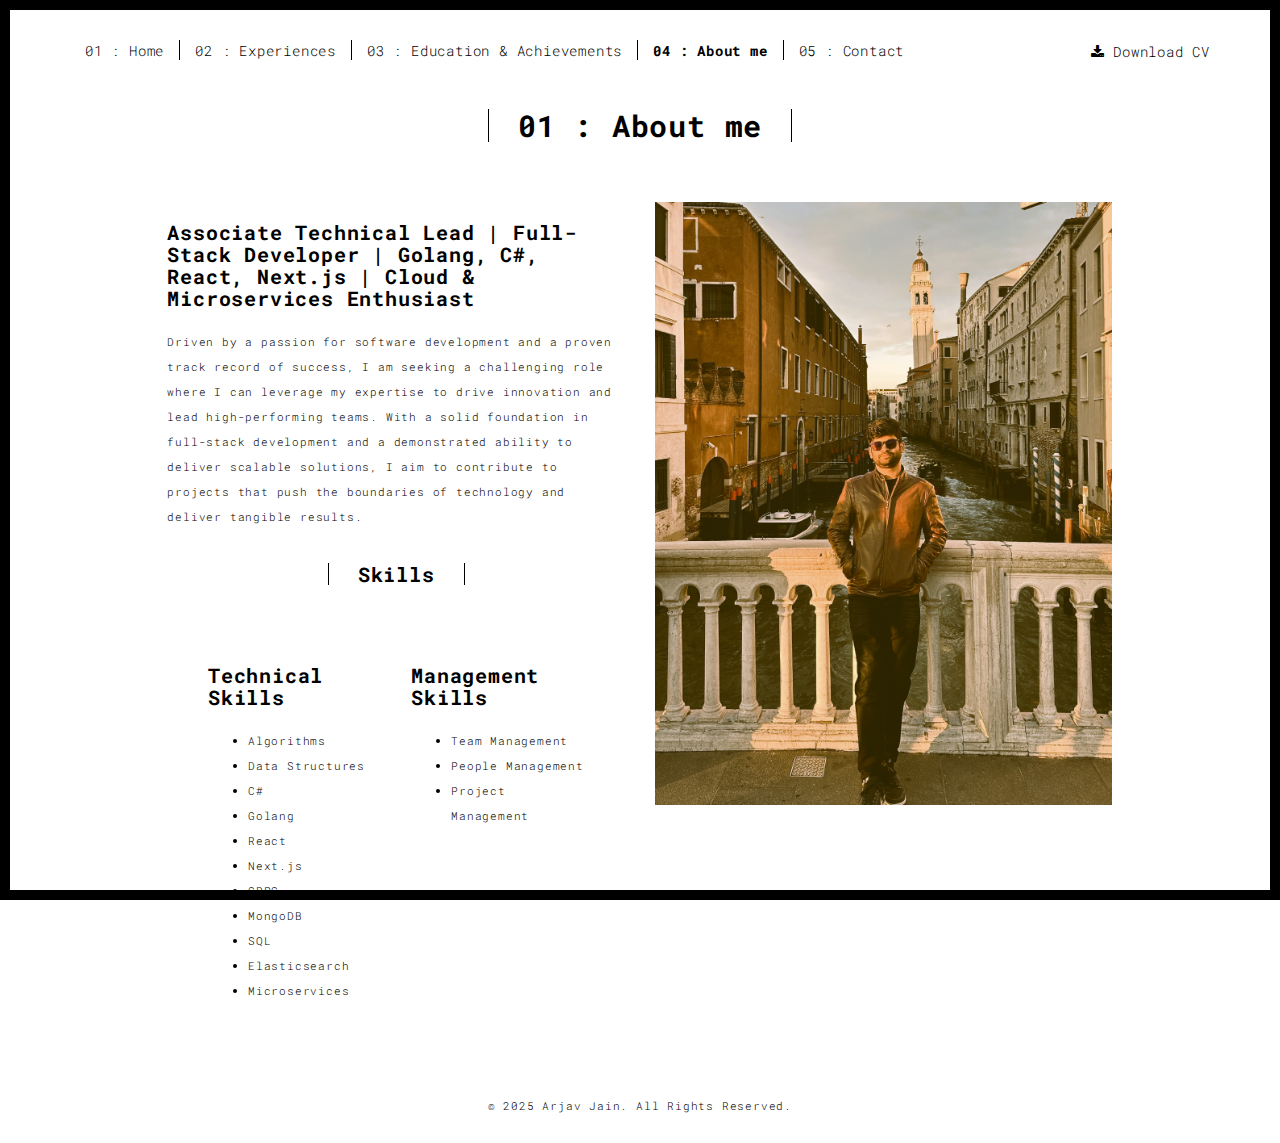
<file: about.html>
<!DOCTYPE html>
<html lang="en">
  <head>
    <meta charset="UTF-8" />
    <meta content="IE=edge" http-equiv="X-UA-Compatible" />
    <meta content="width=device-width,initial-scale=1" name="viewport" />
    <meta content="description" name="description" />
    <meta name="google" content="notranslate" />
    <meta name="msapplication-tap-highlight" content="no" />
    <link
      rel="apple-touch-icon"
      sizes="180x180"
      href="./assets/apple-icon-180x180.png"
    />
    <link href="./assets/apple-icon-180x180.png" rel="icon" />

    <meta
      name="description"
      content="Arjav Jain - Associate Technical Lead & Full Stack Developer specializing in Golang, C#, React, and Next.js. View my portfolio, experience, and projects."
    />
    <meta
      name="keywords"
      content="Arjav Jain, Software Engineer, Technical Lead, Full Stack Developer, Golang, C#, React, Next.js, Fareportal"
    />
    <meta name="author" content="Arjav Jain" />

    <meta
      property="og:title"
      content="Arjav Jain - Associate Technical Lead & Full Stack Developer"
    />
    <meta
      property="og:description"
      content="Portfolio of Arjav Jain - Experienced Technical Lead specializing in full-stack development with Golang, C#, React, and Next.js"
    />
    <meta property="og:image" content="./assets/images/profile.jpg" />
    <meta property="og:url" content="https://arj404.github.io/Portfolio/" />
    <meta property="og:type" content="website" />

    <meta name="twitter:card" content="summary_large_image" />
    <meta
      name="twitter:title"
      content="Arjav Jain - Associate Technical Lead & Full Stack Developer"
    />
    <meta
      name="twitter:description"
      content="Portfolio of Arjav Jain - Full Stack Developer with expertise in Golang, C#, React, and Next.js"
    />
    <meta name="twitter:image" content="./assets/images/profile.jpg" />

    <link
      rel="apple-touch-icon"
      sizes="180x180"
      href="./assets/apple-icon-180x180.png"
    />

    <link rel="manifest" href="./site.webmanifest" />

    <title>
      Arjav Jain - Associate Technical Lead | Full Stack Developer Portfolio
    </title>

    <link rel="preload" href="./styles.css" as="style" />
    <!-- Google tag (gtag.js) -->
    <script
      async
      src="https://www.googletagmanager.com/gtag/js?id=G-187WSSG5RF"
    ></script>
    <script>
      window.dataLayer = window.dataLayer || [];
      function gtag() {
        dataLayer.push(arguments);
      }
      gtag("js", new Date());

      gtag("config", "G-187WSSG5RF");
    </script>
    <link href="./styles.css" rel="stylesheet" />
  </head>

  <body class="">
    <div id="site-border-left"></div>
    <div id="site-border-right"></div>
    <div id="site-border-top"></div>
    <div id="site-border-bottom"></div>
    <!-- Add your content of header -->
    <header>
      <nav class="navbar navbar-fixed-top navbar-default">
        <div class="container">
          <button
            type="button"
            class="navbar-toggle collapsed"
            data-toggle="collapse"
            data-target="#navbar-collapse"
            aria-expanded="false"
          >
            <span class="sr-only">Toggle navigation</span>
            <span class="icon-bar"></span>
            <span class="icon-bar"></span>
            <span class="icon-bar"></span>
          </button>

          <div class="collapse navbar-collapse" id="navbar-collapse">
            <ul class="nav navbar-nav">
              <li><a href="./index.html" title="">01 : Home</a></li>
              <li>
                <a href="./experiences.html" title="">02 : Experiences</a>
              </li>
              <li>
                <a href="./education.html" title=""
                  >03 : Education & Achievements</a
                >
              </li>
              <li><a href="./about.html" title="">04 : About me</a></li>
              <li><a href="./contact.html" title="">05 : Contact</a></li>
            </ul>
            <ul class="nav navbar-nav navbar-right">
              <li>
                <a href="./assets/resume.pdf" class="btn btn-download" download>
                  <i class="fa fa-download"></i> Download CV
                </a>
              </li>
            </ul>
          </div>
        </div>
      </nav>
    </header>

    <div class="section-container">
      <div class="container">
        <div class="row">
          <div class="col-xs-12">
            <div class="section-container-spacer text-center">
              <h1 class="h2">01 : About me</h1>
            </div>

            <div class="row">
              <div class="col-md-10 col-md-offset-1">
                <div class="row">
                  <div class="col-xs-12 col-md-6">
                    <h3>
                      Associate Technical Lead | Full-Stack Developer | Golang,
                      C#, React, Next.js | Cloud & Microservices Enthusiast
                    </h3>
                    <p>
                      Driven by a passion for software development and a proven
                      track record of success, I am seeking a challenging role
                      where I can leverage my expertise to drive innovation and
                      lead high-performing teams. With a solid foundation in
                      full-stack development and a demonstrated ability to
                      deliver scalable solutions, I aim to contribute to
                      projects that push the boundaries of technology and
                      deliver tangible results.
                    </p>
                    <div class="section-container-spacer text-center">
                      <h1 class="h3 h2">Skills</h1>
                    </div>

                    <div class="row">
                      <div class="col-md-10 col-md-offset-1">
                        <div class="row skills-grid">
                          <!-- Technical Skills -->
                          <div class="col-md-6">
                            <div class="skills-category">
                              <h3>Technical Skills</h3>
                              <div class="skill-tags">
                                <ul>
                                  <li>
                                    <span class="skill-tag">Algorithms</span>
                                  </li>
                                  <li>
                                    <span class="skill-tag"
                                      >Data Structures</span
                                    >
                                  </li>
                                  <li><span class="skill-tag">C#</span></li>
                                  <li><span class="skill-tag">Golang</span></li>
                                  <li><span class="skill-tag">React</span></li>
                                  <li>
                                    <span class="skill-tag">Next.js</span>
                                  </li>
                                  <li><span class="skill-tag">GRPC</span></li>
                                  <li>
                                    <span class="skill-tag">MongoDB</span>
                                  </li>
                                  <li><span class="skill-tag">SQL</span></li>
                                  <li>
                                    <span class="skill-tag">Elasticsearch</span>
                                  </li>
                                  <li>
                                    <span class="skill-tag">Microservices</span>
                                  </li>
                                </ul>
                              </div>
                            </div>
                          </div>

                          <!-- Management Skills -->
                          <div class="col-md-6">
                            <div class="skills-category">
                              <h3>Management Skills</h3>
                              <div class="skill-tags">
                                <ul>
                                  <li>
                                    <span class="skill-tag"
                                      >Team Management</span
                                    >
                                  </li>
                                  <li>
                                    <span class="skill-tag"
                                      >People Management</span
                                    >
                                  </li>
                                  <li>
                                    <span class="skill-tag"
                                      >Project Management</span
                                    >
                                  </li>
                                </ul>
                              </div>
                            </div>
                          </div>
                        </div>
                      </div>
                    </div>
                  </div>
                  <div class="col-xs-12 col-md-6">
                    <img
                      src="./assets/images/profile.jpg"
                      class="img-responsive"
                      alt=""
                    />
                  </div>
                </div>
              </div>
            </div>
          </div>
        </div>
      </div>
    </div>
    <footer class="footer-container text-center">
      <div class="container">
        <div class="row">
          <div class="col-xs-12">
            <p>&copy; 2025 Arjav Jain. All Rights Reserved.</p>
          </div>
        </div>
      </div>
    </footer>

    <script>
      document.addEventListener("DOMContentLoaded", function (event) {
        navActivePage();
      });
    </script>
    <script type="text/javascript" src="./script.js"></script>
  </body>
</html>
</file>
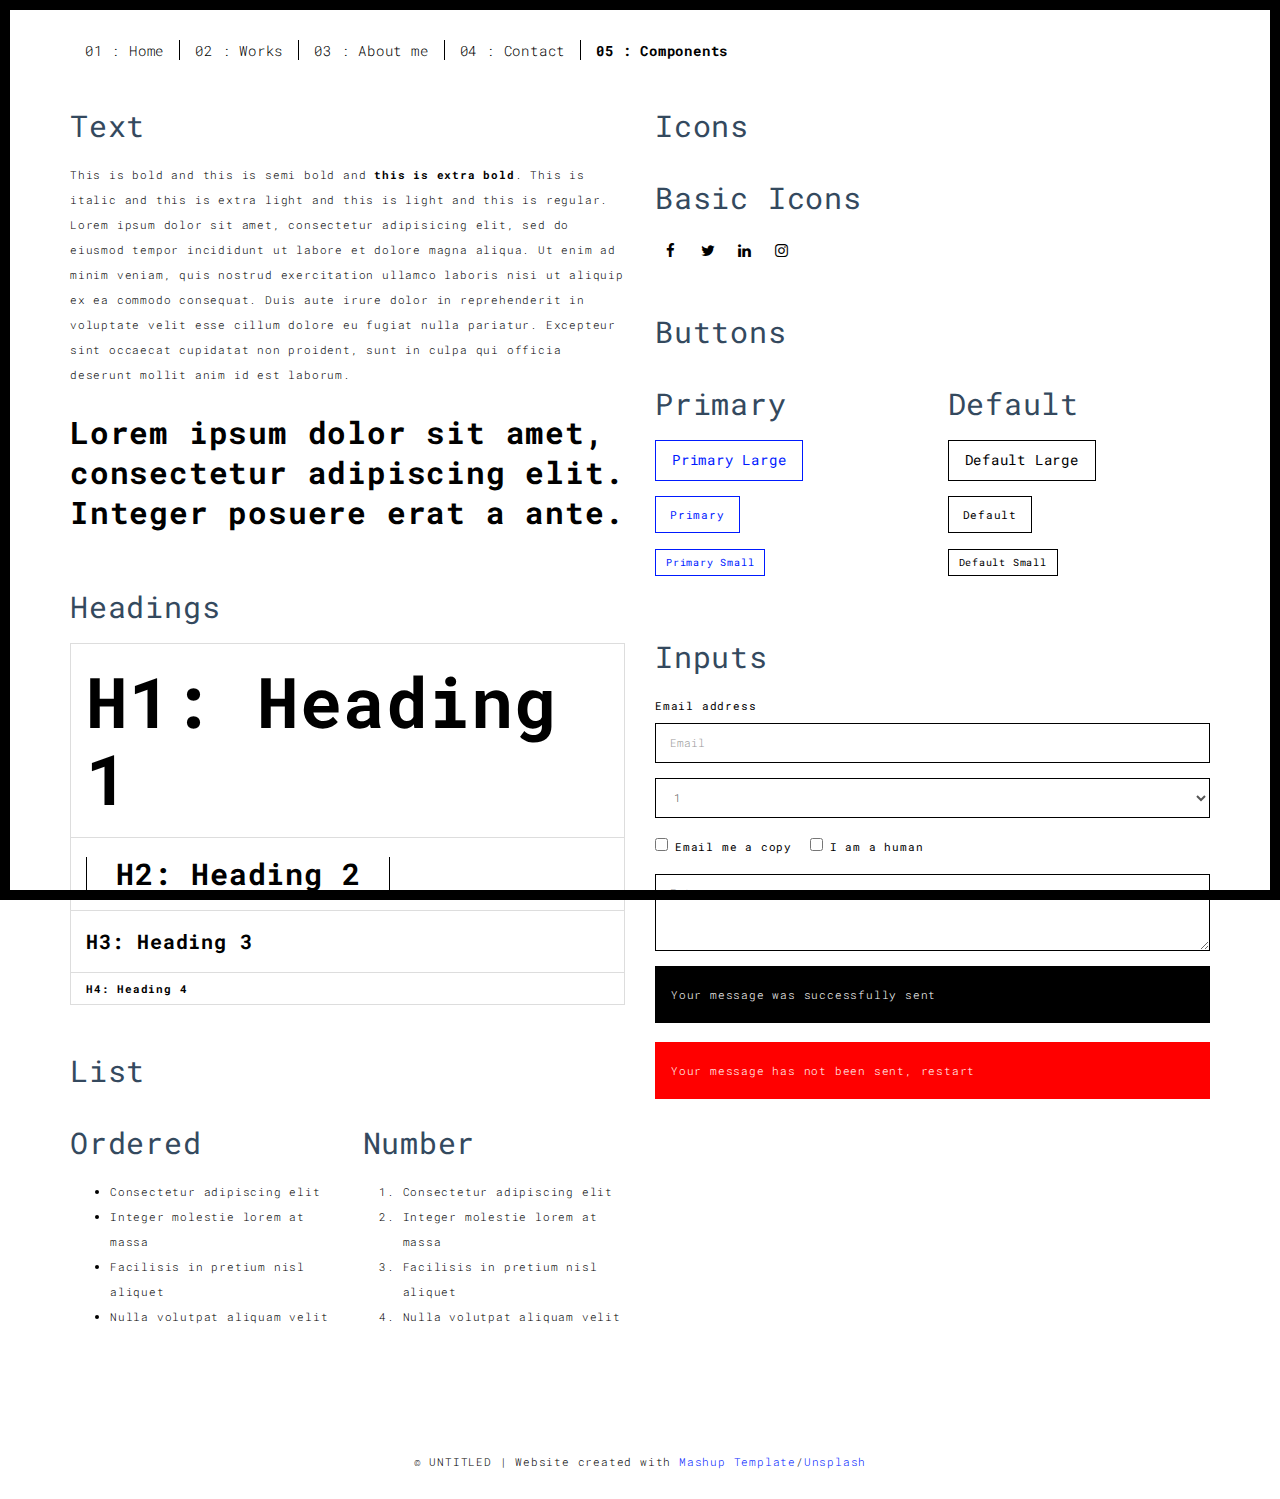
<file: components.html>
<!DOCTYPE html>
<html lang="en">

<head>
  <meta charset="UTF-8">
  <meta content="IE=edge" http-equiv="X-UA-Compatible">
  <meta content="width=device-width,initial-scale=1" name="viewport">
  <meta content="description" name="description">
  <meta name="google" content="notranslate" />
  <meta content="Mashup templates have been developped by Orson.io team" name="author">

  <!-- Disable tap highlight on IE -->
  <meta name="msapplication-tap-highlight" content="no">
  
  <link rel="apple-touch-icon" sizes="180x180" href="./assets/apple-icon-180x180.png">
  <link href="./assets/favicon.ico" rel="icon">

  <title>Title page</title>  
<!-- Google tag (gtag.js) -->
<script async src="https://www.googletagmanager.com/gtag/js?id=G-187WSSG5RF"></script>
<script>
  window.dataLayer = window.dataLayer || [];
  function gtag(){dataLayer.push(arguments);}
  gtag('js', new Date());

  gtag('config', 'G-187WSSG5RF');
</script>
<link href="./styles.css" rel="stylesheet"></head>

<body class="">
<div id="site-border-left"></div>
<div id="site-border-right"></div>
<div id="site-border-top"></div>
<div id="site-border-bottom"></div>
 <!-- Add your content of header -->
<header>
  <nav class="navbar  navbar-fixed-top navbar-default">
    <div class="container">
        <button type="button" class="navbar-toggle collapsed" data-toggle="collapse" data-target="#navbar-collapse" aria-expanded="false">
          <span class="sr-only">Toggle navigation</span>
          <span class="icon-bar"></span>
          <span class="icon-bar"></span>
          <span class="icon-bar"></span>
        </button>

      <div class="collapse navbar-collapse" id="navbar-collapse">
        <ul class="nav navbar-nav ">
          <li><a href="./index.html" title="">01 : Home</a></li>
          <li><a href="./works.html" title="">02 : Works</a></li>
          <li><a href="./about.html" title="">03 : About me</a></li>
          <li><a href="./contact.html" title="">04 : Contact</a></li>
          <li><a href="./components.html" title="">05 : Components</a></li>
        </ul>


      </div> 
    </div>
  </nav>
</header>

<div class="section-container">
  
<!-- Add your site or app content here -->
  <div class="container">
    <div class="row">
      <div class="col-xs-12 col-md-6">

        <div class="template-example">
          <h2 class="template-title-example">Text</h2>
          <p>This is bold and this is semi bold and <b>this is extra bold</b>. This is italic and this is extra light and this is light
          and this is regular. Lorem ipsum dolor sit amet, consectetur adipisicing elit, sed do eiusmod
          tempor incididunt ut labore et dolore magna aliqua. Ut enim ad minim veniam,
          quis nostrud exercitation ullamco laboris nisi ut aliquip ex ea commodo
          consequat. Duis aute irure dolor in reprehenderit in voluptate velit esse
          cillum dolore eu fugiat nulla pariatur. Excepteur sint occaecat cupidatat non
          proident, sunt in culpa qui officia deserunt mollit anim id est laborum.

          <blockquote>
            <p>Lorem ipsum dolor sit amet, consectetur adipiscing elit. Integer posuere erat a ante.</p>
          </blockquote>
          
          </p>
        </div>

        <div class="template-example">
          <h2 class="template-title-example">Headings</h2>
          
          <table class="table table-bordered">
            <tr><td><h1>H1: Heading 1</h1></td></tr>
            <tr><td><h2>H2: Heading 2</h2></td></tr>
            <tr><td><h3>H3: Heading 3</h3></td></tr>
            <tr><td><h4>H4: Heading 4</h4></td></tr>
          </table>
          
        </div>

        
        <div class="template-example">
          <h2 class="template-title-example">List</h2>
          <div class="row">
            <div class="col-md-6">
              <h3 class="template-title-example">Ordered</h3>
              <ul>
                <li>Consectetur adipiscing elit</li>
                <li>Integer molestie lorem at massa</li>
                <li>Facilisis in pretium nisl aliquet</li>
                <li>Nulla volutpat aliquam velit</li>
              </ul>
            </div>
            <div class="col-md-6">
              <h3 class="template-title-example">Number</h3>
              <ol>
                <li>Consectetur adipiscing elit</li>
                <li>Integer molestie lorem at massa</li>
                <li>Facilisis in pretium nisl aliquet</li>
                <li>Nulla volutpat aliquam velit</li>
              </ol>
            </div>
          </div>
        </div>
        
      </div>

      <div class="col-xs-12 col-md-6">
        <div class="template-example">
          <h2 class="template-title-example">Icons</h2>
          
          <div class="row">
            
            <div class="col-md-6">
               <h3 class="template-title-example">Basic Icons</h2>
                <ul class="list-icons">
                  <li>
                    <span class="fa-icon">
                      <i class="fa fa-facebook"></i>
                    </span>
                  </li>
                  <li>
                    <span class="fa-icon">
                      <i class="fa fa-twitter"></i>
                    </span>
                  </li>
                  <li>
                    <span class="fa-icon">
                      <i class="fa fa-linkedin"></i>
                    </span>
                  </li>
                  <li>
                    <span class="fa-icon">
                      <i class="fa fa-instagram"></i>
                    </span>
                  </li>
                </ul>
            </div>
          </div>
        </div>

        <div class="template-example">
          <h2 class="template-title-example">Buttons</h2>
          <div class="row">
            <div class="col-md-6">
              <h3 class="template-title-example">Primary</h2>
              <div class="row">
                  <div class="col-md-6">
                  <p><a href="" class="btn btn-primary btn-lg">Primary Large</a></p>
                  <p><a href="" class="btn btn-primary">Primary </a></p>
                  <p><a href="" class="btn btn-primary btn-sm">Primary Small</a></p>
                </div>
              </div>

              
            </div>

            <div class="col-md-6">
              <h3 class="template-title-example">Default</h2>
              <div class="row">
                  <div class="col-md-6">
                  <p><a href="" class="btn btn-default btn-lg">Default Large</a></p>
                  <p><a href="" class="btn btn-default">Default </a></p>
                  <p><a href="" class="btn btn-default btn-sm">Default Small</a></p>
                </div>
              </div>

            </div>
          </div>
        </div>
        
        <div class="template-example">
          <h2 class="template-title-example">Inputs</h2>

            <div class="form-group">
              <label for="exampleInputEmail1">Email address</label>
              <input type="email" class="form-control" id="exampleInputEmail1" placeholder="Email">
            </div>

            <div class="form-group">
              <select class="form-control">
                <option>1</option>
                <option>2</option>
                <option>3</option>
                <option>4</option>
                <option>5</option>
              </select>
            </div>

            <div class="form-group">
              <label class="checkbox-inline">
                <input 
                type="checkbox" id="inlineCheckbox1" value="option1"> Email me a copy
              </label>
              <label class="checkbox-inline">
                <input type="checkbox" id="inlineCheckbox2" value="option2"> I am a human
              </label>
            </div>

            <div class="form-group">
              <textarea class="form-control" rows="3" placeholder="Enter your message"></textarea>
            </div>
            
            <div class="alert alert-success" role="alert">Your message was successfully sent</div>
            <div class="alert alert-danger" role="alert">Your message has not been sent, restart</div>
        </div>




      </div>
    </div>
  </div>
</div>

<footer class="footer-container text-center">
  <div class="container">
    <div class="row">
      <div class="col-xs-12">
        <p>© UNTITLED | Website created with <a href="http://www.mashup-template.com/" title="Create website with free html template">Mashup Template</a>/<a href="https://www.unsplash.com/" title="Beautiful Free Images">Unsplash</a></p>
      </div>
    </div>
  </div>
</footer>

<script>
  document.addEventListener("DOMContentLoaded", function (event) {
     navActivePage();
  });
</script><script type="text/javascript" src="./script.js"></script></body>

</html>
</file>
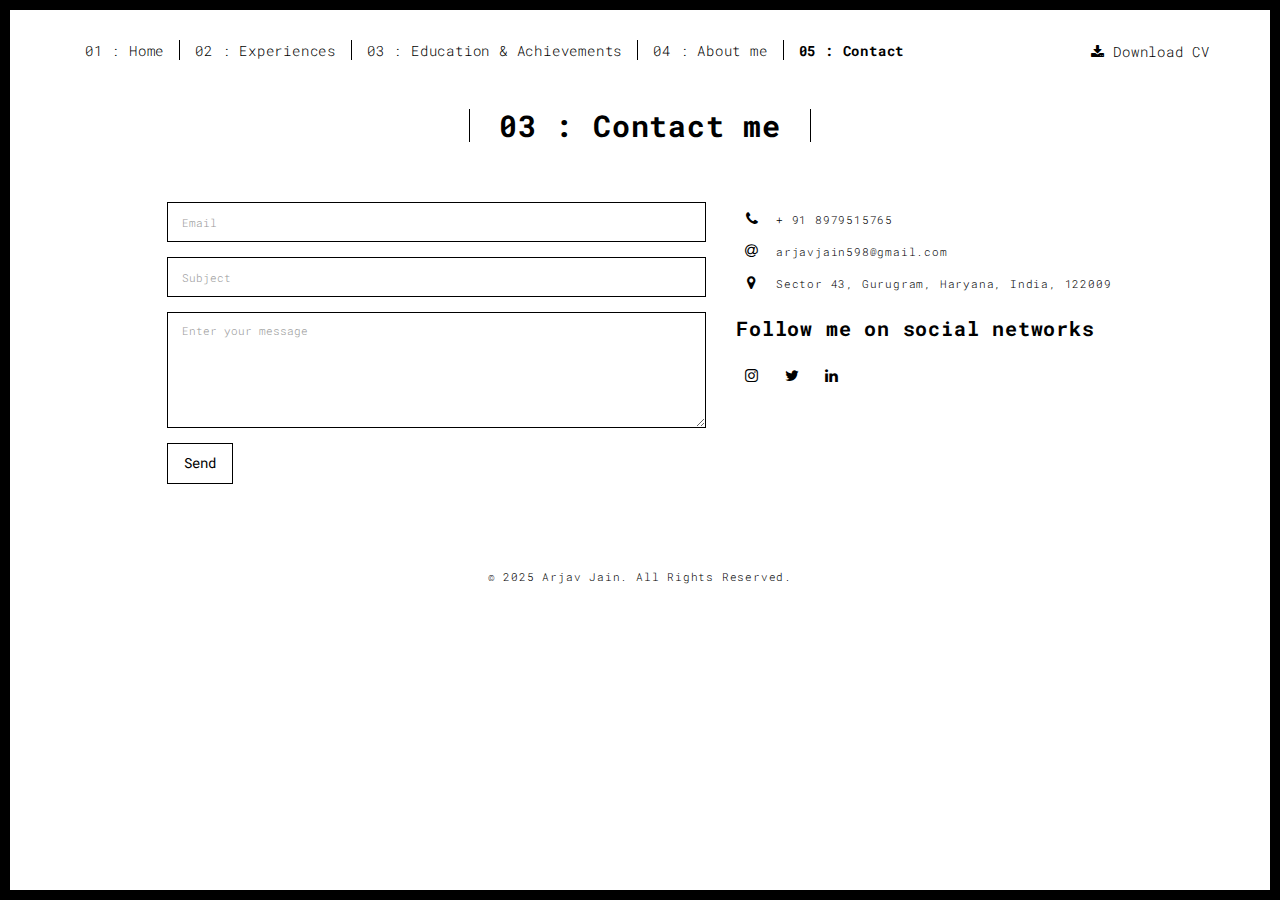
<file: contact.html>
<!DOCTYPE html>
<html lang="en">
  <head>
    <meta charset="UTF-8" />
    <meta content="IE=edge" http-equiv="X-UA-Compatible" />
    <meta content="width=device-width,initial-scale=1" name="viewport" />
    <meta content="description" name="description" />
    <meta name="google" content="notranslate" />
    <meta
      content="Mashup templates have been developped by Orson.io team"
      name="author"
    />
    <meta name="msapplication-tap-highlight" content="no" />
    <link
      rel="apple-touch-icon"
      sizes="180x180"
      href="./assets/apple-icon-180x180.png"
    />
    <link href="./assets/apple-icon-180x180.png" rel="icon" />
    <meta
      name="description"
      content="Arjav Jain - Associate Technical Lead & Full Stack Developer specializing in Golang, C#, React, and Next.js. View my portfolio, experience, and projects."
    />
    <meta
      name="keywords"
      content="Arjav Jain, Software Engineer, Technical Lead, Full Stack Developer, Golang, C#, React, Next.js, Fareportal"
    />
    <meta name="author" content="Arjav Jain" />

    <meta
      property="og:title"
      content="Arjav Jain - Associate Technical Lead & Full Stack Developer"
    />
    <meta
      property="og:description"
      content="Portfolio of Arjav Jain - Experienced Technical Lead specializing in full-stack development with Golang, C#, React, and Next.js"
    />
    <meta property="og:image" content="./assets/images/profile.jpg" />
    <meta property="og:url" content="https://arj404.github.io/Portfolio/" />
    <meta property="og:type" content="website" />

    <meta name="twitter:card" content="summary_large_image" />
    <meta
      name="twitter:title"
      content="Arjav Jain - Associate Technical Lead & Full Stack Developer"
    />
    <meta
      name="twitter:description"
      content="Portfolio of Arjav Jain - Full Stack Developer with expertise in Golang, C#, React, and Next.js"
    />
    <meta name="twitter:image" content="./assets/images/profile.jpg" />

    <link
      rel="apple-touch-icon"
      sizes="180x180"
      href="./assets/apple-icon-180x180.png"
    />

    <link rel="manifest" href="./site.webmanifest" />

    <title>
      Arjav Jain - Associate Technical Lead | Full Stack Developer Portfolio
    </title>

    <link rel="preload" href="./styles.css" as="style" />
    <!-- Google tag (gtag.js) -->
    <script
      async
      src="https://www.googletagmanager.com/gtag/js?id=G-187WSSG5RF"
    ></script>
    <script>
      window.dataLayer = window.dataLayer || [];
      function gtag() {
        dataLayer.push(arguments);
      }
      gtag("js", new Date());

      gtag("config", "G-187WSSG5RF");
    </script>
    <link href="./styles.css" rel="stylesheet" />
  </head>
  <body class="">
    <div id="site-border-left"></div>
    <div id="site-border-right"></div>
    <div id="site-border-top"></div>
    <div id="site-border-bottom"></div>
    <header>
      <nav class="navbar navbar-fixed-top navbar-default">
        <div class="container">
          <button
            type="button"
            class="navbar-toggle collapsed"
            data-toggle="collapse"
            data-target="#navbar-collapse"
            aria-expanded="false"
          >
            <span class="sr-only">Toggle navigation</span>
            <span class="icon-bar"></span>
            <span class="icon-bar"></span>
            <span class="icon-bar"></span>
          </button>

          <div class="collapse navbar-collapse" id="navbar-collapse">
            <ul class="nav navbar-nav">
              <li><a href="./index.html" title="">01 : Home</a></li>
              <li>
                <a href="./experiences.html" title="">02 : Experiences</a>
              </li>
              <li>
                <a href="./education.html" title=""
                  >03 : Education & Achievements</a
                >
              </li>
              <li><a href="./about.html" title="">04 : About me</a></li>
              <li><a href="./contact.html" title="">05 : Contact</a></li>
            </ul>
            <ul class="nav navbar-nav navbar-right">
              <li>
                <a href="./assets/resume.pdf" class="btn btn-download" download>
                  <i class="fa fa-download"></i> Download CV
                </a>
              </li>
            </ul>
          </div>
        </div>
      </nav>
    </header>

    <div class="section-container">
      <div class="container">
        <div class="row">
          <div class="col-xs-12">
            <div class="section-container-spacer text-center">
              <h1 class="h2">03 : Contact me</h1>
            </div>

            <div class="row">
              <div class="col-md-10 col-md-offset-1">
                <form action="" class="reveal-content">
                  <div class="row">
                    <div class="col-md-7">
                      <div class="form-group">
                        <input
                          type="email"
                          class="form-control"
                          id="email"
                          placeholder="Email"
                        />
                      </div>
                      <div class="form-group">
                        <input
                          type="text"
                          class="form-control"
                          id="subject"
                          placeholder="Subject"
                        />
                      </div>
                      <div class="form-group">
                        <textarea
                          class="form-control"
                          rows="5"
                          placeholder="Enter your message"
                        ></textarea>
                      </div>
                      <button type="submit" class="btn btn-default btn-lg">
                        Send
                      </button>
                    </div>
                    <div class="col-md-5 address-container">
                      <ul class="list-unstyled">
                        <li>
                          <span class="fa-icon">
                            <i class="fa fa-phone" aria-hidden="true"></i>
                          </span>
                          + 91 8979515765
                        </li>
                        <li>
                          <span class="fa-icon">
                            <i class="fa fa-at" aria-hidden="true"></i>
                          </span>
                          arjavjain598@gmail.com
                        </li>
                        <li>
                          <span class="fa-icon">
                            <i
                              class="fa fa fa-map-marker"
                              aria-hidden="true"
                            ></i>
                          </span>
                          Sector 43, Gurugram, Haryana, India, 122009
                        </li>
                      </ul>
                      <h3>Follow me on social networks</h3>
                      <a
                        href="https://www.instagram.com/arjav.j_/"
                        title=""
                        class="fa-icon"
                      >
                        <i class="fa fa-instagram"></i>
                      </a>
                      <a
                        href="https://x.com/Martian69f"
                        title=""
                        class="fa-icon"
                      >
                        <i class="fa fa-twitter"></i>
                      </a>
                      <a
                        href="http://www.linkedin.com/in/arjavjain5/"
                        title=""
                        class="fa-icon"
                      >
                        <i class="fa fa-linkedin"></i>
                      </a>
                    </div>
                  </div>
                </form>
              </div>
            </div>
          </div>
        </div>
      </div>
    </div>
    <footer class="footer-container text-center">
      <div class="container">
        <div class="row">
          <div class="col-xs-12">
            <p>&copy; 2025 Arjav Jain. All Rights Reserved.</p>
          </div>
        </div>
      </div>
    </footer>
    <script>
      document.addEventListener("DOMContentLoaded", function (event) {
        navActivePage();
      });
    </script>
    <script type="text/javascript" src="./script.js"></script>
  </body>
</html>
</file>
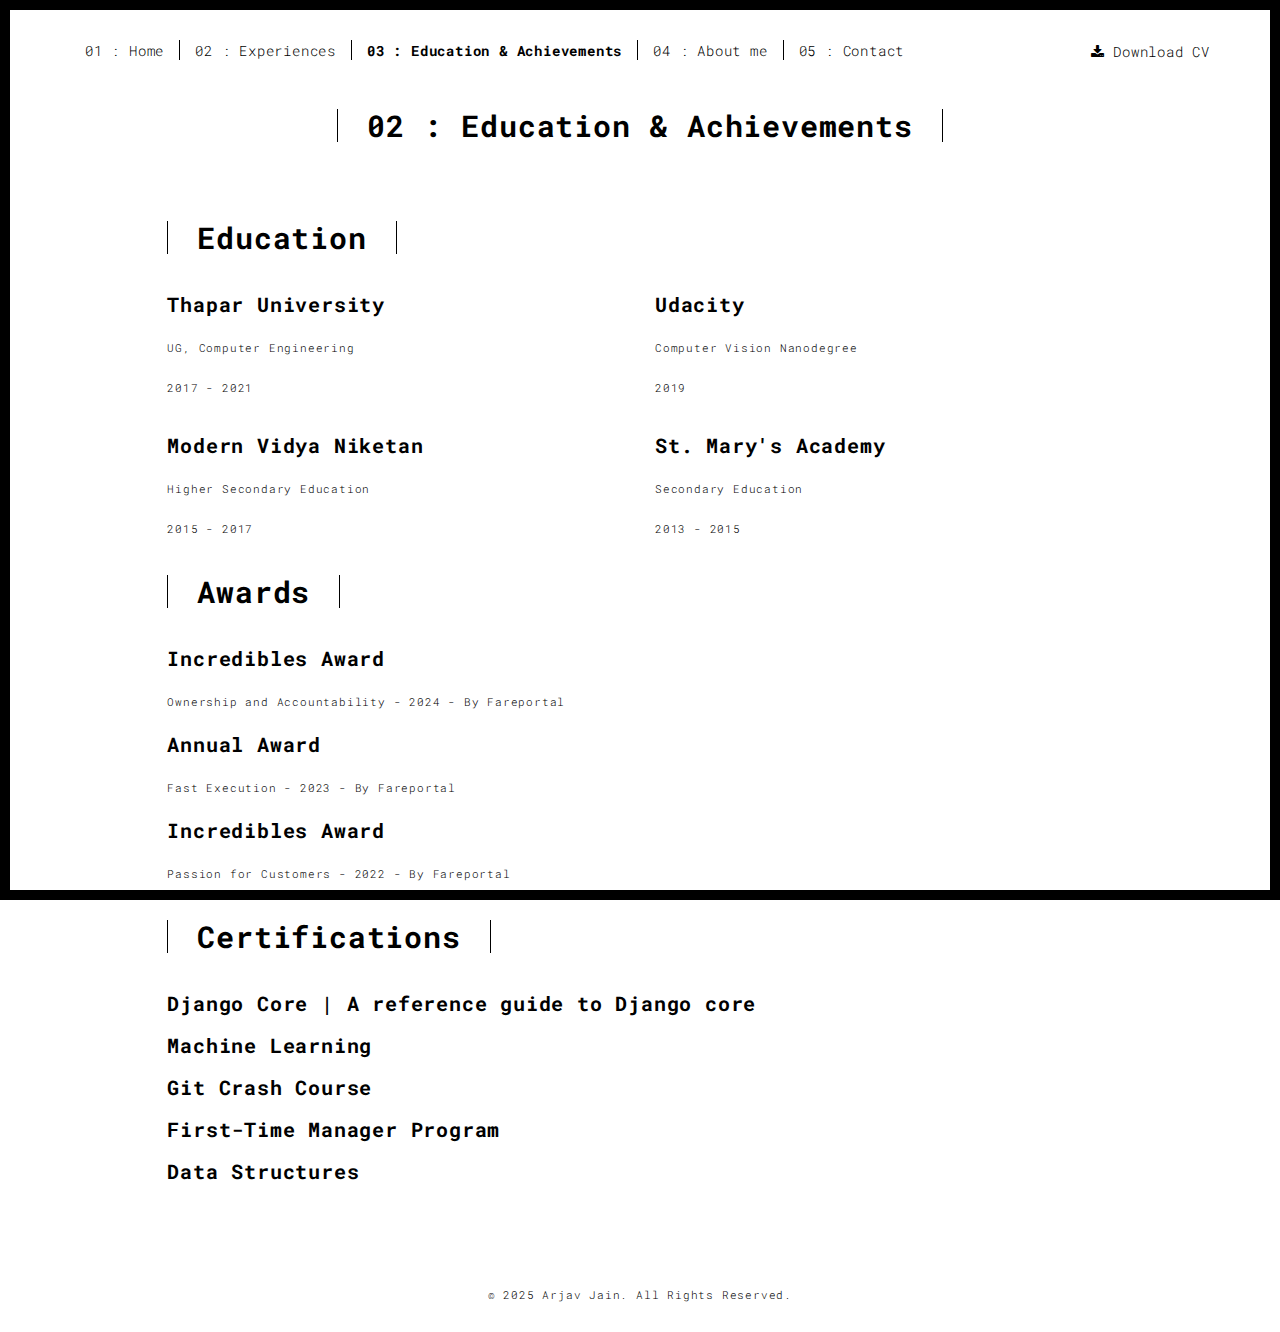
<file: education.html>
<!DOCTYPE html>
<html lang="en">
  <head>
    <meta charset="UTF-8" />
    <meta content="IE=edge" http-equiv="X-UA-Compatible" />
    <meta content="width=device-width,initial-scale=1" name="viewport" />
    <meta content="description" name="description" />
    <meta name="google" content="notranslate" />
    <meta name="msapplication-tap-highlight" content="no" />
    <link
      rel="apple-touch-icon"
      sizes="180x180"
      href="./assets/apple-icon-180x180.png"
    />
    <link href="./assets/apple-icon-180x180.png" rel="icon" />

    <meta
      name="description"
      content="Arjav Jain - Associate Technical Lead & Full Stack Developer specializing in Golang, C#, React, and Next.js. View my portfolio, experience, and projects."
    />
    <meta
      name="keywords"
      content="Arjav Jain, Software Engineer, Technical Lead, Full Stack Developer, Golang, C#, React, Next.js, Fareportal"
    />
    <meta name="author" content="Arjav Jain" />

    <meta
      property="og:title"
      content="Arjav Jain - Associate Technical Lead & Full Stack Developer"
    />
    <meta
      property="og:description"
      content="Portfolio of Arjav Jain - Experienced Technical Lead specializing in full-stack development with Golang, C#, React, and Next.js"
    />
    <meta property="og:image" content="./assets/images/profile.jpg" />
    <meta property="og:url" content="https://arj404.github.io/Portfolio/" />
    <meta property="og:type" content="website" />

    <meta name="twitter:card" content="summary_large_image" />
    <meta
      name="twitter:title"
      content="Arjav Jain - Associate Technical Lead & Full Stack Developer"
    />
    <meta
      name="twitter:description"
      content="Portfolio of Arjav Jain - Full Stack Developer with expertise in Golang, C#, React, and Next.js"
    />
    <meta name="twitter:image" content="./assets/images/profile.jpg" />

    <link
      rel="apple-touch-icon"
      sizes="180x180"
      href="./assets/apple-icon-180x180.png"
    />

    <link rel="manifest" href="./site.webmanifest" />

    <title>
      Arjav Jain - Associate Technical Lead | Full Stack Developer Portfolio
    </title>

    <link rel="preload" href="./styles.css" as="style" />
    <!-- Google tag (gtag.js) -->
    <script
      async
      src="https://www.googletagmanager.com/gtag/js?id=G-187WSSG5RF"
    ></script>
    <script>
      window.dataLayer = window.dataLayer || [];
      function gtag() {
        dataLayer.push(arguments);
      }
      gtag("js", new Date());

      gtag("config", "G-187WSSG5RF");
    </script>
    <link href="./styles.css" rel="stylesheet" />
  </head>

  <body class="">
    <div id="site-border-left"></div>
    <div id="site-border-right"></div>
    <div id="site-border-top"></div>
    <div id="site-border-bottom"></div>
    <!-- Add your content of header -->
    <header>
      <nav class="navbar navbar-fixed-top navbar-default">
        <div class="container">
          <button
            type="button"
            class="navbar-toggle collapsed"
            data-toggle="collapse"
            data-target="#navbar-collapse"
            aria-expanded="false"
          >
            <span class="sr-only">Toggle navigation</span>
            <span class="icon-bar"></span>
            <span class="icon-bar"></span>
            <span class="icon-bar"></span>
          </button>

          <div class="collapse navbar-collapse" id="navbar-collapse">
            <ul class="nav navbar-nav">
              <li><a href="./index.html" title="">01 : Home</a></li>
              <li>
                <a href="./experiences.html" title="">02 : Experiences</a>
              </li>
              <li>
                <a href="./education.html" title=""
                  >03 : Education & Achievements</a
                >
              </li>
              <li><a href="./about.html" title="">04 : About me</a></li>
              <li><a href="./contact.html" title="">05 : Contact</a></li>
            </ul>
            <ul class="nav navbar-nav navbar-right">
              <li>
                <a href="./assets/resume.pdf" class="btn btn-download" download>
                  <i class="fa fa-download"></i> Download CV
                </a>
              </li>
            </ul>
          </div>
        </div>
      </nav>
    </header>
    <div class="section-container">
      <div class="container">
        <div class="row">
          <div class="col-xs-12">
            <div class="section-container-spacer text-center">
              <h1 class="h2">02 : Education & Achievements</h1>
            </div>
            <div class="row">
              <div class="col-md-10 col-md-offset-1">
                <h2 class="section-title">Education</h2>
                <div class="row education-grid">
                  <div class="col-md-6">
                    <div class="education-item">
                      <h3 class="education-title">Thapar University</h3>
                      <p class="education-degree">UG, Computer Engineering</p>
                      <p class="education-year">2017 - 2021</p>
                    </div>
                  </div>
                  <div class="col-md-6">
                    <div class="education-item">
                      <h3 class="education-title">Udacity</h3>
                      <p class="education-degree">Computer Vision Nanodegree</p>
                      <p class="education-year">2019</p>
                    </div>
                  </div>
                  <div class="col-md-6">
                    <div class="education-item">
                      <h3 class="education-title">Modern Vidya Niketan</h3>
                      <p class="education-degree">Higher Secondary Education</p>
                      <p class="education-year">2015 - 2017</p>
                    </div>
                  </div>
                  <div class="col-md-6">
                    <div class="education-item">
                      <h3 class="education-title">St. Mary's Academy</h3>
                      <p class="education-degree">Secondary Education</p>
                      <p class="education-year">2013 - 2015</p>
                    </div>
                  </div>
                </div>
              </div>
              <div class="col-xs-12">
                <div class="row">
                  <div class="col-md-10 col-md-offset-1">
                    <div class="achievement-section">
                      <h2 class="section-title">Awards</h2>
                      <div class="achievement-grid">
                        <div class="achievement-item">
                          <h3>Incredibles Award</h3>
                          <p class="achievement-desc">
                            Ownership and Accountability - 2024 - By Fareportal
                          </p>
                        </div>
                        <div class="achievement-item">
                          <h3>Annual Award</h3>
                          <p class="achievement-desc">
                            Fast Execution - 2023 - By Fareportal
                          </p>
                        </div>
                        <div class="achievement-item">
                          <h3>Incredibles Award</h3>
                          <p class="achievement-desc">
                            Passion for Customers - 2022 - By Fareportal
                          </p>
                        </div>
                      </div>
                    </div>

                    <!-- Certifications Section -->
                    <div class="achievement-section">
                      <h2 class="section-title">Certifications</h2>
                      <div class="achievement-grid">
                        <div class="achievement-item">
                          <h3>
                            Django Core | A reference guide to Django core
                          </h3>
                        </div>
                        <div class="achievement-item">
                          <h3>Machine Learning</h3>
                        </div>
                        <div class="achievement-item">
                          <h3>Git Crash Course</h3>
                        </div>
                        <div class="achievement-item">
                          <h3>First-Time Manager Program</h3>
                        </div>
                        <div class="achievement-item">
                          <h3>Data Structures</h3>
                        </div>
                      </div>
                    </div>
                  </div>
                </div>
              </div>
            </div>
          </div>
        </div>
      </div>
    </div>
    <footer class="footer-container text-center">
      <div class="container">
        <div class="row">
          <div class="col-xs-12">
            <p>&copy; 2025 Arjav Jain. All Rights Reserved.</p>
          </div>
        </div>
      </div>
    </footer>

    <script>
      document.addEventListener("DOMContentLoaded", function (event) {
        navActivePage();
      });
    </script>
    <script type="text/javascript" src="./script.js"></script>
  </body>
</html>
</file>
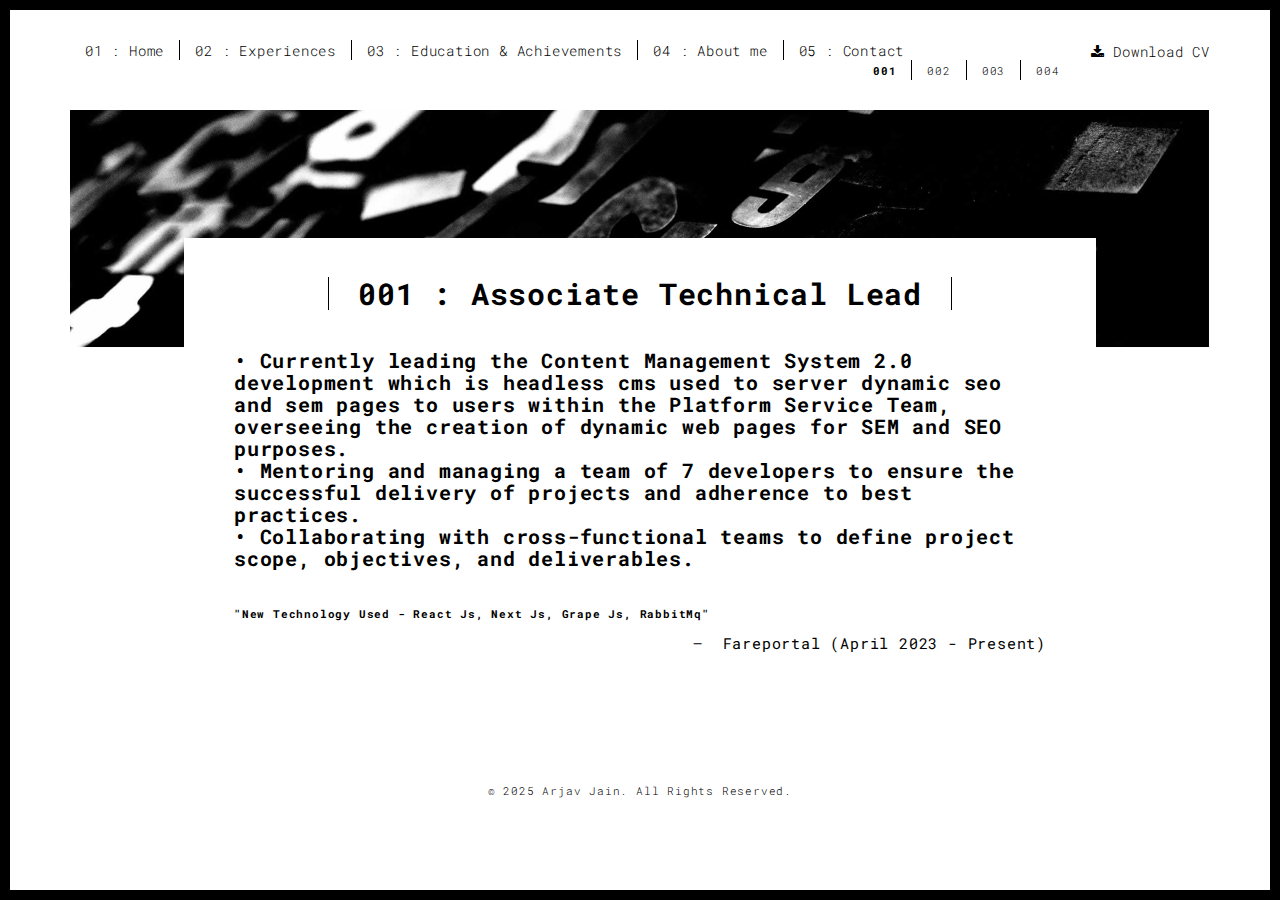
<file: experience001.html>
<!DOCTYPE html>
<html lang="en">
  <head>
    <meta charset="UTF-8" />
    <meta content="IE=edge" http-equiv="X-UA-Compatible" />
    <meta content="width=device-width,initial-scale=1" name="viewport" />
    <meta content="description" name="description" />
    <meta name="google" content="notranslate" />
    <meta name="msapplication-tap-highlight" content="no" />

    <link
      rel="apple-touch-icon"
      sizes="180x180"
      href="./assets/apple-icon-180x180.png"
    />
    <link href="./assets/apple-icon-180x180.png" rel="icon" />

    <meta name="description" content="Arjav Jain - Associate Technical Lead & Full Stack Developer specializing in Golang, C#, React, and Next.js. View my portfolio, experience, and projects." />
    <meta name="keywords" content="Arjav Jain, Software Engineer, Technical Lead, Full Stack Developer, Golang, C#, React, Next.js, Fareportal" />
    <meta name="author" content="Arjav Jain" />
    
    <meta property="og:title" content="Arjav Jain - Associate Technical Lead & Full Stack Developer" />
    <meta property="og:description" content="Portfolio of Arjav Jain - Experienced Technical Lead specializing in full-stack development with Golang, C#, React, and Next.js" />
    <meta property="og:image" content="./assets/images/profile.jpg" />
    <meta property="og:url" content="https://arj404.github.io/Portfolio/" />
    <meta property="og:type" content="website" />
    
    <meta name="twitter:card" content="summary_large_image" />
    <meta name="twitter:title" content="Arjav Jain - Associate Technical Lead & Full Stack Developer" />
    <meta name="twitter:description" content="Portfolio of Arjav Jain - Full Stack Developer with expertise in Golang, C#, React, and Next.js" />
    <meta name="twitter:image" content="./assets/images/profile.jpg" />

    <link rel="apple-touch-icon" sizes="180x180" href="./assets/apple-icon-180x180.png" />
    <link rel="icon" type="image/png" sizes="32x32" href="./assets/favicon-32x32.png" />
    <link rel="icon" type="image/png" sizes="16x16" href="./assets/favicon-16x16.png" />
    <link rel="manifest" href="./site.webmanifest" />

    <title>Arjav Jain - Associate Technical Lead | Full Stack Developer Portfolio</title>

    <link rel="preload" href="./styles.css" as="style" />
<!-- Google tag (gtag.js) -->
<script async src="https://www.googletagmanager.com/gtag/js?id=G-187WSSG5RF"></script>
<script>
  window.dataLayer = window.dataLayer || [];
  function gtag(){dataLayer.push(arguments);}
  gtag('js', new Date());

  gtag('config', 'G-187WSSG5RF');
</script>
    <link href="./styles.css" rel="stylesheet" />
  </head>

  <body class="">
    <div id="site-border-left"></div>
    <div id="site-border-right"></div>
    <div id="site-border-top"></div>
    <div id="site-border-bottom"></div>
    <!-- Add your content of header -->
    <header>
      <nav class="navbar navbar-fixed-top navbar-default">
        <div class="container">
          <button
            type="button"
            class="navbar-toggle collapsed"
            data-toggle="collapse"
            data-target="#navbar-collapse"
            aria-expanded="false"
          >
            <span class="sr-only">Toggle navigation</span>
            <span class="icon-bar"></span>
            <span class="icon-bar"></span>
            <span class="icon-bar"></span>
          </button>

          <div class="collapse navbar-collapse" id="navbar-collapse">
            <ul class="nav navbar-nav">
              <li><a href="./index.html" title="">01 : Home</a></li>
              <li>
                <a href="./experiences.html" title="">02 : Experiences</a>
              </li>
              <li>
                <a href="./education.html" title=""
                  >03 : Education & Achievements</a
                >
              </li>
              <li><a href="./about.html" title="">04 : About me</a></li>
              <li><a href="./contact.html" title="">05 : Contact</a></li>
            </ul>
            <ul class="nav navbar-nav navbar-right">
              <li>
                <a href="./assets/resume.pdf" class="btn btn-download" download>
                  <i class="fa fa-download"></i> Download CV
                </a>
              </li>
            </ul>
            <ul
              class="nav navbar-nav navbar-right navbar-small visible-md visible-lg"
            >
              <li>
                <a href="./experience001.html" title="" class="active">001</a>
              </li>
              <li><a href="./experience002.html" title="">002</a></li>
              <li><a href="./experience003.html" title="">003</a></li>
              <li><a href="./experience004.html" title="">004</a></li>
            </ul>
          </div>
        </div>
      </nav>
    </header>
    <div class="section-container">
      <div class="container">
        <div class="row">
          <div class="col-xs-12">
            <img
              src="./assets/images/work001-01.jpg"
              class="img-responsive"
              alt=""
            />
            <div class="card-container">
              <div class="text-center">
                <h1 class="h2">001 : Associate Technical Lead</h1>
              </div>
              <p class="h3">
                • Currently leading the Content Management System 2.0
                development which is headless cms used to server dynamic seo and
                sem pages to users within the Platform Service Team, overseeing
                the creation of dynamic web pages for SEM and SEO purposes. </br>•
                Mentoring and managing a team of 7 developers to ensure the
                successful delivery of projects and adherence to best practices.
              </br>• Collaborating with cross-functional teams to define project
                scope, objectives, and deliverables.
              </p>
              <blockquote>
                <p class="h4">
                  "New Technology Used - React Js, Next Js, Grape Js, RabbitMq"
                </p>
                <small class="pull-right">Fareportal (April 2023 -
                  Present)</small>
              </blockquote>
            </div>
          </div>

          <!-- <div class="col-md-8 col-md-offset-2 section-container-spacer">
            <div class="row">
              <div class="col-xs-12 col-md-6">
                <img
                  src="./assets/images/work001-02.jpg"
                  class="img-responsive"
                  alt=""
                />
                <p>Menphis skyline</p>
              </div>
              <div class="col-xs-12 col-md-6">
                <img
                  src="./assets/images/work001-03.jpg"
                  class="img-responsive"
                  alt=""
                />
                <p>Menphis skyline</p>
              </div>
            </div>
          </div> -->
        </div>
      </div>
    </div>

    <footer class="footer-container text-center">
      <div class="container">
        <div class="row">
          <div class="col-xs-12">
            <p>&copy; 2025 Arjav Jain. All Rights Reserved.</p>
          </div>
        </div>
      </div>
    </footer>

    <script>
      document.addEventListener("DOMContentLoaded", function (event) {
        navActivePage();
      });
    </script>
    <script type="text/javascript" src="./script.js"></script>
  </body>
</html>
</file>
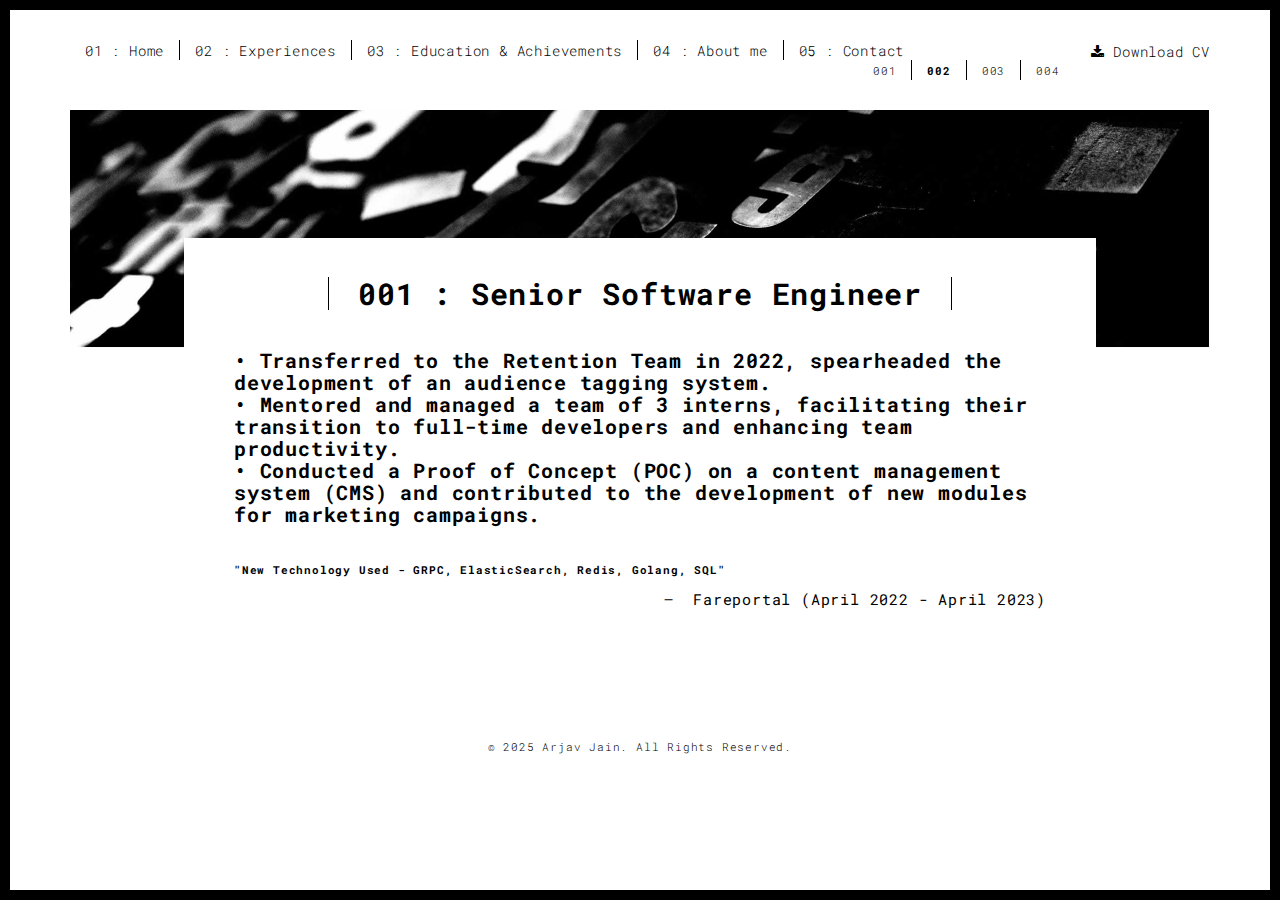
<file: experience002.html>
<!DOCTYPE html>
<html lang="en">
  <head>
    <meta charset="UTF-8" />
    <meta content="IE=edge" http-equiv="X-UA-Compatible" />
    <meta content="width=device-width,initial-scale=1" name="viewport" />
    <meta content="description" name="description" />
    <meta name="google" content="notranslate" />
    <meta name="msapplication-tap-highlight" content="no" />

    <link
      rel="apple-touch-icon"
      sizes="180x180"
      href="./assets/apple-icon-180x180.png"
    />
    <link href="./assets/apple-icon-180x180.png" rel="icon" />

    <meta name="description" content="Arjav Jain - Associate Technical Lead & Full Stack Developer specializing in Golang, C#, React, and Next.js. View my portfolio, experience, and projects." />
    <meta name="keywords" content="Arjav Jain, Software Engineer, Technical Lead, Full Stack Developer, Golang, C#, React, Next.js, Fareportal" />
    <meta name="author" content="Arjav Jain" />
    
    <meta property="og:title" content="Arjav Jain - Associate Technical Lead & Full Stack Developer" />
    <meta property="og:description" content="Portfolio of Arjav Jain - Experienced Technical Lead specializing in full-stack development with Golang, C#, React, and Next.js" />
    <meta property="og:image" content="./assets/images/profile.jpg" />
    <meta property="og:url" content="https://arj404.github.io/Portfolio/" />
    <meta property="og:type" content="website" />
    
    <meta name="twitter:card" content="summary_large_image" />
    <meta name="twitter:title" content="Arjav Jain - Associate Technical Lead & Full Stack Developer" />
    <meta name="twitter:description" content="Portfolio of Arjav Jain - Full Stack Developer with expertise in Golang, C#, React, and Next.js" />
    <meta name="twitter:image" content="./assets/images/profile.jpg" />

    <link rel="apple-touch-icon" sizes="180x180" href="./assets/apple-icon-180x180.png" />
    <link rel="icon" type="image/png" sizes="32x32" href="./assets/favicon-32x32.png" />
    <link rel="icon" type="image/png" sizes="16x16" href="./assets/favicon-16x16.png" />
    <link rel="manifest" href="./site.webmanifest" />

    <title>Arjav Jain - Associate Technical Lead | Full Stack Developer Portfolio</title>

    <link rel="preload" href="./styles.css" as="style" />
<!-- Google tag (gtag.js) -->
<script async src="https://www.googletagmanager.com/gtag/js?id=G-187WSSG5RF"></script>
<script>
  window.dataLayer = window.dataLayer || [];
  function gtag(){dataLayer.push(arguments);}
  gtag('js', new Date());

  gtag('config', 'G-187WSSG5RF');
</script>
    <link href="./styles.css" rel="stylesheet" />
  </head>

  <body class="">
    <div id="site-border-left"></div>
    <div id="site-border-right"></div>
    <div id="site-border-top"></div>
    <div id="site-border-bottom"></div>
    <!-- Add your content of header -->
    <header>
      <nav class="navbar navbar-fixed-top navbar-default">
        <div class="container">
          <button
            type="button"
            class="navbar-toggle collapsed"
            data-toggle="collapse"
            data-target="#navbar-collapse"
            aria-expanded="false"
          >
            <span class="sr-only">Toggle navigation</span>
            <span class="icon-bar"></span>
            <span class="icon-bar"></span>
            <span class="icon-bar"></span>
          </button>

          <div class="collapse navbar-collapse" id="navbar-collapse">
            <ul class="nav navbar-nav">
              <li><a href="./index.html" title="">01 : Home</a></li>
              <li>
                <a href="./experiences.html" title="">02 : Experiences</a>
              </li>
              <li>
                <a href="./education.html" title=""
                  >03 : Education & Achievements</a
                >
              </li>
              <li><a href="./about.html" title="">04 : About me</a></li>
              <li><a href="./contact.html" title="">05 : Contact</a></li>
            </ul>
            <ul class="nav navbar-nav navbar-right">
              <li>
                <a href="./assets/resume.pdf" class="btn btn-download" download>
                  <i class="fa fa-download"></i> Download CV
                </a>
              </li>
            </ul>
            <ul
              class="nav navbar-nav navbar-right navbar-small visible-md visible-lg"
            >
              <li>
                <a href="./experience001.html" title="">001</a>
              </li>
              <li><a href="./experience002.html" title="" class="active">002</a></li>
              <li><a href="./experience003.html" title="">003</a></li>
              <li><a href="./experience004.html" title="">004</a></li>
            </ul>
          </div>
        </div>
      </nav>
    </header>
    <div class="section-container">
      <div class="container">
        <div class="row">
          <div class="col-xs-12">
            <img
              src="./assets/images/work001-01.jpg"
              class="img-responsive"
              alt=""
            />
            <div class="card-container">
              <div class="text-center">
                <h1 class="h2">001 : Senior Software Engineer</h1>
              </div>
              <p class="h3">
                • Transferred to the Retention Team in 2022, spearheaded the development of an 
                audience tagging system. </br>
                • Mentored and managed a team of 3 interns, facilitating their transition to full-time developers and enhancing team productivity. </br>
                • Conducted a Proof of Concept (POC) on a content management system (CMS) and 
                contributed to the development of new modules for marketing campaigns. 
              </p>
              <blockquote>
                <p class="h4">
                  "New Technology Used - GRPC, ElasticSearch, Redis, Golang, SQL"
                </p>
                <small class="pull-right">Fareportal (April 2022 -
                  April 2023)</small>
              </blockquote>
            </div>
          </div>
        </div>
      </div>
    </div>

    <footer class="footer-container text-center">
      <div class="container">
        <div class="row">
          <div class="col-xs-12">
            <p>&copy; 2025 Arjav Jain. All Rights Reserved.</p>
          </div>
        </div>
      </div>
    </footer>

    <script>
      document.addEventListener("DOMContentLoaded", function (event) {
        navActivePage();
      });
    </script>
    <script type="text/javascript" src="./script.js"></script>
  </body>
</html>
</file>
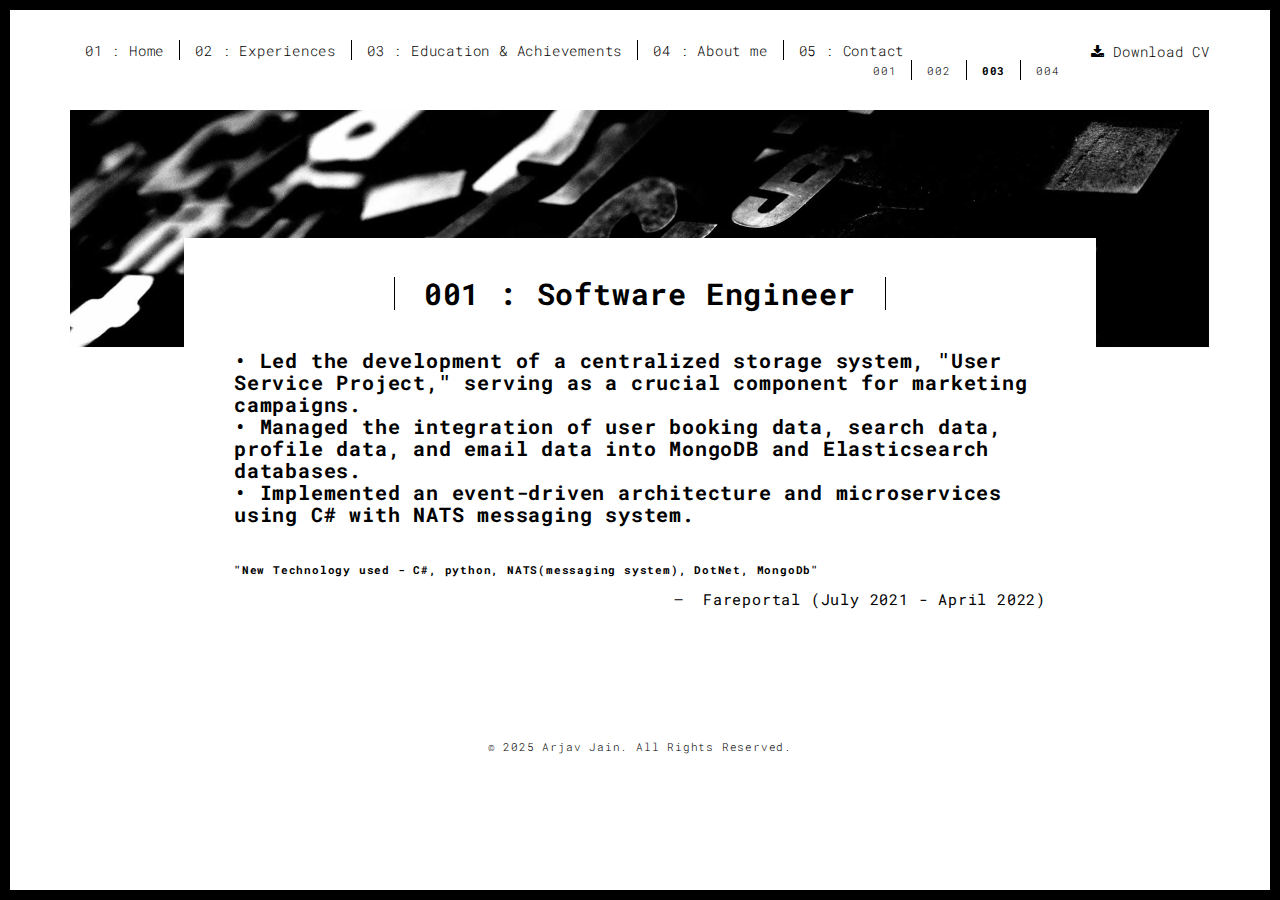
<file: experience003.html>
<!DOCTYPE html>
<html lang="en">
  <head>
    <meta charset="UTF-8" />
    <meta content="IE=edge" http-equiv="X-UA-Compatible" />
    <meta content="width=device-width,initial-scale=1" name="viewport" />
    <meta content="description" name="description" />
    <meta name="google" content="notranslate" />
    <meta name="msapplication-tap-highlight" content="no" />

    <link
      rel="apple-touch-icon"
      sizes="180x180"
      href="./assets/apple-icon-180x180.png"
    />
    <link href="./assets/apple-icon-180x180.png" rel="icon" />

    <meta
      name="description"
      content="Arjav Jain - Associate Technical Lead & Full Stack Developer specializing in Golang, C#, React, and Next.js. View my portfolio, experience, and projects."
    />
    <meta
      name="keywords"
      content="Arjav Jain, Software Engineer, Technical Lead, Full Stack Developer, Golang, C#, React, Next.js, Fareportal"
    />
    <meta name="author" content="Arjav Jain" />

    <meta
      property="og:title"
      content="Arjav Jain - Associate Technical Lead & Full Stack Developer"
    />
    <meta
      property="og:description"
      content="Portfolio of Arjav Jain - Experienced Technical Lead specializing in full-stack development with Golang, C#, React, and Next.js"
    />
    <meta property="og:image" content="./assets/images/profile.jpg" />
    <meta property="og:url" content="https://arj404.github.io/Portfolio/" />
    <meta property="og:type" content="website" />

    <meta name="twitter:card" content="summary_large_image" />
    <meta
      name="twitter:title"
      content="Arjav Jain - Associate Technical Lead & Full Stack Developer"
    />
    <meta
      name="twitter:description"
      content="Portfolio of Arjav Jain - Full Stack Developer with expertise in Golang, C#, React, and Next.js"
    />
    <meta name="twitter:image" content="./assets/images/profile.jpg" />

    <link
      rel="apple-touch-icon"
      sizes="180x180"
      href="./assets/apple-icon-180x180.png"
    />

    <link rel="manifest" href="./site.webmanifest" />

    <title>
      Arjav Jain - Associate Technical Lead | Full Stack Developer Portfolio
    </title>

    <link rel="preload" href="./styles.css" as="style" />
    <!-- Google tag (gtag.js) -->
    <script
      async
      src="https://www.googletagmanager.com/gtag/js?id=G-187WSSG5RF"
    ></script>
    <script>
      window.dataLayer = window.dataLayer || [];
      function gtag() {
        dataLayer.push(arguments);
      }
      gtag("js", new Date());

      gtag("config", "G-187WSSG5RF");
    </script>
    <link href="./styles.css" rel="stylesheet" />
  </head>

  <body class="">
    <div id="site-border-left"></div>
    <div id="site-border-right"></div>
    <div id="site-border-top"></div>
    <div id="site-border-bottom"></div>
    <!-- Add your content of header -->
    <header>
      <nav class="navbar navbar-fixed-top navbar-default">
        <div class="container">
          <button
            type="button"
            class="navbar-toggle collapsed"
            data-toggle="collapse"
            data-target="#navbar-collapse"
            aria-expanded="false"
          >
            <span class="sr-only">Toggle navigation</span>
            <span class="icon-bar"></span>
            <span class="icon-bar"></span>
            <span class="icon-bar"></span>
          </button>

          <div class="collapse navbar-collapse" id="navbar-collapse">
            <ul class="nav navbar-nav">
              <li><a href="./index.html" title="">01 : Home</a></li>
              <li>
                <a href="./experiences.html" title="">02 : Experiences</a>
              </li>
              <li>
                <a href="./education.html" title=""
                  >03 : Education & Achievements</a
                >
              </li>
              <li><a href="./about.html" title="">04 : About me</a></li>
              <li><a href="./contact.html" title="">05 : Contact</a></li>
            </ul>
            <ul class="nav navbar-nav navbar-right">
              <li>
                <a href="./assets/resume.pdf" class="btn btn-download" download>
                  <i class="fa fa-download"></i> Download CV
                </a>
              </li>
            </ul>
            <ul
              class="nav navbar-nav navbar-right navbar-small visible-md visible-lg"
            >
              <li>
                <a href="./experience001.html" title="">001</a>
              </li>
              <li><a href="./experience002.html" title="">002</a></li>
              <li>
                <a href="./experience003.html" title="" class="active">003</a>
              </li>
              <li><a href="./experience004.html" title="">004</a></li>
            </ul>
          </div>
        </div>
      </nav>
    </header>
    <div class="section-container">
      <div class="container">
        <div class="row">
          <div class="col-xs-12">
            <img
              src="./assets/images/work001-01.jpg"
              class="img-responsive"
              alt=""
            />
            <div class="card-container">
              <div class="text-center">
                <h1 class="h2">001 : Software Engineer</h1>
              </div>
              <p class="h3">
                • Led the development of a centralized storage system, "User
                Service Project," serving as a crucial component for marketing
                campaigns. <br />
                • Managed the integration of user booking data, search data,
                profile data, and email data into MongoDB and Elasticsearch
                databases. <br />
                • Implemented an event-driven architecture and microservices
                using C# with NATS messaging system.
              </p>
              <blockquote>
                <p class="h4">
                  "New Technology used - C#, python, NATS(messaging system),
                  DotNet, MongoDb"
                </p>
                <small class="pull-right"
                  >Fareportal (July 2021 - April 2022)</small
                >
              </blockquote>
            </div>
          </div>
        </div>
      </div>
    </div>

    <footer class="footer-container text-center">
      <div class="container">
        <div class="row">
          <div class="col-xs-12">
            <p>&copy; 2025 Arjav Jain. All Rights Reserved.</p>
          </div>
        </div>
      </div>
    </footer>

    <script>
      document.addEventListener("DOMContentLoaded", function (event) {
        navActivePage();
      });
    </script>
    <script type="text/javascript" src="./script.js"></script>
  </body>
</html>
</file>
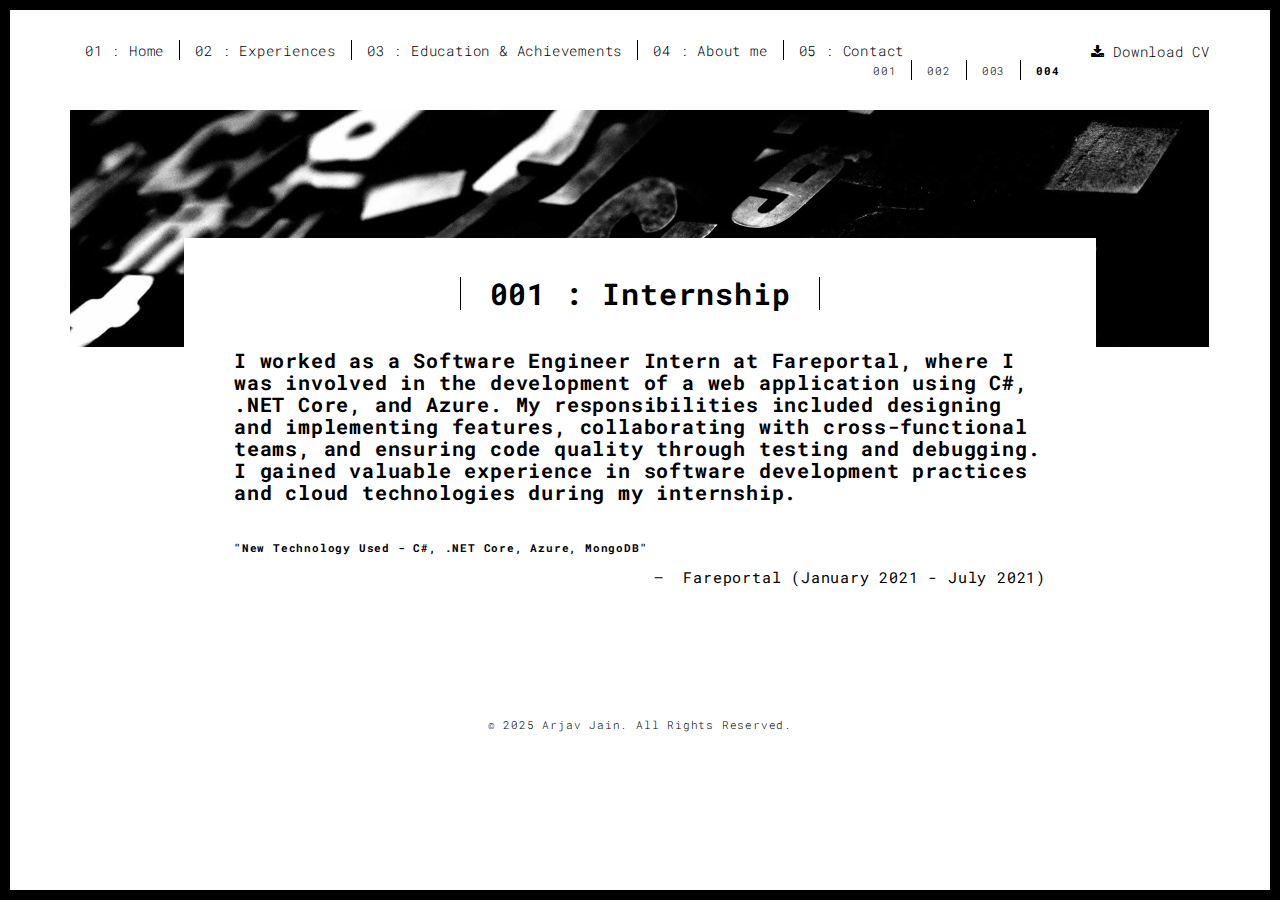
<file: experience004.html>
<!DOCTYPE html>
<html lang="en">
  <head>
    <meta charset="UTF-8" />
    <meta content="IE=edge" http-equiv="X-UA-Compatible" />
    <meta content="width=device-width,initial-scale=1" name="viewport" />
    <meta content="description" name="description" />
    <meta name="google" content="notranslate" />
    <meta name="msapplication-tap-highlight" content="no" />

    <link
      rel="apple-touch-icon"
      sizes="180x180"
      href="./assets/apple-icon-180x180.png"
    />
    <link href="./assets/apple-icon-180x180.png" rel="icon" />

    <meta
      name="description"
      content="Arjav Jain - Associate Technical Lead & Full Stack Developer specializing in Golang, C#, React, and Next.js. View my portfolio, experience, and projects."
    />
    <meta
      name="keywords"
      content="Arjav Jain, Software Engineer, Technical Lead, Full Stack Developer, Golang, C#, React, Next.js, Fareportal"
    />
    <meta name="author" content="Arjav Jain" />

    <meta
      property="og:title"
      content="Arjav Jain - Associate Technical Lead & Full Stack Developer"
    />
    <meta
      property="og:description"
      content="Portfolio of Arjav Jain - Experienced Technical Lead specializing in full-stack development with Golang, C#, React, and Next.js"
    />
    <meta property="og:image" content="./assets/images/profile.jpg" />
    <meta property="og:url" content="https://arj404.github.io/Portfolio/" />
    <meta property="og:type" content="website" />

    <meta name="twitter:card" content="summary_large_image" />
    <meta
      name="twitter:title"
      content="Arjav Jain - Associate Technical Lead & Full Stack Developer"
    />
    <meta
      name="twitter:description"
      content="Portfolio of Arjav Jain - Full Stack Developer with expertise in Golang, C#, React, and Next.js"
    />
    <meta name="twitter:image" content="./assets/images/profile.jpg" />

    <link
      rel="apple-touch-icon"
      sizes="180x180"
      href="./assets/apple-icon-180x180.png"
    />

    <link rel="manifest" href="./site.webmanifest" />

    <title>
      Arjav Jain - Associate Technical Lead | Full Stack Developer Portfolio
    </title>

    <link rel="preload" href="./styles.css" as="style" />
    <!-- Google tag (gtag.js) -->
    <script
      async
      src="https://www.googletagmanager.com/gtag/js?id=G-187WSSG5RF"
    ></script>
    <script>
      window.dataLayer = window.dataLayer || [];
      function gtag() {
        dataLayer.push(arguments);
      }
      gtag("js", new Date());

      gtag("config", "G-187WSSG5RF");
    </script>
    <link href="./styles.css" rel="stylesheet" />
  </head>

  <body class="">
    <div id="site-border-left"></div>
    <div id="site-border-right"></div>
    <div id="site-border-top"></div>
    <div id="site-border-bottom"></div>
    <!-- Add your content of header -->
    <header>
      <nav class="navbar navbar-fixed-top navbar-default">
        <div class="container">
          <button
            type="button"
            class="navbar-toggle collapsed"
            data-toggle="collapse"
            data-target="#navbar-collapse"
            aria-expanded="false"
          >
            <span class="sr-only">Toggle navigation</span>
            <span class="icon-bar"></span>
            <span class="icon-bar"></span>
            <span class="icon-bar"></span>
          </button>

          <div class="collapse navbar-collapse" id="navbar-collapse">
            <ul class="nav navbar-nav">
              <li><a href="./index.html" title="">01 : Home</a></li>
              <li>
                <a href="./experiences.html" title="">02 : Experiences</a>
              </li>
              <li>
                <a href="./education.html" title=""
                  >03 : Education & Achievements</a
                >
              </li>
              <li><a href="./about.html" title="">04 : About me</a></li>
              <li><a href="./contact.html" title="">05 : Contact</a></li>
            </ul>
            <ul class="nav navbar-nav navbar-right">
              <li>
                <a href="./assets/resume.pdf" class="btn btn-download" download>
                  <i class="fa fa-download"></i> Download CV
                </a>
              </li>
            </ul>
            <ul
              class="nav navbar-nav navbar-right navbar-small visible-md visible-lg"
            >
              <li>
                <a href="./experience001.html" title="">001</a>
              </li>
              <li><a href="./experience002.html" title="">002</a></li>
              <li><a href="./experience003.html" title="">003</a></li>
              <li>
                <a href="./experience004.html" title="" class="active">004</a>
              </li>
            </ul>
          </div>
        </div>
      </nav>
    </header>
    <div class="section-container">
      <div class="container">
        <div class="row">
          <div class="col-xs-12">
            <img
              src="./assets/images/work001-01.jpg"
              class="img-responsive"
              alt=""
            />
            <div class="card-container">
              <div class="text-center">
                <h1 class="h2">001 : Internship</h1>
              </div>
              <p class="h3">
                I worked as a Software Engineer Intern at Fareportal, where I
                was involved in the development of a web application using C#,
                .NET Core, and Azure. My responsibilities included designing and
                implementing features, collaborating with cross-functional
                teams, and ensuring code quality through testing and debugging.
                I gained valuable experience in software development practices
                and cloud technologies during my internship.
              </p>
              <blockquote>
                <p class="h4">
                  "New Technology Used - C#, .NET Core, Azure, MongoDB"
                </p>
                <small class="pull-right"
                  >Fareportal (January 2021 - July 2021)</small
                >
              </blockquote>
            </div>
          </div>
        </div>
      </div>
    </div>

    <footer class="footer-container text-center">
      <div class="container">
        <div class="row">
          <div class="col-xs-12">
            <p>&copy; 2025 Arjav Jain. All Rights Reserved.</p>
          </div>
        </div>
      </div>
    </footer>

    <script>
      document.addEventListener("DOMContentLoaded", function (event) {
        navActivePage();
      });
    </script>
    <script type="text/javascript" src="./script.js"></script>
  </body>
</html>
</file>
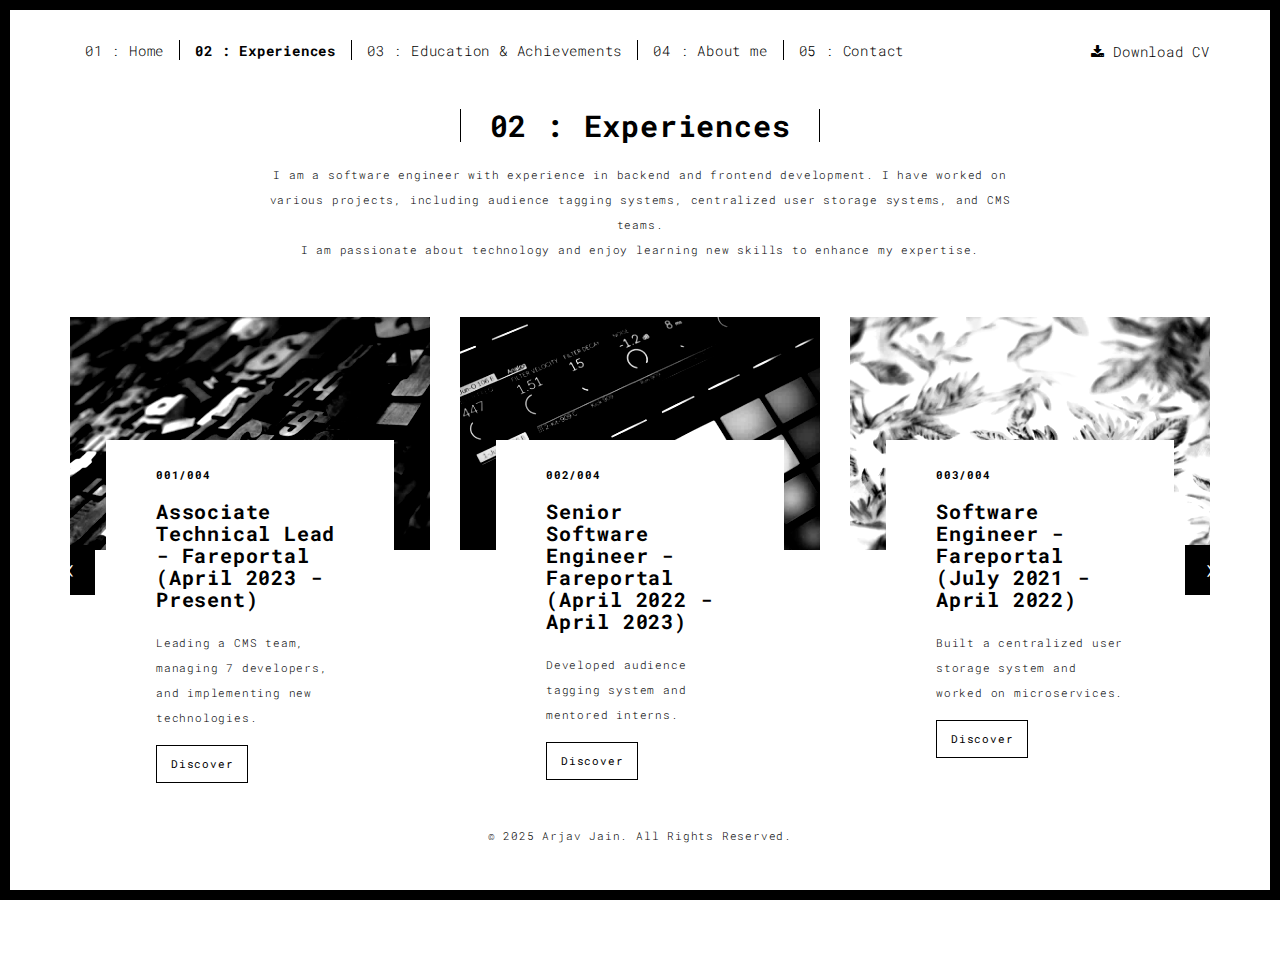
<file: experiences.html>
<!DOCTYPE html>
<html lang="en">
  <head>
    <meta charset="UTF-8" />
    <meta content="IE=edge" http-equiv="X-UA-Compatible" />
    <meta content="width=device-width,initial-scale=1" name="viewport" />
    <meta content="description" name="description" />
    <meta name="google" content="notranslate" />
    <meta name="msapplication-tap-highlight" content="no" />

    <link
      rel="apple-touch-icon"
      sizes="180x180"
      href="./assets/apple-icon-180x180.png"
    />
    <link href="./assets/apple-icon-180x180.png" rel="icon" />

    <meta name="description" content="Arjav Jain - Associate Technical Lead & Full Stack Developer specializing in Golang, C#, React, and Next.js. View my portfolio, experience, and projects." />
    <meta name="keywords" content="Arjav Jain, Software Engineer, Technical Lead, Full Stack Developer, Golang, C#, React, Next.js, Fareportal" />
    <meta name="author" content="Arjav Jain" />
    
    <meta property="og:title" content="Arjav Jain - Associate Technical Lead & Full Stack Developer" />
    <meta property="og:description" content="Portfolio of Arjav Jain - Experienced Technical Lead specializing in full-stack development with Golang, C#, React, and Next.js" />
    <meta property="og:image" content="./assets/images/profile.jpg" />
    <meta property="og:url" content="https://arj404.github.io/Portfolio/" />
    <meta property="og:type" content="website" />
    
    <meta name="twitter:card" content="summary_large_image" />
    <meta name="twitter:title" content="Arjav Jain - Associate Technical Lead & Full Stack Developer" />
    <meta name="twitter:description" content="Portfolio of Arjav Jain - Full Stack Developer with expertise in Golang, C#, React, and Next.js" />
    <meta name="twitter:image" content="./assets/images/profile.jpg" />

    <link rel="apple-touch-icon" sizes="180x180" href="./assets/apple-icon-180x180.png" />
    <link rel="icon" type="image/png" sizes="32x32" href="./assets/favicon-32x32.png" />
    <link rel="icon" type="image/png" sizes="16x16" href="./assets/favicon-16x16.png" />
    <link rel="manifest" href="./site.webmanifest" />

    <title>Arjav Jain - Associate Technical Lead | Full Stack Developer Portfolio</title>

    <link rel="preload" href="./styles.css" as="style" />
<!-- Google tag (gtag.js) -->
<script async src="https://www.googletagmanager.com/gtag/js?id=G-187WSSG5RF"></script>
<script>
  window.dataLayer = window.dataLayer || [];
  function gtag(){dataLayer.push(arguments);}
  gtag('js', new Date());

  gtag('config', 'G-187WSSG5RF');
</script>
    <link href="./styles.css" rel="stylesheet" />
  </head>

  <body class="">
    <div id="site-border-left"></div>
    <div id="site-border-right"></div>
    <div id="site-border-top"></div>
    <div id="site-border-bottom"></div>
    <!-- Add your content of header -->
    <header>
      <nav class="navbar navbar-fixed-top navbar-default">
        <div class="container">
          <button
            type="button"
            class="navbar-toggle collapsed"
            data-toggle="collapse"
            data-target="#navbar-collapse"
            aria-expanded="false"
          >
            <span class="sr-only">Toggle navigation</span>
            <span class="icon-bar"></span>
            <span class="icon-bar"></span>
            <span class="icon-bar"></span>
          </button>

          <div class="collapse navbar-collapse" id="navbar-collapse">
            <ul class="nav navbar-nav">
              <li><a href="./index.html" title="">01 : Home</a></li>
              <li><a href="./experiences.html" title="">02 : Experiences</a></li>
              <li><a href="./education.html" title="">03 : Education & Achievements</a></li>
              <li><a href="./about.html" title="">04 : About me</a></li>
              <li><a href="./contact.html" title="">05 : Contact</a></li>
            </ul>
            <ul class="nav navbar-nav navbar-right">
              <li>
                <a href="./assets/resume.pdf" class="btn btn-download" download>
                  <i class="fa fa-download"></i> Download CV
                </a>
              </li>
            </ul>
          </div>
        </div>
      </nav>
    </header>

    <div class="section-container">
      <div class="container">
        <div class="row">
          <div class="col-sm-8 col-sm-offset-2 section-container-spacer">
            <div class="text-center">
              <h1 class="h2">02 : Experiences</h1>
              <p>
                I am a software engineer with experience in backend and frontend
                development. I have worked on various projects, including audience
                tagging systems, centralized user storage systems, and CMS teams.
                <br />
                I am passionate about technology and enjoy learning new skills to
                enhance my expertise.
              </p>
            </div>
          </div>

          <div class="col-md-12">
            <div id="myCarousel" class="carousel slide projects-carousel">
              <div class="carousel-inner">
                <div class="item active">
                  <div class="row">
                    <div class="col-sm-4">
                      <a
                        href="./experience001.html"
                        title=""
                        class="black-image-project-hover"
                      >
                        <img
                          src="./assets/images/work01-hover.jpg"
                          alt=""
                          class="img-responsive"
                        />
                      </a>
                      <div class="card-container card-container-lg">
                        <h4>001/004</h4>
                        <h3>
                          Associate Technical Lead - Fareportal (April 2023 -
                          Present)
                        </h3>
                        <p>
                          Leading a CMS team, managing 7 developers, and implementing new
            technologies.
                        </p>
                        <a href="./experience001.html" title="" class="btn btn-default"
                          >Discover</a
                        >
                      </div>
                    </div>
                    <div class="col-sm-4">
                      <a
                        href="./experience002.html"
                        title=""
                        class="black-image-project-hover"
                      >
                        <img
                          src="./assets/images/work02-hover.jpg"
                          alt=""
                          class="img-responsive"
                        />
                      </a>
                      <div class="card-container card-container-lg">
                        <h4>002/004</h4>
                        <h3>
                          Senior Software Engineer - Fareportal (April 2022 -
                          April 2023)
                        </h3>
                        <p>
                          Developed audience tagging system and mentored interns.
                        </p>
                        <a href="./experience002.html" title="" class="btn btn-default"
                          >Discover</a
                        >
                      </div>
                    </div>
                    <div class="col-sm-4">
                      <a
                        href="./experience003.html"
                        title=""
                        class="black-image-project-hover"
                      >
                        <img
                          src="./assets/images/work03-hover.jpg"
                          alt=""
                          class="img-responsive"
                        />
                      </a>
                      <div class="card-container card-container-lg">
                        <h4>003/004</h4>
                        <h3>
                          Software Engineer - Fareportal (July 2021 - April
                          2022)
                        </h3>
                        <p>
                          Built a centralized user storage system and worked on microservices.
                        </p>
                        <a href="./experience003.html" title="" class="btn btn-default"
                          >Discover</a
                        >
                      </div>
                    </div>
                  </div>
                </div>
                <div class="item">
                  <div class="row">
                    <div class="col-sm-4">
                      <a href="./experience004.html" class="black-image-project-hover">
                        <img
                          src="./assets/images/work02-hover.jpg"
                          alt="Image"
                          class="img-responsive"
                        />
                      </a>
                      <div class="card-container">
                        <h4>004/004</h4>
                        <h3>Intern - Fareportal (January 2021 - July 2021)</h3>
                        <p>
                          Worked on various backend and frontend development tasks, gaining
            industry experience.
                        </p>
                        <a href="./experience004.html" class="btn btn-default"
                          >Discover</a
                        >
                      </div>
                    </div>
                </div>
              </div>
              <a
                class="left carousel-control"
                href="#myCarousel"
                data-slide="prev"
                >‹</a
              >

              <a
                class="right carousel-control"
                href="#myCarousel"
                data-slide="next"
                >›</a
              >
            </div>
          </div>
        </div>
      </div>
    </div>

    <footer class="footer-container text-center">
      <div class="container">
        <div class="row">
          <div class="col-xs-12">
            <p>&copy; 2025 Arjav Jain. All Rights Reserved.</p>
          </div>
        </div>
      </div>
    </footer>

    <script>
      document.addEventListener("DOMContentLoaded", function (event) {
        navActivePage();
      });
    </script>
    <script type="text/javascript" src="./script.js"></script>
  </body>
</html>
</file>
<file: styles.css>
@import url(https://fonts.googleapis.com/css?family=Roboto:900|Roboto+Mono:300,400,700);
@import url(https://maxcdn.bootstrapcdn.com/font-awesome/4.7.0/css/font-awesome.min.css);
html {
  font-family: sans-serif;
  -ms-text-size-adjust: 100%;
  -webkit-text-size-adjust: 100%;
}
body {
  margin: 0;
}
article,
aside,
details,
figcaption,
figure,
footer,
header,
hgroup,
main,
menu,
nav,
section,
summary {
  display: block;
}
audio,
canvas,
progress,
video {
  display: inline-block;
  vertical-align: baseline;
}
audio:not([controls]) {
  display: none;
  height: 0;
}
[hidden],
template {
  display: none;
}
a {
  background-color: transparent;
}
a:active,
a:hover {
  outline: 0;
}
abbr[title] {
  border-bottom: 1px dotted;
}
b,
strong {
  font-weight: 700;
}
dfn {
  font-style: italic;
}
h1 {
  font-size: 2em;
  margin: 0.67em 0;
}
mark {
  background: #ff0;
  color: #000;
}
small {
  font-size: 80%;
}
sub,
sup {
  font-size: 75%;
  line-height: 0;
  position: relative;
  vertical-align: baseline;
}
sup {
  top: -0.5em;
}
sub {
  bottom: -0.25em;
}
img {
  border: 0;
}
svg:not(:root) {
  overflow: hidden;
}
figure {
  margin: 1em 40px;
}
hr {
  box-sizing: content-box;
  height: 0;
}
pre {
  overflow: auto;
}
code,
kbd,
pre,
samp {
  font-family: monospace, monospace;
  font-size: 1em;
}
button,
input,
optgroup,
select,
textarea {
  color: inherit;
  font: inherit;
  margin: 0;
}
button {
  overflow: visible;
}
button,
select {
  text-transform: none;
}
button,
html input[type="button"],
input[type="reset"],
input[type="submit"] {
  -webkit-appearance: button;
  cursor: pointer;
}
button[disabled],
html input[disabled] {
  cursor: default;
}
button::-moz-focus-inner,
input::-moz-focus-inner {
  border: 0;
  padding: 0;
}
input {
  line-height: normal;
}
input[type="checkbox"],
input[type="radio"] {
  box-sizing: border-box;
  padding: 0;
}
input[type="number"]::-webkit-inner-spin-button,
input[type="number"]::-webkit-outer-spin-button {
  height: auto;
}
input[type="search"] {
  -webkit-appearance: textfield;
  box-sizing: content-box;
}
input[type="search"]::-webkit-search-cancel-button,
input[type="search"]::-webkit-search-decoration {
  -webkit-appearance: none;
}
fieldset {
  border: 1px solid silver;
  margin: 0 2px;
  padding: 0.35em 0.625em 0.75em;
}
textarea {
  overflow: auto;
}
optgroup {
  font-weight: 700;
}
table {
  border-collapse: collapse;
  border-spacing: 0;
}
td,
th {
  padding: 0;
}

/*! Source: https://github.com/h5bp/html5-boilerplate/blob/master/src/css/main.css */
@media print {
  *,
  :after,
  :before {
    background: transparent !important;
    color: #000 !important;
    box-shadow: none !important;
    text-shadow: none !important;
  }
  a,
  a:visited {
    text-decoration: underline;
  }
  a[href]:after {
    content: " (" attr(href) ")";
  }
  abbr[title]:after {
    content: " (" attr(title) ")";
  }
  a[href^="#"]:after,
  a[href^="javascript:"]:after {
    content: "";
  }
  blockquote,
  pre {
    border: 1px solid #999;
    page-break-inside: avoid;
  }
  thead {
    display: table-header-group;
  }
  img,
  tr {
    page-break-inside: avoid;
  }
  img {
    max-width: 100% !important;
  }
  h2,
  h3,
  p {
    orphans: 3;
    widows: 3;
  }
  h2,
  h3 {
    page-break-after: avoid;
  }
  .navbar {
    display: none;
  }
  .btn > .caret,
  .dropup > .btn > .caret {
    border-top-color: #000 !important;
  }
  .label {
    border: 1px solid #000;
  }
  .table {
    border-collapse: collapse !important;
  }
  .table td,
  .table th {
    background-color: #fff !important;
  }
  .table-bordered td,
  .table-bordered th {
    border: 1px solid #ddd !important;
  }
}
*,
:after,
:before {
  -webkit-box-sizing: border-box;
  -moz-box-sizing: border-box;
  box-sizing: border-box;
}
html {
  font-size: 10px;
  -webkit-tap-highlight-color: transparent;
}
body {
  font-family: Roboto Mono, Helvetica, Arial, sans-serif;
  font-size: 11px;
  line-height: 1.78;
  color: #000;
  background-color: #fff;
}
button,
input,
select,
textarea {
  font-family: inherit;
  font-size: inherit;
  line-height: inherit;
}
a {
  color: #001aff;
  text-decoration: none;
}
a:focus,
a:hover {
  color: #0012b3;
  text-decoration: underline;
}
a:focus {
  outline: 5px auto -webkit-focus-ring-color;
  outline-offset: -2px;
}
figure {
  margin: 0;
}
img {
  vertical-align: middle;
}
.img-responsive {
  display: block;
  max-width: 100%;
  height: auto;
}
.img-rounded {
  border-radius: 0;
}
.img-thumbnail {
  padding: 4px;
  line-height: 1.78;
  background-color: #fff;
  border: 1px solid #ddd;
  border-radius: 0;
  -webkit-transition: all 0.2s ease-in-out;
  -o-transition: all 0.2s ease-in-out;
  transition: all 0.2s ease-in-out;
  display: inline-block;
  max-width: 100%;
  height: auto;
}
.img-circle {
  border-radius: 50%;
}
hr {
  margin-top: 19px;
  margin-bottom: 19px;
  border: 0;
  border-top: 1px solid #eee;
}
.sr-only {
  position: absolute;
  width: 1px;
  height: 1px;
  margin: -1px;
  padding: 0;
  overflow: hidden;
  clip: rect(0, 0, 0, 0);
  border: 0;
}
.sr-only-focusable:active,
.sr-only-focusable:focus {
  position: static;
  width: auto;
  height: auto;
  margin: 0;
  overflow: visible;
  clip: auto;
}
[role="button"] {
  cursor: pointer;
}
.h1,
.h2,
.h3,
.h4,
.h5,
.h6,
h1,
h2,
h3,
h4,
h5,
h6 {
  font-family: Roboto Mono, Helvetica, Arial, sans-serif;
  font-weight: 700;
  line-height: 1.1;
  color: #000;
}
.h1 .small,
.h1 small,
.h2 .small,
.h2 small,
.h3 .small,
.h3 small,
.h4 .small,
.h4 small,
.h5 .small,
.h5 small,
.h6 .small,
.h6 small,
h1 .small,
h1 small,
h2 .small,
h2 small,
h3 .small,
h3 small,
h4 .small,
h4 small,
h5 .small,
h5 small,
h6 .small,
h6 small {
  font-weight: 400;
  line-height: 1;
  color: #777;
}
.h1,
.h2,
.h3,
h1,
h2,
h3 {
  margin-top: 19px;
  margin-bottom: 9.5px;
}
.h1 .small,
.h1 small,
.h2 .small,
.h2 small,
.h3 .small,
.h3 small,
h1 .small,
h1 small,
h2 .small,
h2 small,
h3 .small,
h3 small {
  font-size: 65%;
}
.h4,
.h5,
.h6,
h4,
h5,
h6 {
  margin-top: 9.5px;
  margin-bottom: 9.5px;
}
.h4 .small,
.h4 small,
.h5 .small,
.h5 small,
.h6 .small,
.h6 small,
h4 .small,
h4 small,
h5 .small,
h5 small,
h6 .small,
h6 small {
  font-size: 75%;
}
.h1,
h1 {
  font-size: 70px;
}
.h2,
h2 {
  font-size: 30px;
}
.h3,
h3 {
  font-size: 20px;
}
.h4,
.h5,
h4,
h5 {
  font-size: 11px;
}
.h6,
h6 {
  font-size: 10px;
}
p {
  margin: 0 0 9.5px;
}
.lead {
  margin-bottom: 19px;
  font-size: 12px;
  font-weight: 300;
  line-height: 1.4;
}
@media (min-width: 768px) {
  .lead {
    font-size: 16.5px;
  }
}
.small,
small {
  font-size: 90%;
}
.mark,
mark {
  background-color: #fcf8e3;
  padding: 0.2em;
}
.text-left {
  text-align: left;
}
.text-right {
  text-align: right;
}
.text-center {
  text-align: center;
}
.text-justify {
  text-align: justify;
}
.text-nowrap {
  white-space: nowrap;
}
.text-lowercase {
  text-transform: lowercase;
}
.initialism,
.text-uppercase {
  text-transform: uppercase;
}
.text-capitalize {
  text-transform: capitalize;
}
.text-muted {
  color: #777;
}
.text-primary {
  color: #001aff;
}
a.text-primary:focus,
a.text-primary:hover {
  color: #0015cc;
}
.text-success {
  color: #fff;
}
a.text-success:focus,
a.text-success:hover {
  color: #e6e6e6;
}
.text-info {
  color: #31708f;
}
a.text-info:focus,
a.text-info:hover {
  color: #245269;
}
.text-warning {
  color: #8a6d3b;
}
a.text-warning:focus,
a.text-warning:hover {
  color: #66512c;
}
.text-danger {
  color: #fff;
}
a.text-danger:focus,
a.text-danger:hover {
  color: #e6e6e6;
}
.bg-primary {
  color: #fff;
  background-color: #001aff;
}
a.bg-primary:focus,
a.bg-primary:hover {
  background-color: #0015cc;
}
.bg-success,
a.bg-success:focus,
a.bg-success:hover {
  background-color: #000;
}
.bg-info {
  background-color: #d9edf7;
}
a.bg-info:focus,
a.bg-info:hover {
  background-color: #afd9ee;
}
.bg-warning {
  background-color: #fcf8e3;
}
a.bg-warning:focus,
a.bg-warning:hover {
  background-color: #f7ecb5;
}
.bg-danger {
  background-color: red;
}
a.bg-danger:focus,
a.bg-danger:hover {
  background-color: #c00;
}
.page-header {
  padding-bottom: 8.5px;
  margin: 38px 0 19px;
  border-bottom: 1px solid #eee;
}
ol,
ul {
  margin-top: 0;
  margin-bottom: 9.5px;
}
ol ol,
ol ul,
ul ol,
ul ul {
  margin-bottom: 0;
}
.list-inline,
.list-unstyled {
  padding-left: 0;
  list-style: none;
}
.list-inline {
  margin-left: -5px;
}
.list-inline > li {
  display: inline-block;
  padding-left: 5px;
  padding-right: 5px;
}
dl {
  margin-top: 0;
  margin-bottom: 19px;
}
dd,
dt {
  line-height: 1.78;
}
dt {
  font-weight: 700;
}
dd {
  margin-left: 0;
}
.dl-horizontal dd:after,
.dl-horizontal dd:before {
  content: " ";
  display: table;
}
.dl-horizontal dd:after {
  clear: both;
}
@media (min-width: 768px) {
  .dl-horizontal dt {
    float: left;
    width: 160px;
    clear: left;
    text-align: right;
    overflow: hidden;
    text-overflow: ellipsis;
    white-space: nowrap;
  }
  .dl-horizontal dd {
    margin-left: 180px;
  }
}
abbr[data-original-title],
abbr[title] {
  cursor: help;
  border-bottom: 1px dotted #777;
}
.initialism {
  font-size: 90%;
}
blockquote {
  padding: 9.5px 19px;
  margin: 0 0 19px;
  font-size: 13.75px;
  border-left: 5px solid #eee;
}
blockquote ol:last-child,
blockquote p:last-child,
blockquote ul:last-child {
  margin-bottom: 0;
}
blockquote .small,
blockquote footer,
blockquote small {
  display: block;
  font-size: 80%;
  line-height: 1.78;
  color: #777;
}
blockquote .small:before,
blockquote footer:before,
blockquote small:before {
  content: "\2014   \A0";
}
.blockquote-reverse,
blockquote.pull-right {
  padding-right: 15px;
  padding-left: 0;
  border-right: 5px solid #eee;
  border-left: 0;
  text-align: right;
}
.blockquote-reverse .small:before,
.blockquote-reverse footer:before,
.blockquote-reverse small:before,
blockquote.pull-right .small:before,
blockquote.pull-right footer:before,
blockquote.pull-right small:before {
  content: "";
}
.blockquote-reverse .small:after,
.blockquote-reverse footer:after,
.blockquote-reverse small:after,
blockquote.pull-right .small:after,
blockquote.pull-right footer:after,
blockquote.pull-right small:after {
  content: "\A0   \2014";
}
address {
  margin-bottom: 19px;
  font-style: normal;
  line-height: 1.78;
}
code,
kbd,
pre,
samp {
  font-family: Menlo, Monaco, Consolas, Courier New, monospace;
}
code {
  color: #c7254e;
  background-color: #f9f2f4;
}
code,
kbd {
  padding: 2px 4px;
  font-size: 90%;
  border-radius: 0;
}
kbd {
  color: #fff;
  background-color: #333;
  box-shadow: inset 0 -1px 0 rgba(0, 0, 0, 0.25);
}
kbd kbd {
  padding: 0;
  font-size: 100%;
  font-weight: 700;
  box-shadow: none;
}
pre {
  display: block;
  padding: 9px;
  margin: 0 0 9.5px;
  font-size: 10px;
  line-height: 1.78;
  word-break: break-all;
  word-wrap: break-word;
  color: #333;
  background-color: #f5f5f5;
  border: 1px solid #ccc;
  border-radius: 0;
}
pre code {
  padding: 0;
  font-size: inherit;
  color: inherit;
  white-space: pre-wrap;
  background-color: transparent;
  border-radius: 0;
}
.pre-scrollable {
  max-height: 340px;
  overflow-y: scroll;
}
.container {
  margin-right: auto;
  margin-left: auto;
  padding-left: 15px;
  padding-right: 15px;
}
.container:after,
.container:before {
  content: " ";
  display: table;
}
.container:after {
  clear: both;
}
@media (min-width: 768px) {
  .container {
    width: 750px;
  }
}
@media (min-width: 992px) {
  .container {
    width: 970px;
  }
}
@media (min-width: 1200px) {
  .container {
    width: 1170px;
  }
}
.container-fluid {
  margin-right: auto;
  margin-left: auto;
  padding-left: 15px;
  padding-right: 15px;
}
.container-fluid:after,
.container-fluid:before {
  content: " ";
  display: table;
}
.container-fluid:after {
  clear: both;
}
.row {
  margin-left: -15px;
  margin-right: -15px;
}
.row:after,
.row:before {
  content: " ";
  display: table;
}
.row:after {
  clear: both;
}
.col-lg-1,
.col-lg-2,
.col-lg-3,
.col-lg-4,
.col-lg-5,
.col-lg-6,
.col-lg-7,
.col-lg-8,
.col-lg-9,
.col-lg-10,
.col-lg-11,
.col-lg-12,
.col-md-1,
.col-md-2,
.col-md-3,
.col-md-4,
.col-md-5,
.col-md-6,
.col-md-7,
.col-md-8,
.col-md-9,
.col-md-10,
.col-md-11,
.col-md-12,
.col-sm-1,
.col-sm-2,
.col-sm-3,
.col-sm-4,
.col-sm-5,
.col-sm-6,
.col-sm-7,
.col-sm-8,
.col-sm-9,
.col-sm-10,
.col-sm-11,
.col-sm-12,
.col-xs-1,
.col-xs-2,
.col-xs-3,
.col-xs-4,
.col-xs-5,
.col-xs-6,
.col-xs-7,
.col-xs-8,
.col-xs-9,
.col-xs-10,
.col-xs-11,
.col-xs-12 {
  position: relative;
  min-height: 1px;
  padding-left: 15px;
  padding-right: 15px;
}
.col-xs-1,
.col-xs-2,
.col-xs-3,
.col-xs-4,
.col-xs-5,
.col-xs-6,
.col-xs-7,
.col-xs-8,
.col-xs-9,
.col-xs-10,
.col-xs-11,
.col-xs-12 {
  float: left;
}
.col-xs-1 {
  width: 8.33333%;
}
.col-xs-2 {
  width: 16.66667%;
}
.col-xs-3 {
  width: 25%;
}
.col-xs-4 {
  width: 33.33333%;
}
.col-xs-5 {
  width: 41.66667%;
}
.col-xs-6 {
  width: 50%;
}
.col-xs-7 {
  width: 58.33333%;
}
.col-xs-8 {
  width: 66.66667%;
}
.col-xs-9 {
  width: 75%;
}
.col-xs-10 {
  width: 83.33333%;
}
.col-xs-11 {
  width: 91.66667%;
}
.col-xs-12 {
  width: 100%;
}
.col-xs-pull-0 {
  right: auto;
}
.col-xs-pull-1 {
  right: 8.33333%;
}
.col-xs-pull-2 {
  right: 16.66667%;
}
.col-xs-pull-3 {
  right: 25%;
}
.col-xs-pull-4 {
  right: 33.33333%;
}
.col-xs-pull-5 {
  right: 41.66667%;
}
.col-xs-pull-6 {
  right: 50%;
}
.col-xs-pull-7 {
  right: 58.33333%;
}
.col-xs-pull-8 {
  right: 66.66667%;
}
.col-xs-pull-9 {
  right: 75%;
}
.col-xs-pull-10 {
  right: 83.33333%;
}
.col-xs-pull-11 {
  right: 91.66667%;
}
.col-xs-pull-12 {
  right: 100%;
}
.col-xs-push-0 {
  left: auto;
}
.col-xs-push-1 {
  left: 8.33333%;
}
.col-xs-push-2 {
  left: 16.66667%;
}
.col-xs-push-3 {
  left: 25%;
}
.col-xs-push-4 {
  left: 33.33333%;
}
.col-xs-push-5 {
  left: 41.66667%;
}
.col-xs-push-6 {
  left: 50%;
}
.col-xs-push-7 {
  left: 58.33333%;
}
.col-xs-push-8 {
  left: 66.66667%;
}
.col-xs-push-9 {
  left: 75%;
}
.col-xs-push-10 {
  left: 83.33333%;
}
.col-xs-push-11 {
  left: 91.66667%;
}
.col-xs-push-12 {
  left: 100%;
}
.col-xs-offset-0 {
  margin-left: 0;
}
.col-xs-offset-1 {
  margin-left: 8.33333%;
}
.col-xs-offset-2 {
  margin-left: 16.66667%;
}
.col-xs-offset-3 {
  margin-left: 25%;
}
.col-xs-offset-4 {
  margin-left: 33.33333%;
}
.col-xs-offset-5 {
  margin-left: 41.66667%;
}
.col-xs-offset-6 {
  margin-left: 50%;
}
.col-xs-offset-7 {
  margin-left: 58.33333%;
}
.col-xs-offset-8 {
  margin-left: 66.66667%;
}
.col-xs-offset-9 {
  margin-left: 75%;
}
.col-xs-offset-10 {
  margin-left: 83.33333%;
}
.col-xs-offset-11 {
  margin-left: 91.66667%;
}
.col-xs-offset-12 {
  margin-left: 100%;
}
@media (min-width: 768px) {
  .col-sm-1,
  .col-sm-2,
  .col-sm-3,
  .col-sm-4,
  .col-sm-5,
  .col-sm-6,
  .col-sm-7,
  .col-sm-8,
  .col-sm-9,
  .col-sm-10,
  .col-sm-11,
  .col-sm-12 {
    float: left;
  }
  .col-sm-1 {
    width: 8.33333%;
  }
  .col-sm-2 {
    width: 16.66667%;
  }
  .col-sm-3 {
    width: 25%;
  }
  .col-sm-4 {
    width: 33.33333%;
  }
  .col-sm-5 {
    width: 41.66667%;
  }
  .col-sm-6 {
    width: 50%;
  }
  .col-sm-7 {
    width: 58.33333%;
  }
  .col-sm-8 {
    width: 66.66667%;
  }
  .col-sm-9 {
    width: 75%;
  }
  .col-sm-10 {
    width: 83.33333%;
  }
  .col-sm-11 {
    width: 91.66667%;
  }
  .col-sm-12 {
    width: 100%;
  }
  .col-sm-pull-0 {
    right: auto;
  }
  .col-sm-pull-1 {
    right: 8.33333%;
  }
  .col-sm-pull-2 {
    right: 16.66667%;
  }
  .col-sm-pull-3 {
    right: 25%;
  }
  .col-sm-pull-4 {
    right: 33.33333%;
  }
  .col-sm-pull-5 {
    right: 41.66667%;
  }
  .col-sm-pull-6 {
    right: 50%;
  }
  .col-sm-pull-7 {
    right: 58.33333%;
  }
  .col-sm-pull-8 {
    right: 66.66667%;
  }
  .col-sm-pull-9 {
    right: 75%;
  }
  .col-sm-pull-10 {
    right: 83.33333%;
  }
  .col-sm-pull-11 {
    right: 91.66667%;
  }
  .col-sm-pull-12 {
    right: 100%;
  }
  .col-sm-push-0 {
    left: auto;
  }
  .col-sm-push-1 {
    left: 8.33333%;
  }
  .col-sm-push-2 {
    left: 16.66667%;
  }
  .col-sm-push-3 {
    left: 25%;
  }
  .col-sm-push-4 {
    left: 33.33333%;
  }
  .col-sm-push-5 {
    left: 41.66667%;
  }
  .col-sm-push-6 {
    left: 50%;
  }
  .col-sm-push-7 {
    left: 58.33333%;
  }
  .col-sm-push-8 {
    left: 66.66667%;
  }
  .col-sm-push-9 {
    left: 75%;
  }
  .col-sm-push-10 {
    left: 83.33333%;
  }
  .col-sm-push-11 {
    left: 91.66667%;
  }
  .col-sm-push-12 {
    left: 100%;
  }
  .col-sm-offset-0 {
    margin-left: 0;
  }
  .col-sm-offset-1 {
    margin-left: 8.33333%;
  }
  .col-sm-offset-2 {
    margin-left: 16.66667%;
  }
  .col-sm-offset-3 {
    margin-left: 25%;
  }
  .col-sm-offset-4 {
    margin-left: 33.33333%;
  }
  .col-sm-offset-5 {
    margin-left: 41.66667%;
  }
  .col-sm-offset-6 {
    margin-left: 50%;
  }
  .col-sm-offset-7 {
    margin-left: 58.33333%;
  }
  .col-sm-offset-8 {
    margin-left: 66.66667%;
  }
  .col-sm-offset-9 {
    margin-left: 75%;
  }
  .col-sm-offset-10 {
    margin-left: 83.33333%;
  }
  .col-sm-offset-11 {
    margin-left: 91.66667%;
  }
  .col-sm-offset-12 {
    margin-left: 100%;
  }
}
@media (min-width: 992px) {
  .col-md-1,
  .col-md-2,
  .col-md-3,
  .col-md-4,
  .col-md-5,
  .col-md-6,
  .col-md-7,
  .col-md-8,
  .col-md-9,
  .col-md-10,
  .col-md-11,
  .col-md-12 {
    float: left;
  }
  .col-md-1 {
    width: 8.33333%;
  }
  .col-md-2 {
    width: 16.66667%;
  }
  .col-md-3 {
    width: 25%;
  }
  .col-md-4 {
    width: 33.33333%;
  }
  .col-md-5 {
    width: 41.66667%;
  }
  .col-md-6 {
    width: 50%;
  }
  .col-md-7 {
    width: 58.33333%;
  }
  .col-md-8 {
    width: 66.66667%;
  }
  .col-md-9 {
    width: 75%;
  }
  .col-md-10 {
    width: 83.33333%;
  }
  .col-md-11 {
    width: 91.66667%;
  }
  .col-md-12 {
    width: 100%;
  }
  .col-md-pull-0 {
    right: auto;
  }
  .col-md-pull-1 {
    right: 8.33333%;
  }
  .col-md-pull-2 {
    right: 16.66667%;
  }
  .col-md-pull-3 {
    right: 25%;
  }
  .col-md-pull-4 {
    right: 33.33333%;
  }
  .col-md-pull-5 {
    right: 41.66667%;
  }
  .col-md-pull-6 {
    right: 50%;
  }
  .col-md-pull-7 {
    right: 58.33333%;
  }
  .col-md-pull-8 {
    right: 66.66667%;
  }
  .col-md-pull-9 {
    right: 75%;
  }
  .col-md-pull-10 {
    right: 83.33333%;
  }
  .col-md-pull-11 {
    right: 91.66667%;
  }
  .col-md-pull-12 {
    right: 100%;
  }
  .col-md-push-0 {
    left: auto;
  }
  .col-md-push-1 {
    left: 8.33333%;
  }
  .col-md-push-2 {
    left: 16.66667%;
  }
  .col-md-push-3 {
    left: 25%;
  }
  .col-md-push-4 {
    left: 33.33333%;
  }
  .col-md-push-5 {
    left: 41.66667%;
  }
  .col-md-push-6 {
    left: 50%;
  }
  .col-md-push-7 {
    left: 58.33333%;
  }
  .col-md-push-8 {
    left: 66.66667%;
  }
  .col-md-push-9 {
    left: 75%;
  }
  .col-md-push-10 {
    left: 83.33333%;
  }
  .col-md-push-11 {
    left: 91.66667%;
  }
  .col-md-push-12 {
    left: 100%;
  }
  .col-md-offset-0 {
    margin-left: 0;
  }
  .col-md-offset-1 {
    margin-left: 8.33333%;
  }
  .col-md-offset-2 {
    margin-left: 16.66667%;
  }
  .col-md-offset-3 {
    margin-left: 25%;
  }
  .col-md-offset-4 {
    margin-left: 33.33333%;
  }
  .col-md-offset-5 {
    margin-left: 41.66667%;
  }
  .col-md-offset-6 {
    margin-left: 50%;
  }
  .col-md-offset-7 {
    margin-left: 58.33333%;
  }
  .col-md-offset-8 {
    margin-left: 66.66667%;
  }
  .col-md-offset-9 {
    margin-left: 75%;
  }
  .col-md-offset-10 {
    margin-left: 83.33333%;
  }
  .col-md-offset-11 {
    margin-left: 91.66667%;
  }
  .col-md-offset-12 {
    margin-left: 100%;
  }
}
@media (min-width: 1200px) {
  .col-lg-1,
  .col-lg-2,
  .col-lg-3,
  .col-lg-4,
  .col-lg-5,
  .col-lg-6,
  .col-lg-7,
  .col-lg-8,
  .col-lg-9,
  .col-lg-10,
  .col-lg-11,
  .col-lg-12 {
    float: left;
  }
  .col-lg-1 {
    width: 8.33333%;
  }
  .col-lg-2 {
    width: 16.66667%;
  }
  .col-lg-3 {
    width: 25%;
  }
  .col-lg-4 {
    width: 33.33333%;
  }
  .col-lg-5 {
    width: 41.66667%;
  }
  .col-lg-6 {
    width: 50%;
  }
  .col-lg-7 {
    width: 58.33333%;
  }
  .col-lg-8 {
    width: 66.66667%;
  }
  .col-lg-9 {
    width: 75%;
  }
  .col-lg-10 {
    width: 83.33333%;
  }
  .col-lg-11 {
    width: 91.66667%;
  }
  .col-lg-12 {
    width: 100%;
  }
  .col-lg-pull-0 {
    right: auto;
  }
  .col-lg-pull-1 {
    right: 8.33333%;
  }
  .col-lg-pull-2 {
    right: 16.66667%;
  }
  .col-lg-pull-3 {
    right: 25%;
  }
  .col-lg-pull-4 {
    right: 33.33333%;
  }
  .col-lg-pull-5 {
    right: 41.66667%;
  }
  .col-lg-pull-6 {
    right: 50%;
  }
  .col-lg-pull-7 {
    right: 58.33333%;
  }
  .col-lg-pull-8 {
    right: 66.66667%;
  }
  .col-lg-pull-9 {
    right: 75%;
  }
  .col-lg-pull-10 {
    right: 83.33333%;
  }
  .col-lg-pull-11 {
    right: 91.66667%;
  }
  .col-lg-pull-12 {
    right: 100%;
  }
  .col-lg-push-0 {
    left: auto;
  }
  .col-lg-push-1 {
    left: 8.33333%;
  }
  .col-lg-push-2 {
    left: 16.66667%;
  }
  .col-lg-push-3 {
    left: 25%;
  }
  .col-lg-push-4 {
    left: 33.33333%;
  }
  .col-lg-push-5 {
    left: 41.66667%;
  }
  .col-lg-push-6 {
    left: 50%;
  }
  .col-lg-push-7 {
    left: 58.33333%;
  }
  .col-lg-push-8 {
    left: 66.66667%;
  }
  .col-lg-push-9 {
    left: 75%;
  }
  .col-lg-push-10 {
    left: 83.33333%;
  }
  .col-lg-push-11 {
    left: 91.66667%;
  }
  .col-lg-push-12 {
    left: 100%;
  }
  .col-lg-offset-0 {
    margin-left: 0;
  }
  .col-lg-offset-1 {
    margin-left: 8.33333%;
  }
  .col-lg-offset-2 {
    margin-left: 16.66667%;
  }
  .col-lg-offset-3 {
    margin-left: 25%;
  }
  .col-lg-offset-4 {
    margin-left: 33.33333%;
  }
  .col-lg-offset-5 {
    margin-left: 41.66667%;
  }
  .col-lg-offset-6 {
    margin-left: 50%;
  }
  .col-lg-offset-7 {
    margin-left: 58.33333%;
  }
  .col-lg-offset-8 {
    margin-left: 66.66667%;
  }
  .col-lg-offset-9 {
    margin-left: 75%;
  }
  .col-lg-offset-10 {
    margin-left: 83.33333%;
  }
  .col-lg-offset-11 {
    margin-left: 91.66667%;
  }
  .col-lg-offset-12 {
    margin-left: 100%;
  }
}
table {
  background-color: transparent;
}
caption {
  padding-top: 8px;
  padding-bottom: 8px;
  color: #777;
}
caption,
th {
  text-align: left;
}
.table {
  width: 100%;
  max-width: 100%;
  margin-bottom: 19px;
}
.table > tbody > tr > td,
.table > tbody > tr > th,
.table > tfoot > tr > td,
.table > tfoot > tr > th,
.table > thead > tr > td,
.table > thead > tr > th {
  padding: 8px;
  line-height: 1.78;
  vertical-align: top;
  border-top: 1px solid #ddd;
}
.table > thead > tr > th {
  vertical-align: bottom;
  border-bottom: 2px solid #ddd;
}
.table > caption + thead > tr:first-child > td,
.table > caption + thead > tr:first-child > th,
.table > colgroup + thead > tr:first-child > td,
.table > colgroup + thead > tr:first-child > th,
.table > thead:first-child > tr:first-child > td,
.table > thead:first-child > tr:first-child > th {
  border-top: 0;
}
.table > tbody + tbody {
  border-top: 2px solid #ddd;
}
.table .table {
  background-color: #fff;
}
.table-condensed > tbody > tr > td,
.table-condensed > tbody > tr > th,
.table-condensed > tfoot > tr > td,
.table-condensed > tfoot > tr > th,
.table-condensed > thead > tr > td,
.table-condensed > thead > tr > th {
  padding: 5px;
}
.table-bordered,
.table-bordered > tbody > tr > td,
.table-bordered > tbody > tr > th,
.table-bordered > tfoot > tr > td,
.table-bordered > tfoot > tr > th,
.table-bordered > thead > tr > td,
.table-bordered > thead > tr > th {
  border: 1px solid #ddd;
}
.table-bordered > thead > tr > td,
.table-bordered > thead > tr > th {
  border-bottom-width: 2px;
}
.table-striped > tbody > tr:nth-of-type(odd) {
  background-color: #f9f9f9;
}
.table-hover > tbody > tr:hover {
  background-color: #f5f5f5;
}
table col[class*="col-"] {
  position: static;
  float: none;
  display: table-column;
}
table td[class*="col-"],
table th[class*="col-"] {
  position: static;
  float: none;
  display: table-cell;
}
.table > tbody > tr.active > td,
.table > tbody > tr.active > th,
.table > tbody > tr > td.active,
.table > tbody > tr > th.active,
.table > tfoot > tr.active > td,
.table > tfoot > tr.active > th,
.table > tfoot > tr > td.active,
.table > tfoot > tr > th.active,
.table > thead > tr.active > td,
.table > thead > tr.active > th,
.table > thead > tr > td.active,
.table > thead > tr > th.active {
  background-color: #f5f5f5;
}
.table-hover > tbody > tr.active:hover > td,
.table-hover > tbody > tr.active:hover > th,
.table-hover > tbody > tr:hover > .active,
.table-hover > tbody > tr > td.active:hover,
.table-hover > tbody > tr > th.active:hover {
  background-color: #e8e8e8;
}
.table-hover > tbody > tr.success:hover > td,
.table-hover > tbody > tr.success:hover > th,
.table-hover > tbody > tr:hover > .success,
.table-hover > tbody > tr > td.success:hover,
.table-hover > tbody > tr > th.success:hover,
.table > tbody > tr.success > td,
.table > tbody > tr.success > th,
.table > tbody > tr > td.success,
.table > tbody > tr > th.success,
.table > tfoot > tr.success > td,
.table > tfoot > tr.success > th,
.table > tfoot > tr > td.success,
.table > tfoot > tr > th.success,
.table > thead > tr.success > td,
.table > thead > tr.success > th,
.table > thead > tr > td.success,
.table > thead > tr > th.success {
  background-color: #000;
}
.table > tbody > tr.info > td,
.table > tbody > tr.info > th,
.table > tbody > tr > td.info,
.table > tbody > tr > th.info,
.table > tfoot > tr.info > td,
.table > tfoot > tr.info > th,
.table > tfoot > tr > td.info,
.table > tfoot > tr > th.info,
.table > thead > tr.info > td,
.table > thead > tr.info > th,
.table > thead > tr > td.info,
.table > thead > tr > th.info {
  background-color: #d9edf7;
}
.table-hover > tbody > tr.info:hover > td,
.table-hover > tbody > tr.info:hover > th,
.table-hover > tbody > tr:hover > .info,
.table-hover > tbody > tr > td.info:hover,
.table-hover > tbody > tr > th.info:hover {
  background-color: #c4e3f3;
}
.table > tbody > tr.warning > td,
.table > tbody > tr.warning > th,
.table > tbody > tr > td.warning,
.table > tbody > tr > th.warning,
.table > tfoot > tr.warning > td,
.table > tfoot > tr.warning > th,
.table > tfoot > tr > td.warning,
.table > tfoot > tr > th.warning,
.table > thead > tr.warning > td,
.table > thead > tr.warning > th,
.table > thead > tr > td.warning,
.table > thead > tr > th.warning {
  background-color: #fcf8e3;
}
.table-hover > tbody > tr.warning:hover > td,
.table-hover > tbody > tr.warning:hover > th,
.table-hover > tbody > tr:hover > .warning,
.table-hover > tbody > tr > td.warning:hover,
.table-hover > tbody > tr > th.warning:hover {
  background-color: #faf2cc;
}
.table > tbody > tr.danger > td,
.table > tbody > tr.danger > th,
.table > tbody > tr > td.danger,
.table > tbody > tr > th.danger,
.table > tfoot > tr.danger > td,
.table > tfoot > tr.danger > th,
.table > tfoot > tr > td.danger,
.table > tfoot > tr > th.danger,
.table > thead > tr.danger > td,
.table > thead > tr.danger > th,
.table > thead > tr > td.danger,
.table > thead > tr > th.danger {
  background-color: red;
}
.table-hover > tbody > tr.danger:hover > td,
.table-hover > tbody > tr.danger:hover > th,
.table-hover > tbody > tr:hover > .danger,
.table-hover > tbody > tr > td.danger:hover,
.table-hover > tbody > tr > th.danger:hover {
  background-color: #e60000;
}
.table-responsive {
  overflow-x: auto;
  min-height: 0.01%;
}
@media screen and (max-width: 767px) {
  .table-responsive {
    width: 100%;
    margin-bottom: 14.25px;
    overflow-y: hidden;
    -ms-overflow-style: -ms-autohiding-scrollbar;
    border: 1px solid #ddd;
  }
  .table-responsive > .table {
    margin-bottom: 0;
  }
  .table-responsive > .table > tbody > tr > td,
  .table-responsive > .table > tbody > tr > th,
  .table-responsive > .table > tfoot > tr > td,
  .table-responsive > .table > tfoot > tr > th,
  .table-responsive > .table > thead > tr > td,
  .table-responsive > .table > thead > tr > th {
    white-space: nowrap;
  }
  .table-responsive > .table-bordered {
    border: 0;
  }
  .table-responsive > .table-bordered > tbody > tr > td:first-child,
  .table-responsive > .table-bordered > tbody > tr > th:first-child,
  .table-responsive > .table-bordered > tfoot > tr > td:first-child,
  .table-responsive > .table-bordered > tfoot > tr > th:first-child,
  .table-responsive > .table-bordered > thead > tr > td:first-child,
  .table-responsive > .table-bordered > thead > tr > th:first-child {
    border-left: 0;
  }
  .table-responsive > .table-bordered > tbody > tr > td:last-child,
  .table-responsive > .table-bordered > tbody > tr > th:last-child,
  .table-responsive > .table-bordered > tfoot > tr > td:last-child,
  .table-responsive > .table-bordered > tfoot > tr > th:last-child,
  .table-responsive > .table-bordered > thead > tr > td:last-child,
  .table-responsive > .table-bordered > thead > tr > th:last-child {
    border-right: 0;
  }
  .table-responsive > .table-bordered > tbody > tr:last-child > td,
  .table-responsive > .table-bordered > tbody > tr:last-child > th,
  .table-responsive > .table-bordered > tfoot > tr:last-child > td,
  .table-responsive > .table-bordered > tfoot > tr:last-child > th {
    border-bottom: 0;
  }
}
fieldset {
  margin: 0;
  min-width: 0;
}
fieldset,
legend {
  padding: 0;
  border: 0;
}
legend {
  display: block;
  width: 100%;
  margin-bottom: 19px;
  font-size: 16.5px;
  line-height: inherit;
  color: #333;
  border-bottom: 1px solid #e5e5e5;
}
label {
  display: inline-block;
  max-width: 100%;
  margin-bottom: 5px;
  font-weight: 700;
}
input[type="search"] {
  -webkit-box-sizing: border-box;
  -moz-box-sizing: border-box;
  box-sizing: border-box;
}
input[type="checkbox"],
input[type="radio"] {
  margin: 4px 0 0;
  margin-top: 1px\9;
  line-height: normal;
}
input[type="file"] {
  display: block;
}
input[type="range"] {
  display: block;
  width: 100%;
}
select[multiple],
select[size] {
  height: auto;
}
input[type="checkbox"]:focus,
input[type="file"]:focus,
input[type="radio"]:focus {
  outline: 5px auto -webkit-focus-ring-color;
  outline-offset: -2px;
}
output {
  padding-top: 9px;
}
.form-control,
output {
  display: block;
  font-size: 11px;
  line-height: 1.78;
  color: #555;
}
.form-control {
  width: 100%;
  height: 40px;
  padding: 8px 14px;
  background-color: #fff;
  background-image: none;
  border: 1px solid #000;
  border-radius: 0;
  -webkit-box-shadow: inset 0 1px 1px rgba(0, 0, 0, 0.075);
  box-shadow: inset 0 1px 1px rgba(0, 0, 0, 0.075);
  -webkit-transition: border-color 0.15s ease-in-out,
    box-shadow 0.15s ease-in-out;
  -o-transition: border-color ease-in-out 0.15s, box-shadow ease-in-out 0.15s;
  transition: border-color 0.15s ease-in-out, box-shadow 0.15s ease-in-out;
}
.form-control:focus {
  border-color: #66afe9;
  -webkit-box-shadow: inset 0 1px 1px rgba(0, 0, 0, 0.075),
    0 0 8px rgba(102, 175, 233, 0.6);
  box-shadow: inset 0 1px 1px rgba(0, 0, 0, 0.075),
    0 0 8px rgba(102, 175, 233, 0.6);
}
.form-control::-moz-placeholder {
  color: #999;
  opacity: 1;
}
.form-control:-ms-input-placeholder {
  color: #999;
}
.form-control::-webkit-input-placeholder {
  color: #999;
}
.form-control::-ms-expand {
  border: 0;
  background-color: transparent;
}
.form-control[disabled],
.form-control[readonly],
fieldset[disabled] .form-control {
  background-color: #eee;
  opacity: 1;
}
.form-control[disabled],
fieldset[disabled] .form-control {
  cursor: not-allowed;
}
textarea.form-control {
  height: auto;
}
input[type="search"] {
  -webkit-appearance: none;
}
@media screen and (-webkit-min-device-pixel-ratio: 0) {
  input[type="date"].form-control,
  input[type="datetime-local"].form-control,
  input[type="month"].form-control,
  input[type="time"].form-control {
    line-height: 40px;
  }
  .input-group-sm > .input-group-btn > input[type="date"].btn,
  .input-group-sm > .input-group-btn > input[type="datetime-local"].btn,
  .input-group-sm > .input-group-btn > input[type="month"].btn,
  .input-group-sm > .input-group-btn > input[type="time"].btn,
  .input-group-sm > input[type="date"].form-control,
  .input-group-sm > input[type="date"].input-group-addon,
  .input-group-sm > input[type="datetime-local"].form-control,
  .input-group-sm > input[type="datetime-local"].input-group-addon,
  .input-group-sm > input[type="month"].form-control,
  .input-group-sm > input[type="month"].input-group-addon,
  .input-group-sm > input[type="time"].form-control,
  .input-group-sm > input[type="time"].input-group-addon,
  .input-group-sm input[type="date"],
  .input-group-sm input[type="datetime-local"],
  .input-group-sm input[type="month"],
  .input-group-sm input[type="time"],
  input[type="date"].input-sm,
  input[type="datetime-local"].input-sm,
  input[type="month"].input-sm,
  input[type="time"].input-sm {
    line-height: 27px;
  }
  .input-group-lg > .input-group-btn > input[type="date"].btn,
  .input-group-lg > .input-group-btn > input[type="datetime-local"].btn,
  .input-group-lg > .input-group-btn > input[type="month"].btn,
  .input-group-lg > .input-group-btn > input[type="time"].btn,
  .input-group-lg > input[type="date"].form-control,
  .input-group-lg > input[type="date"].input-group-addon,
  .input-group-lg > input[type="datetime-local"].form-control,
  .input-group-lg > input[type="datetime-local"].input-group-addon,
  .input-group-lg > input[type="month"].form-control,
  .input-group-lg > input[type="month"].input-group-addon,
  .input-group-lg > input[type="time"].form-control,
  .input-group-lg > input[type="time"].input-group-addon,
  .input-group-lg input[type="date"],
  .input-group-lg input[type="datetime-local"],
  .input-group-lg input[type="month"],
  .input-group-lg input[type="time"],
  input[type="date"].input-lg,
  input[type="datetime-local"].input-lg,
  input[type="month"].input-lg,
  input[type="time"].input-lg {
    line-height: 41px;
  }
}
.form-group {
  margin-bottom: 15px;
}
.checkbox,
.radio {
  position: relative;
  display: block;
  margin-top: 10px;
  margin-bottom: 10px;
}
.checkbox label,
.radio label {
  min-height: 19px;
  padding-left: 20px;
  margin-bottom: 0;
  font-weight: 400;
  cursor: pointer;
}
.checkbox-inline input[type="checkbox"],
.checkbox input[type="checkbox"],
.radio-inline input[type="radio"],
.radio input[type="radio"] {
  position: absolute;
  margin-left: -20px;
  margin-top: 4px\9;
}
.checkbox + .checkbox,
.radio + .radio {
  margin-top: -5px;
}
.checkbox-inline,
.radio-inline {
  position: relative;
  display: inline-block;
  padding-left: 20px;
  margin-bottom: 0;
  vertical-align: middle;
  font-weight: 400;
  cursor: pointer;
}
.checkbox-inline + .checkbox-inline,
.radio-inline + .radio-inline {
  margin-top: 0;
  margin-left: 10px;
}
.checkbox-inline.disabled,
.checkbox.disabled label,
.radio-inline.disabled,
.radio.disabled label,
fieldset[disabled] .checkbox-inline,
fieldset[disabled] .checkbox label,
fieldset[disabled] .radio-inline,
fieldset[disabled] .radio label,
fieldset[disabled] input[type="checkbox"],
fieldset[disabled] input[type="radio"],
input[type="checkbox"].disabled,
input[type="checkbox"][disabled],
input[type="radio"].disabled,
input[type="radio"][disabled] {
  cursor: not-allowed;
}
.form-control-static {
  padding-top: 9px;
  padding-bottom: 9px;
  margin-bottom: 0;
  min-height: 30px;
}
.form-control-static.input-lg,
.form-control-static.input-sm,
.input-group-lg > .form-control-static.form-control,
.input-group-lg > .form-control-static.input-group-addon,
.input-group-lg > .input-group-btn > .form-control-static.btn,
.input-group-sm > .form-control-static.form-control,
.input-group-sm > .form-control-static.input-group-addon,
.input-group-sm > .input-group-btn > .form-control-static.btn {
  padding-left: 0;
  padding-right: 0;
}
.input-group-sm > .form-control,
.input-group-sm > .input-group-addon,
.input-group-sm > .input-group-btn > .btn,
.input-sm {
  height: 27px;
  padding: 5px 10px;
  font-size: 10px;
  line-height: 1.5;
  border-radius: 0;
}
.input-group-sm > .input-group-btn > select.btn,
.input-group-sm > select.form-control,
.input-group-sm > select.input-group-addon,
select.input-sm {
  height: 27px;
  line-height: 27px;
}
.input-group-sm > .input-group-btn > select[multiple].btn,
.input-group-sm > .input-group-btn > textarea.btn,
.input-group-sm > select[multiple].form-control,
.input-group-sm > select[multiple].input-group-addon,
.input-group-sm > textarea.form-control,
.input-group-sm > textarea.input-group-addon,
select[multiple].input-sm,
textarea.input-sm {
  height: auto;
}
.form-group-sm .form-control {
  height: 27px;
  padding: 5px 10px;
  font-size: 10px;
  line-height: 1.5;
  border-radius: 0;
}
.form-group-sm select.form-control {
  height: 27px;
  line-height: 27px;
}
.form-group-sm select[multiple].form-control,
.form-group-sm textarea.form-control {
  height: auto;
}
.form-group-sm .form-control-static {
  height: 27px;
  min-height: 29px;
  padding: 6px 10px;
  font-size: 10px;
  line-height: 1.5;
}
.input-group-lg > .form-control,
.input-group-lg > .input-group-addon,
.input-group-lg > .input-group-btn > .btn,
.input-lg {
  height: 41px;
  padding: 10px 16px;
  font-size: 14px;
  line-height: 1.33333;
  border-radius: 0;
}
.input-group-lg > .input-group-btn > select.btn,
.input-group-lg > select.form-control,
.input-group-lg > select.input-group-addon,
select.input-lg {
  height: 41px;
  line-height: 41px;
}
.input-group-lg > .input-group-btn > select[multiple].btn,
.input-group-lg > .input-group-btn > textarea.btn,
.input-group-lg > select[multiple].form-control,
.input-group-lg > select[multiple].input-group-addon,
.input-group-lg > textarea.form-control,
.input-group-lg > textarea.input-group-addon,
select[multiple].input-lg,
textarea.input-lg {
  height: auto;
}
.form-group-lg .form-control {
  height: 41px;
  padding: 10px 16px;
  font-size: 14px;
  line-height: 1.33333;
  border-radius: 0;
}
.form-group-lg select.form-control {
  height: 41px;
  line-height: 41px;
}
.form-group-lg select[multiple].form-control,
.form-group-lg textarea.form-control {
  height: auto;
}
.form-group-lg .form-control-static {
  height: 41px;
  min-height: 33px;
  padding: 11px 16px;
  font-size: 14px;
  line-height: 1.33333;
}
.has-feedback {
  position: relative;
}
.has-feedback .form-control {
  padding-right: 50px;
}
.form-control-feedback {
  position: absolute;
  top: 0;
  right: 0;
  z-index: 2;
  display: block;
  width: 40px;
  height: 40px;
  line-height: 40px;
  text-align: center;
  pointer-events: none;
}
.form-group-lg .form-control + .form-control-feedback,
.input-group-lg + .form-control-feedback,
.input-group-lg > .form-control + .form-control-feedback,
.input-group-lg > .input-group-addon + .form-control-feedback,
.input-group-lg > .input-group-btn > .btn + .form-control-feedback,
.input-lg + .form-control-feedback {
  width: 41px;
  height: 41px;
  line-height: 41px;
}
.form-group-sm .form-control + .form-control-feedback,
.input-group-sm + .form-control-feedback,
.input-group-sm > .form-control + .form-control-feedback,
.input-group-sm > .input-group-addon + .form-control-feedback,
.input-group-sm > .input-group-btn > .btn + .form-control-feedback,
.input-sm + .form-control-feedback {
  width: 27px;
  height: 27px;
  line-height: 27px;
}
.has-success .checkbox,
.has-success .checkbox-inline,
.has-success.checkbox-inline label,
.has-success.checkbox label,
.has-success .control-label,
.has-success .help-block,
.has-success .radio,
.has-success .radio-inline,
.has-success.radio-inline label,
.has-success.radio label {
  color: #fff;
}
.has-success .form-control {
  border-color: #fff;
  -webkit-box-shadow: inset 0 1px 1px rgba(0, 0, 0, 0.075);
  box-shadow: inset 0 1px 1px rgba(0, 0, 0, 0.075);
}
.has-success .form-control:focus {
  border-color: #e6e6e6;
  -webkit-box-shadow: inset 0 1px 1px rgba(0, 0, 0, 0.075), 0 0 6px #fff;
  box-shadow: inset 0 1px 1px rgba(0, 0, 0, 0.075), 0 0 6px #fff;
}
.has-success .input-group-addon {
  color: #fff;
  border-color: #fff;
  background-color: #000;
}
.has-success .form-control-feedback {
  color: #fff;
}
.has-warning .checkbox,
.has-warning .checkbox-inline,
.has-warning.checkbox-inline label,
.has-warning.checkbox label,
.has-warning .control-label,
.has-warning .help-block,
.has-warning .radio,
.has-warning .radio-inline,
.has-warning.radio-inline label,
.has-warning.radio label {
  color: #8a6d3b;
}
.has-warning .form-control {
  border-color: #8a6d3b;
  -webkit-box-shadow: inset 0 1px 1px rgba(0, 0, 0, 0.075);
  box-shadow: inset 0 1px 1px rgba(0, 0, 0, 0.075);
}
.has-warning .form-control:focus {
  border-color: #66512c;
  -webkit-box-shadow: inset 0 1px 1px rgba(0, 0, 0, 0.075), 0 0 6px #c0a16b;
  box-shadow: inset 0 1px 1px rgba(0, 0, 0, 0.075), 0 0 6px #c0a16b;
}
.has-warning .input-group-addon {
  color: #8a6d3b;
  border-color: #8a6d3b;
  background-color: #fcf8e3;
}
.has-warning .form-control-feedback {
  color: #8a6d3b;
}
.has-error .checkbox,
.has-error .checkbox-inline,
.has-error.checkbox-inline label,
.has-error.checkbox label,
.has-error .control-label,
.has-error .help-block,
.has-error .radio,
.has-error .radio-inline,
.has-error.radio-inline label,
.has-error.radio label {
  color: #fff;
}
.has-error .form-control {
  border-color: #fff;
  -webkit-box-shadow: inset 0 1px 1px rgba(0, 0, 0, 0.075);
  box-shadow: inset 0 1px 1px rgba(0, 0, 0, 0.075);
}
.has-error .form-control:focus {
  border-color: #e6e6e6;
  -webkit-box-shadow: inset 0 1px 1px rgba(0, 0, 0, 0.075), 0 0 6px #fff;
  box-shadow: inset 0 1px 1px rgba(0, 0, 0, 0.075), 0 0 6px #fff;
}
.has-error .input-group-addon {
  color: #fff;
  border-color: #fff;
  background-color: red;
}
.has-error .form-control-feedback {
  color: #fff;
}
.has-feedback label ~ .form-control-feedback {
  top: 24px;
}
.has-feedback label.sr-only ~ .form-control-feedback {
  top: 0;
}
.help-block {
  display: block;
  margin-top: 5px;
  margin-bottom: 10px;
  color: #404040;
}
@media (min-width: 768px) {
  .form-inline .form-group {
    display: inline-block;
    margin-bottom: 0;
    vertical-align: middle;
  }
  .form-inline .form-control {
    display: inline-block;
    width: auto;
    vertical-align: middle;
  }
  .form-inline .form-control-static {
    display: inline-block;
  }
  .form-inline .input-group {
    display: inline-table;
    vertical-align: middle;
  }
  .form-inline .input-group .form-control,
  .form-inline .input-group .input-group-addon,
  .form-inline .input-group .input-group-btn {
    width: auto;
  }
  .form-inline .input-group > .form-control {
    width: 100%;
  }
  .form-inline .control-label {
    margin-bottom: 0;
    vertical-align: middle;
  }
  .form-inline .checkbox,
  .form-inline .radio {
    display: inline-block;
    margin-top: 0;
    margin-bottom: 0;
    vertical-align: middle;
  }
  .form-inline .checkbox label,
  .form-inline .radio label {
    padding-left: 0;
  }
  .form-inline .checkbox input[type="checkbox"],
  .form-inline .radio input[type="radio"] {
    position: relative;
    margin-left: 0;
  }
  .form-inline .has-feedback .form-control-feedback {
    top: 0;
  }
}
.form-horizontal .checkbox,
.form-horizontal .checkbox-inline,
.form-horizontal .radio,
.form-horizontal .radio-inline {
  margin-top: 0;
  margin-bottom: 0;
  padding-top: 9px;
}
.form-horizontal .checkbox,
.form-horizontal .radio {
  min-height: 28px;
}
.form-horizontal .form-group {
  margin-left: -15px;
  margin-right: -15px;
}
.form-horizontal .form-group:after,
.form-horizontal .form-group:before {
  content: " ";
  display: table;
}
.form-horizontal .form-group:after {
  clear: both;
}
@media (min-width: 768px) {
  .form-horizontal .control-label {
    text-align: right;
    margin-bottom: 0;
    padding-top: 9px;
  }
}
.form-horizontal .has-feedback .form-control-feedback {
  right: 15px;
}
@media (min-width: 768px) {
  .form-horizontal .form-group-lg .control-label {
    padding-top: 11px;
    font-size: 14px;
  }
}
@media (min-width: 768px) {
  .form-horizontal .form-group-sm .control-label {
    padding-top: 6px;
    font-size: 10px;
  }
}
.btn {
  display: inline-block;
  margin-bottom: 0;
  font-weight: 400;
  text-align: center;
  vertical-align: middle;
  touch-action: manipulation;
  cursor: pointer;
  background-image: none;
  border: 1px solid transparent;
  white-space: nowrap;
  padding: 8px 14px;
  font-size: 11px;
  line-height: 1.78;
  border-radius: 0;
  -webkit-user-select: none;
  -moz-user-select: none;
  -ms-user-select: none;
  user-select: none;
}
.btn.active.focus,
.btn.active:focus,
.btn.focus,
.btn:active.focus,
.btn:active:focus,
.btn:focus {
  outline: 5px auto -webkit-focus-ring-color;
  outline-offset: -2px;
}
.btn.focus,
.btn:focus,
.btn:hover {
  color: #000;
  text-decoration: none;
}
.btn.active,
.btn:active {
  outline: 0;
  background-image: none;
  -webkit-box-shadow: inset 0 3px 5px rgba(0, 0, 0, 0.125);
  box-shadow: inset 0 3px 5px rgba(0, 0, 0, 0.125);
}
.btn.disabled,
.btn[disabled],
fieldset[disabled] .btn {
  cursor: not-allowed;
  opacity: 0.65;
  filter: alpha(opacity=65);
  -webkit-box-shadow: none;
  box-shadow: none;
}
a.btn.disabled,
fieldset[disabled] a.btn {
  pointer-events: none;
}
.btn-default,
.btn-default.active,
.btn-default.active.focus,
.btn-default.active:focus,
.btn-default.active:hover,
.btn-default.focus,
.btn-default:active,
.btn-default:active.focus,
.btn-default:active:focus,
.btn-default:active:hover,
.btn-default:focus,
.btn-default:hover,
.open > .btn-default.dropdown-toggle,
.open > .btn-default.dropdown-toggle.focus,
.open > .btn-default.dropdown-toggle:focus,
.open > .btn-default.dropdown-toggle:hover {
  color: #000;
  background-color: transparent;
  border-color: #000;
}
.btn-default.active,
.btn-default:active,
.open > .btn-default.dropdown-toggle {
  background-image: none;
}
.btn-default.disabled.focus,
.btn-default.disabled:focus,
.btn-default.disabled:hover,
.btn-default[disabled].focus,
.btn-default[disabled]:focus,
.btn-default[disabled]:hover,
fieldset[disabled] .btn-default.focus,
fieldset[disabled] .btn-default:focus,
fieldset[disabled] .btn-default:hover {
  background-color: transparent;
  border-color: #000;
}
.btn-default .badge {
  color: transparent;
  background-color: #000;
}
.btn-primary {
  color: #001aff;
  background-color: transparent;
  border-color: #001aff;
}
.btn-primary.focus,
.btn-primary:focus {
  color: #001aff;
  background-color: transparent;
  border-color: #000d80;
}
.btn-primary.active,
.btn-primary:active,
.btn-primary:hover,
.open > .btn-primary.dropdown-toggle {
  color: #001aff;
  background-color: transparent;
  border-color: #0014c2;
}
.btn-primary.active.focus,
.btn-primary.active:focus,
.btn-primary.active:hover,
.btn-primary:active.focus,
.btn-primary:active:focus,
.btn-primary:active:hover,
.open > .btn-primary.dropdown-toggle.focus,
.open > .btn-primary.dropdown-toggle:focus,
.open > .btn-primary.dropdown-toggle:hover {
  color: #001aff;
  background-color: transparent;
  border-color: #000d80;
}
.btn-primary.active,
.btn-primary:active,
.open > .btn-primary.dropdown-toggle {
  background-image: none;
}
.btn-primary.disabled.focus,
.btn-primary.disabled:focus,
.btn-primary.disabled:hover,
.btn-primary[disabled].focus,
.btn-primary[disabled]:focus,
.btn-primary[disabled]:hover,
fieldset[disabled] .btn-primary.focus,
fieldset[disabled] .btn-primary:focus,
fieldset[disabled] .btn-primary:hover {
  background-color: transparent;
  border-color: #001aff;
}
.btn-primary .badge {
  color: transparent;
  background-color: #001aff;
}
.btn-success {
  color: #5cb85c;
  background-color: transparent;
  border-color: #5cb85c;
}
.btn-success.focus,
.btn-success:focus {
  color: #5cb85c;
  background-color: transparent;
  border-color: #2d672d;
}
.btn-success.active,
.btn-success:active,
.btn-success:hover,
.open > .btn-success.dropdown-toggle {
  color: #5cb85c;
  background-color: transparent;
  border-color: #419641;
}
.btn-success.active.focus,
.btn-success.active:focus,
.btn-success.active:hover,
.btn-success:active.focus,
.btn-success:active:focus,
.btn-success:active:hover,
.open > .btn-success.dropdown-toggle.focus,
.open > .btn-success.dropdown-toggle:focus,
.open > .btn-success.dropdown-toggle:hover {
  color: #5cb85c;
  background-color: transparent;
  border-color: #2d672d;
}
.btn-success.active,
.btn-success:active,
.open > .btn-success.dropdown-toggle {
  background-image: none;
}
.btn-success.disabled.focus,
.btn-success.disabled:focus,
.btn-success.disabled:hover,
.btn-success[disabled].focus,
.btn-success[disabled]:focus,
.btn-success[disabled]:hover,
fieldset[disabled] .btn-success.focus,
fieldset[disabled] .btn-success:focus,
fieldset[disabled] .btn-success:hover {
  background-color: transparent;
  border-color: #5cb85c;
}
.btn-success .badge {
  color: transparent;
  background-color: #5cb85c;
}
.btn-info {
  border-color: #5bc0de;
}
.btn-info,
.btn-info.focus,
.btn-info:focus {
  color: #5bc0de;
  background-color: transparent;
}
.btn-info.focus,
.btn-info:focus {
  border-color: #1f7e9a;
}
.btn-info.active,
.btn-info:active,
.btn-info:hover,
.open > .btn-info.dropdown-toggle {
  color: #5bc0de;
  background-color: transparent;
  border-color: #2aabd2;
}
.btn-info.active.focus,
.btn-info.active:focus,
.btn-info.active:hover,
.btn-info:active.focus,
.btn-info:active:focus,
.btn-info:active:hover,
.open > .btn-info.dropdown-toggle.focus,
.open > .btn-info.dropdown-toggle:focus,
.open > .btn-info.dropdown-toggle:hover {
  color: #5bc0de;
  background-color: transparent;
  border-color: #1f7e9a;
}
.btn-info.active,
.btn-info:active,
.open > .btn-info.dropdown-toggle {
  background-image: none;
}
.btn-info.disabled.focus,
.btn-info.disabled:focus,
.btn-info.disabled:hover,
.btn-info[disabled].focus,
.btn-info[disabled]:focus,
.btn-info[disabled]:hover,
fieldset[disabled] .btn-info.focus,
fieldset[disabled] .btn-info:focus,
fieldset[disabled] .btn-info:hover {
  background-color: transparent;
  border-color: #5bc0de;
}
.btn-info .badge {
  color: transparent;
  background-color: #5bc0de;
}
.btn-warning {
  color: #f0ad4e;
  background-color: transparent;
  border-color: #f0ad4e;
}
.btn-warning.focus,
.btn-warning:focus {
  color: #f0ad4e;
  background-color: transparent;
  border-color: #b06d0f;
}
.btn-warning.active,
.btn-warning:active,
.btn-warning:hover,
.open > .btn-warning.dropdown-toggle {
  color: #f0ad4e;
  background-color: transparent;
  border-color: #eb9316;
}
.btn-warning.active.focus,
.btn-warning.active:focus,
.btn-warning.active:hover,
.btn-warning:active.focus,
.btn-warning:active:focus,
.btn-warning:active:hover,
.open > .btn-warning.dropdown-toggle.focus,
.open > .btn-warning.dropdown-toggle:focus,
.open > .btn-warning.dropdown-toggle:hover {
  color: #f0ad4e;
  background-color: transparent;
  border-color: #b06d0f;
}
.btn-warning.active,
.btn-warning:active,
.open > .btn-warning.dropdown-toggle {
  background-image: none;
}
.btn-warning.disabled.focus,
.btn-warning.disabled:focus,
.btn-warning.disabled:hover,
.btn-warning[disabled].focus,
.btn-warning[disabled]:focus,
.btn-warning[disabled]:hover,
fieldset[disabled] .btn-warning.focus,
fieldset[disabled] .btn-warning:focus,
fieldset[disabled] .btn-warning:hover {
  background-color: transparent;
  border-color: #f0ad4e;
}
.btn-warning .badge {
  color: transparent;
  background-color: #f0ad4e;
}
.btn-danger {
  color: #d9534f;
  background-color: transparent;
  border-color: #d9534f;
}
.btn-danger.focus,
.btn-danger:focus {
  color: #d9534f;
  background-color: transparent;
  border-color: #8b211e;
}
.btn-danger.active,
.btn-danger:active,
.btn-danger:hover,
.open > .btn-danger.dropdown-toggle {
  color: #d9534f;
  background-color: transparent;
  border-color: #c12e2a;
}
.btn-danger.active.focus,
.btn-danger.active:focus,
.btn-danger.active:hover,
.btn-danger:active.focus,
.btn-danger:active:focus,
.btn-danger:active:hover,
.open > .btn-danger.dropdown-toggle.focus,
.open > .btn-danger.dropdown-toggle:focus,
.open > .btn-danger.dropdown-toggle:hover {
  color: #d9534f;
  background-color: transparent;
  border-color: #8b211e;
}
.btn-danger.active,
.btn-danger:active,
.open > .btn-danger.dropdown-toggle {
  background-image: none;
}
.btn-danger.disabled.focus,
.btn-danger.disabled:focus,
.btn-danger.disabled:hover,
.btn-danger[disabled].focus,
.btn-danger[disabled]:focus,
.btn-danger[disabled]:hover,
fieldset[disabled] .btn-danger.focus,
fieldset[disabled] .btn-danger:focus,
fieldset[disabled] .btn-danger:hover {
  background-color: transparent;
  border-color: #d9534f;
}
.btn-danger .badge {
  color: transparent;
  background-color: #d9534f;
}
.btn-link {
  color: #001aff;
  font-weight: 400;
  border-radius: 0;
}
.btn-link,
.btn-link.active,
.btn-link:active,
.btn-link[disabled],
fieldset[disabled] .btn-link {
  background-color: transparent;
  -webkit-box-shadow: none;
  box-shadow: none;
}
.btn-link,
.btn-link:active,
.btn-link:focus,
.btn-link:hover {
  border-color: transparent;
}
.btn-link:focus,
.btn-link:hover {
  color: #0012b3;
  text-decoration: underline;
  background-color: transparent;
}
.btn-link[disabled]:focus,
.btn-link[disabled]:hover,
fieldset[disabled] .btn-link:focus,
fieldset[disabled] .btn-link:hover {
  color: #777;
  text-decoration: none;
}
.btn-group-lg > .btn,
.btn-lg {
  padding: 10px 16px;
  font-size: 14px;
  line-height: 1.33333;
  border-radius: 0;
}
.btn-group-sm > .btn,
.btn-sm {
  padding: 5px 10px;
  font-size: 10px;
  line-height: 1.5;
  border-radius: 0;
}
.btn-group-xs > .btn,
.btn-xs {
  padding: 1px 5px;
  font-size: 10px;
  line-height: 1.5;
  border-radius: 0;
}
.btn-block {
  display: block;
  width: 100%;
}
.btn-block + .btn-block {
  margin-top: 5px;
}
input[type="button"].btn-block,
input[type="reset"].btn-block,
input[type="submit"].btn-block {
  width: 100%;
}
.fade {
  opacity: 0;
  -webkit-transition: opacity 0.15s linear;
  -o-transition: opacity 0.15s linear;
  transition: opacity 0.15s linear;
}
.fade.in {
  opacity: 1;
}
.collapse {
  display: none;
}
.collapse.in {
  display: block;
}
tr.collapse.in {
  display: table-row;
}
tbody.collapse.in {
  display: table-row-group;
}
.collapsing {
  position: relative;
  height: 0;
  overflow: hidden;
  -webkit-transition-property: height, visibility;
  transition-property: height, visibility;
  -webkit-transition-duration: 0.35s;
  transition-duration: 0.35s;
  -webkit-transition-timing-function: ease;
  transition-timing-function: ease;
}
.caret {
  display: inline-block;
  width: 0;
  height: 0;
  margin-left: 2px;
  vertical-align: middle;
  border-top: 4px dashed;
  border-top: 4px solid\9;
  border-right: 4px solid transparent;
  border-left: 4px solid transparent;
}
.dropdown,
.dropup {
  position: relative;
}
.dropdown-toggle:focus {
  outline: 0;
}
.dropdown-menu {
  position: absolute;
  top: 100%;
  left: 0;
  z-index: 1000;
  display: none;
  float: left;
  min-width: 160px;
  padding: 5px 0;
  margin: 2px 0 0;
  list-style: none;
  font-size: 11px;
  text-align: left;
  background-color: #fff;
  border: 1px solid #ccc;
  border: 1px solid rgba(0, 0, 0, 0.15);
  border-radius: 0;
  -webkit-box-shadow: 0 6px 12px rgba(0, 0, 0, 0.175);
  box-shadow: 0 6px 12px rgba(0, 0, 0, 0.175);
  background-clip: padding-box;
}
.dropdown-menu.pull-right {
  right: 0;
  left: auto;
}
.dropdown-menu .divider {
  height: 1px;
  margin: 8.5px 0;
  overflow: hidden;
  background-color: #e5e5e5;
}
.dropdown-menu > li > a {
  display: block;
  padding: 3px 20px;
  clear: both;
  font-weight: 400;
  line-height: 1.78;
  color: #333;
  white-space: nowrap;
}
.dropdown-menu > li > a:focus,
.dropdown-menu > li > a:hover {
  text-decoration: none;
  color: #262626;
  background-color: #f5f5f5;
}
.dropdown-menu > .active > a,
.dropdown-menu > .active > a:focus,
.dropdown-menu > .active > a:hover {
  color: #fff;
  text-decoration: none;
  outline: 0;
  background-color: #001aff;
}
.dropdown-menu > .disabled > a,
.dropdown-menu > .disabled > a:focus,
.dropdown-menu > .disabled > a:hover {
  color: #777;
}
.dropdown-menu > .disabled > a:focus,
.dropdown-menu > .disabled > a:hover {
  text-decoration: none;
  background-color: transparent;
  background-image: none;
  filter: progid:DXImageTransform.Microsoft.gradient(enabled = false);
  cursor: not-allowed;
}
.open > .dropdown-menu {
  display: block;
}
.open > a {
  outline: 0;
}
.dropdown-menu-right {
  left: auto;
  right: 0;
}
.dropdown-menu-left {
  left: 0;
  right: auto;
}
.dropdown-header {
  display: block;
  padding: 3px 20px;
  font-size: 10px;
  line-height: 1.78;
  color: #777;
  white-space: nowrap;
}
.dropdown-backdrop {
  position: fixed;
  left: 0;
  right: 0;
  bottom: 0;
  top: 0;
  z-index: 990;
}
.pull-right > .dropdown-menu {
  right: 0;
  left: auto;
}
.dropup .caret,
.navbar-fixed-bottom .dropdown .caret {
  border-top: 0;
  border-bottom: 4px dashed;
  border-bottom: 4px solid\9;
  content: "";
}
.dropup .dropdown-menu,
.navbar-fixed-bottom .dropdown .dropdown-menu {
  top: auto;
  bottom: 100%;
  margin-bottom: 2px;
}
@media (min-width: 768px) {
  .navbar-right .dropdown-menu {
    right: 0;
    left: auto;
  }
  .navbar-right .dropdown-menu-left {
    left: 0;
    right: auto;
  }
}
.btn-group,
.btn-group-vertical {
  position: relative;
  display: inline-block;
  vertical-align: middle;
}
.btn-group-vertical > .btn,
.btn-group > .btn {
  position: relative;
  float: left;
}
.btn-group-vertical > .btn.active,
.btn-group-vertical > .btn:active,
.btn-group-vertical > .btn:focus,
.btn-group-vertical > .btn:hover,
.btn-group > .btn.active,
.btn-group > .btn:active,
.btn-group > .btn:focus,
.btn-group > .btn:hover {
  z-index: 2;
}
.btn-group .btn + .btn,
.btn-group .btn + .btn-group,
.btn-group .btn-group + .btn,
.btn-group .btn-group + .btn-group {
  margin-left: -1px;
}
.btn-toolbar {
  margin-left: -5px;
}
.btn-toolbar:after,
.btn-toolbar:before {
  content: " ";
  display: table;
}
.btn-toolbar:after {
  clear: both;
}
.btn-toolbar .btn,
.btn-toolbar .btn-group,
.btn-toolbar .input-group {
  float: left;
}
.btn-toolbar > .btn,
.btn-toolbar > .btn-group,
.btn-toolbar > .input-group {
  margin-left: 5px;
}
.btn-group > .btn:not(:first-child):not(:last-child):not(.dropdown-toggle) {
  border-radius: 0;
}
.btn-group > .btn:first-child {
  margin-left: 0;
}
.btn-group > .btn:first-child:not(:last-child):not(.dropdown-toggle) {
  border-bottom-right-radius: 0;
  border-top-right-radius: 0;
}
.btn-group > .btn:last-child:not(:first-child),
.btn-group > .dropdown-toggle:not(:first-child) {
  border-bottom-left-radius: 0;
  border-top-left-radius: 0;
}
.btn-group > .btn-group {
  float: left;
}
.btn-group > .btn-group:not(:first-child):not(:last-child) > .btn {
  border-radius: 0;
}
.btn-group > .btn-group:first-child:not(:last-child) > .btn:last-child,
.btn-group > .btn-group:first-child:not(:last-child) > .dropdown-toggle {
  border-bottom-right-radius: 0;
  border-top-right-radius: 0;
}
.btn-group > .btn-group:last-child:not(:first-child) > .btn:first-child {
  border-bottom-left-radius: 0;
  border-top-left-radius: 0;
}
.btn-group .dropdown-toggle:active,
.btn-group.open .dropdown-toggle {
  outline: 0;
}
.btn-group > .btn + .dropdown-toggle {
  padding-left: 8px;
  padding-right: 8px;
}
.btn-group-lg.btn-group > .btn + .dropdown-toggle,
.btn-group > .btn-lg + .dropdown-toggle {
  padding-left: 12px;
  padding-right: 12px;
}
.btn-group.open .dropdown-toggle {
  -webkit-box-shadow: inset 0 3px 5px rgba(0, 0, 0, 0.125);
  box-shadow: inset 0 3px 5px rgba(0, 0, 0, 0.125);
}
.btn-group.open .dropdown-toggle.btn-link {
  -webkit-box-shadow: none;
  box-shadow: none;
}
.btn .caret {
  margin-left: 0;
}
.btn-group-lg > .btn .caret,
.btn-lg .caret {
  border-width: 5px 5px 0;
  border-bottom-width: 0;
}
.dropup .btn-group-lg > .btn .caret,
.dropup .btn-lg .caret {
  border-width: 0 5px 5px;
}
.btn-group-vertical > .btn,
.btn-group-vertical > .btn-group,
.btn-group-vertical > .btn-group > .btn {
  display: block;
  float: none;
  width: 100%;
  max-width: 100%;
}
.btn-group-vertical > .btn-group:after,
.btn-group-vertical > .btn-group:before {
  content: " ";
  display: table;
}
.btn-group-vertical > .btn-group:after {
  clear: both;
}
.btn-group-vertical > .btn-group > .btn {
  float: none;
}
.btn-group-vertical > .btn + .btn,
.btn-group-vertical > .btn + .btn-group,
.btn-group-vertical > .btn-group + .btn,
.btn-group-vertical > .btn-group + .btn-group {
  margin-top: -1px;
  margin-left: 0;
}
.btn-group-vertical > .btn:not(:first-child):not(:last-child) {
  border-radius: 0;
}
.btn-group-vertical > .btn:first-child:not(:last-child),
.btn-group-vertical > .btn:last-child:not(:first-child) {
  border-top-right-radius: 0;
  border-top-left-radius: 0;
  border-bottom-right-radius: 0;
  border-bottom-left-radius: 0;
}
.btn-group-vertical > .btn-group:not(:first-child):not(:last-child) > .btn {
  border-radius: 0;
}
.btn-group-vertical > .btn-group:first-child:not(:last-child) > .btn:last-child,
.btn-group-vertical
  > .btn-group:first-child:not(:last-child)
  > .dropdown-toggle {
  border-bottom-right-radius: 0;
  border-bottom-left-radius: 0;
}
.btn-group-vertical
  > .btn-group:last-child:not(:first-child)
  > .btn:first-child {
  border-top-right-radius: 0;
  border-top-left-radius: 0;
}
.btn-group-justified {
  display: table;
  width: 100%;
  table-layout: fixed;
  border-collapse: separate;
}
.btn-group-justified > .btn,
.btn-group-justified > .btn-group {
  float: none;
  display: table-cell;
  width: 1%;
}
.btn-group-justified > .btn-group .btn {
  width: 100%;
}
.btn-group-justified > .btn-group .dropdown-menu {
  left: auto;
}
[data-toggle="buttons"] > .btn-group > .btn input[type="checkbox"],
[data-toggle="buttons"] > .btn-group > .btn input[type="radio"],
[data-toggle="buttons"] > .btn input[type="checkbox"],
[data-toggle="buttons"] > .btn input[type="radio"] {
  position: absolute;
  clip: rect(0, 0, 0, 0);
  pointer-events: none;
}
.input-group {
  position: relative;
  display: table;
  border-collapse: separate;
}
.input-group[class*="col-"] {
  float: none;
  padding-left: 0;
  padding-right: 0;
}
.input-group .form-control {
  position: relative;
  z-index: 2;
  float: left;
  width: 100%;
  margin-bottom: 0;
}
.input-group .form-control:focus {
  z-index: 3;
}
.input-group-addon,
.input-group-btn,
.input-group .form-control {
  display: table-cell;
}
.input-group-addon:not(:first-child):not(:last-child),
.input-group-btn:not(:first-child):not(:last-child),
.input-group .form-control:not(:first-child):not(:last-child) {
  border-radius: 0;
}
.input-group-addon,
.input-group-btn {
  width: 1%;
  white-space: nowrap;
  vertical-align: middle;
}
.input-group-addon {
  padding: 8px 14px;
  font-size: 11px;
  font-weight: 400;
  line-height: 1;
  color: #555;
  text-align: center;
  background-color: #eee;
  border: 1px solid #000;
  border-radius: 0;
}
.input-group-addon.input-sm,
.input-group-sm > .input-group-addon,
.input-group-sm > .input-group-btn > .input-group-addon.btn {
  padding: 5px 10px;
  font-size: 10px;
  border-radius: 0;
}
.input-group-addon.input-lg,
.input-group-lg > .input-group-addon,
.input-group-lg > .input-group-btn > .input-group-addon.btn {
  padding: 10px 16px;
  font-size: 14px;
  border-radius: 0;
}
.input-group-addon input[type="checkbox"],
.input-group-addon input[type="radio"] {
  margin-top: 0;
}
.input-group-addon:first-child,
.input-group-btn:first-child > .btn,
.input-group-btn:first-child > .btn-group > .btn,
.input-group-btn:first-child > .dropdown-toggle,
.input-group-btn:last-child > .btn-group:not(:last-child) > .btn,
.input-group-btn:last-child > .btn:not(:last-child):not(.dropdown-toggle),
.input-group .form-control:first-child {
  border-bottom-right-radius: 0;
  border-top-right-radius: 0;
}
.input-group-addon:first-child {
  border-right: 0;
}
.input-group-addon:last-child,
.input-group-btn:first-child > .btn-group:not(:first-child) > .btn,
.input-group-btn:first-child > .btn:not(:first-child),
.input-group-btn:last-child > .btn,
.input-group-btn:last-child > .btn-group > .btn,
.input-group-btn:last-child > .dropdown-toggle,
.input-group .form-control:last-child {
  border-bottom-left-radius: 0;
  border-top-left-radius: 0;
}
.input-group-addon:last-child {
  border-left: 0;
}
.input-group-btn {
  font-size: 0;
  white-space: nowrap;
}
.input-group-btn,
.input-group-btn > .btn {
  position: relative;
}
.input-group-btn > .btn + .btn {
  margin-left: -1px;
}
.input-group-btn > .btn:active,
.input-group-btn > .btn:focus,
.input-group-btn > .btn:hover {
  z-index: 2;
}
.input-group-btn:first-child > .btn,
.input-group-btn:first-child > .btn-group {
  margin-right: -1px;
}
.input-group-btn:last-child > .btn,
.input-group-btn:last-child > .btn-group {
  z-index: 2;
  margin-left: -1px;
}
.nav {
  margin-bottom: 0;
  padding-left: 0;
  list-style: none;
}
.nav:after,
.nav:before {
  content: " ";
  display: table;
}
.nav:after {
  clear: both;
}
.nav > li,
.nav > li > a {
  position: relative;
  display: block;
}
.nav > li > a {
  padding: 10px 15px;
}
.nav > li > a:focus,
.nav > li > a:hover {
  text-decoration: none;
  background-color: transparent;
}
.nav > li.disabled > a {
  color: #777;
}
.nav > li.disabled > a:focus,
.nav > li.disabled > a:hover {
  color: #777;
  text-decoration: none;
  background-color: transparent;
  cursor: not-allowed;
}
.nav .open > a,
.nav .open > a:focus,
.nav .open > a:hover {
  background-color: transparent;
  border-color: #001aff;
}
.nav .nav-divider {
  height: 1px;
  margin: 8.5px 0;
  overflow: hidden;
  background-color: #e5e5e5;
}
.nav > li > a > img {
  max-width: none;
}
.nav-tabs {
  border-bottom: 1px solid #ddd;
}
.nav-tabs > li {
  float: left;
  margin-bottom: -1px;
}
.nav-tabs > li > a {
  margin-right: 2px;
  line-height: 1.78;
  border: 1px solid transparent;
  border-radius: 0 0 0 0;
}
.nav-tabs > li > a:hover {
  border-color: #eee #eee #ddd;
}
.nav-tabs > li.active > a,
.nav-tabs > li.active > a:focus,
.nav-tabs > li.active > a:hover {
  color: #555;
  background-color: #fff;
  border: 1px solid #ddd;
  border-bottom-color: transparent;
  cursor: default;
}
.nav-pills > li {
  float: left;
}
.nav-pills > li > a {
  border-radius: 0;
}
.nav-pills > li + li {
  margin-left: 2px;
}
.nav-pills > li.active > a,
.nav-pills > li.active > a:focus,
.nav-pills > li.active > a:hover {
  color: #fff;
  background-color: #001aff;
}
.nav-stacked > li {
  float: none;
}
.nav-stacked > li + li {
  margin-top: 2px;
  margin-left: 0;
}
.nav-justified,
.nav-tabs.nav-justified {
  width: 100%;
}
.nav-justified > li,
.nav-tabs.nav-justified > li {
  float: none;
}
.nav-justified > li > a,
.nav-tabs.nav-justified > li > a {
  text-align: center;
  margin-bottom: 5px;
}
.nav-justified > .dropdown .dropdown-menu {
  top: auto;
  left: auto;
}
@media (min-width: 768px) {
  .nav-justified > li,
  .nav-tabs.nav-justified > li {
    display: table-cell;
    width: 1%;
  }
  .nav-justified > li > a,
  .nav-tabs.nav-justified > li > a {
    margin-bottom: 0;
  }
}
.nav-tabs-justified,
.nav-tabs.nav-justified {
  border-bottom: 0;
}
.nav-tabs-justified > li > a,
.nav-tabs.nav-justified > li > a {
  margin-right: 0;
  border-radius: 0;
}
.nav-tabs-justified > .active > a,
.nav-tabs-justified > .active > a:focus,
.nav-tabs-justified > .active > a:hover,
.nav-tabs.nav-justified > .active > a,
.nav-tabs.nav-justified > .active > a:focus,
.nav-tabs.nav-justified > .active > a:hover {
  border: 1px solid #ddd;
}
@media (min-width: 768px) {
  .nav-tabs-justified > li > a,
  .nav-tabs.nav-justified > li > a {
    border-bottom: 1px solid #ddd;
    border-radius: 0 0 0 0;
  }
  .nav-tabs-justified > .active > a,
  .nav-tabs-justified > .active > a:focus,
  .nav-tabs-justified > .active > a:hover,
  .nav-tabs.nav-justified > .active > a,
  .nav-tabs.nav-justified > .active > a:focus,
  .nav-tabs.nav-justified > .active > a:hover {
    border-bottom-color: #fff;
  }
}
.tab-content > .tab-pane {
  display: none;
}
.tab-content > .active {
  display: block;
}
.nav-tabs .dropdown-menu {
  margin-top: -1px;
  border-top-right-radius: 0;
  border-top-left-radius: 0;
}
.navbar {
  position: relative;
  min-height: 20px;
  margin-bottom: 19px;
  border: 1px solid transparent;
}
.navbar:after,
.navbar:before {
  content: " ";
  display: table;
}
.navbar:after {
  clear: both;
}
@media (min-width: 768px) {
  .navbar {
    border-radius: 0;
  }
}
.navbar-header:after,
.navbar-header:before {
  content: " ";
  display: table;
}
.navbar-header:after {
  clear: both;
}
@media (min-width: 768px) {
  .navbar-header {
    float: left;
  }
}
.navbar-collapse {
  overflow-x: visible;
  padding-right: 15px;
  padding-left: 15px;
  border-top: 1px solid transparent;
  box-shadow: inset 0 1px 0 hsla(0, 0%, 100%, 0.1);
  -webkit-overflow-scrolling: touch;
}
.navbar-collapse:after,
.navbar-collapse:before {
  content: " ";
  display: table;
}
.navbar-collapse:after {
  clear: both;
}
.navbar-collapse.in {
  overflow-y: auto;
}
@media (min-width: 768px) {
  .navbar-collapse {
    width: auto;
    border-top: 0;
    box-shadow: none;
  }
  .navbar-collapse.collapse {
    display: block !important;
    height: auto !important;
    padding-bottom: 0;
    overflow: visible !important;
  }
  .navbar-collapse.in {
    overflow-y: visible;
  }
  .navbar-fixed-bottom .navbar-collapse,
  .navbar-fixed-top .navbar-collapse,
  .navbar-static-top .navbar-collapse {
    padding-left: 0;
    padding-right: 0;
  }
}
.navbar-fixed-bottom .navbar-collapse,
.navbar-fixed-top .navbar-collapse {
  max-height: 340px;
}
@media (max-device-width: 480px) and (orientation: landscape) {
  .navbar-fixed-bottom .navbar-collapse,
  .navbar-fixed-top .navbar-collapse {
    max-height: 200px;
  }
}
.container-fluid > .navbar-collapse,
.container-fluid > .navbar-header,
.container > .navbar-collapse,
.container > .navbar-header {
  margin-right: -15px;
  margin-left: -15px;
}
@media (min-width: 768px) {
  .container-fluid > .navbar-collapse,
  .container-fluid > .navbar-header,
  .container > .navbar-collapse,
  .container > .navbar-header {
    margin-right: 0;
    margin-left: 0;
  }
}
.navbar-static-top {
  z-index: 1000;
  border-width: 0 0 1px;
}
@media (min-width: 768px) {
  .navbar-static-top {
    border-radius: 0;
  }
}
.navbar-fixed-bottom,
.navbar-fixed-top {
  position: fixed;
  right: 0;
  left: 0;
  z-index: 1030;
}
@media (min-width: 768px) {
  .navbar-fixed-bottom,
  .navbar-fixed-top {
    border-radius: 0;
  }
}
.navbar-fixed-top {
  top: 0;
  border-width: 0 0 1px;
}
.navbar-fixed-bottom {
  bottom: 0;
  margin-bottom: 0;
  border-width: 1px 0 0;
}
.navbar-brand {
  float: left;
  padding: 0.5px 15px;
  font-size: 14px;
  line-height: 19px;
  height: 20px;
}
.navbar-brand:focus,
.navbar-brand:hover {
  text-decoration: none;
}
.navbar-brand > img {
  display: block;
}
@media (min-width: 768px) {
  .navbar > .container-fluid .navbar-brand,
  .navbar > .container .navbar-brand {
    margin-left: -15px;
  }
}
.navbar-toggle {
  position: relative;
  float: right;
  margin-right: 15px;
  padding: 9px 10px;
  margin-top: -7px;
  margin-bottom: -7px;
  background-color: transparent;
  background-image: none;
  border: 1px solid transparent;
  border-radius: 0;
}
.navbar-toggle:focus {
  outline: 0;
}
.navbar-toggle .icon-bar {
  display: block;
  width: 22px;
  height: 2px;
  border-radius: 1px;
}
.navbar-toggle .icon-bar + .icon-bar {
  margin-top: 4px;
}
@media (min-width: 768px) {
  .navbar-toggle {
    display: none;
  }
}
.navbar-nav {
  margin: 0.25px -15px;
}
.navbar-nav > li > a {
  padding-top: 10px;
  padding-bottom: 10px;
  line-height: 19px;
}
@media (max-width: 767px) {
  .navbar-nav .open .dropdown-menu {
    position: static;
    float: none;
    width: auto;
    margin-top: 0;
    background-color: transparent;
    border: 0;
    box-shadow: none;
  }
  .navbar-nav .open .dropdown-menu .dropdown-header,
  .navbar-nav .open .dropdown-menu > li > a {
    padding: 5px 15px 5px 25px;
  }
  .navbar-nav .open .dropdown-menu > li > a {
    line-height: 19px;
  }
  .navbar-nav .open .dropdown-menu > li > a:focus,
  .navbar-nav .open .dropdown-menu > li > a:hover {
    background-image: none;
  }
}
@media (min-width: 768px) {
  .navbar-nav {
    float: left;
    margin: 0;
  }
  .navbar-nav > li {
    float: left;
  }
  .navbar-nav > li > a {
    padding-top: 0.5px;
    padding-bottom: 0.5px;
  }
}
.navbar-form {
  margin: -10px -15px;
  padding: 10px 15px;
  border-top: 1px solid transparent;
  border-bottom: 1px solid transparent;
  -webkit-box-shadow: inset 0 1px 0 hsla(0, 0%, 100%, 0.1),
    0 1px 0 hsla(0, 0%, 100%, 0.1);
  box-shadow: inset 0 1px 0 hsla(0, 0%, 100%, 0.1),
    0 1px 0 hsla(0, 0%, 100%, 0.1);
}
@media (min-width: 768px) {
  .navbar-form .form-group {
    display: inline-block;
    margin-bottom: 0;
    vertical-align: middle;
  }
  .navbar-form .form-control {
    display: inline-block;
    width: auto;
    vertical-align: middle;
  }
  .navbar-form .form-control-static {
    display: inline-block;
  }
  .navbar-form .input-group {
    display: inline-table;
    vertical-align: middle;
  }
  .navbar-form .input-group .form-control,
  .navbar-form .input-group .input-group-addon,
  .navbar-form .input-group .input-group-btn {
    width: auto;
  }
  .navbar-form .input-group > .form-control {
    width: 100%;
  }
  .navbar-form .control-label {
    margin-bottom: 0;
    vertical-align: middle;
  }
  .navbar-form .checkbox,
  .navbar-form .radio {
    display: inline-block;
    margin-top: 0;
    margin-bottom: 0;
    vertical-align: middle;
  }
  .navbar-form .checkbox label,
  .navbar-form .radio label {
    padding-left: 0;
  }
  .navbar-form .checkbox input[type="checkbox"],
  .navbar-form .radio input[type="radio"] {
    position: relative;
    margin-left: 0;
  }
  .navbar-form .has-feedback .form-control-feedback {
    top: 0;
  }
}
@media (max-width: 767px) {
  .navbar-form .form-group {
    margin-bottom: 5px;
  }
  .navbar-form .form-group:last-child {
    margin-bottom: 0;
  }
}
@media (min-width: 768px) {
  .navbar-form {
    width: auto;
    border: 0;
    margin-left: 0;
    margin-right: 0;
    padding-top: 0;
    padding-bottom: 0;
    -webkit-box-shadow: none;
    box-shadow: none;
  }
}
.navbar-nav > li > .dropdown-menu {
  margin-top: 0;
  border-top-right-radius: 0;
  border-top-left-radius: 0;
}
.navbar-fixed-bottom .navbar-nav > li > .dropdown-menu {
  margin-bottom: 0;
  border-top-right-radius: 0;
  border-top-left-radius: 0;
  border-bottom-right-radius: 0;
  border-bottom-left-radius: 0;
}
.navbar-btn {
  margin-top: -10px;
  margin-bottom: -10px;
}
.btn-group-sm > .navbar-btn.btn,
.navbar-btn.btn-sm {
  margin-top: -3.5px;
  margin-bottom: -3.5px;
}
.btn-group-xs > .navbar-btn.btn,
.navbar-btn.btn-xs {
  margin-top: -1px;
  margin-bottom: -1px;
}
.navbar-text {
  margin-top: 0.5px;
  margin-bottom: 0.5px;
}
@media (min-width: 768px) {
  .navbar-text {
    float: left;
    margin-left: 15px;
    margin-right: 15px;
  }
}
@media (min-width: 768px) {
  .navbar-left {
    float: left !important;
  }
  .navbar-right {
    float: right !important;
    margin-right: -15px;
  }
  .navbar-right ~ .navbar-right {
    margin-right: 0;
  }
}
.navbar-default {
  background-color: #fff;
  border-color: transparent;
}
.navbar-default .navbar-brand {
  color: #000;
}
.navbar-default .navbar-brand:focus,
.navbar-default .navbar-brand:hover {
  color: #000;
  background-color: transparent;
}
.navbar-default .navbar-text {
  color: #777;
}
.navbar-default .navbar-nav > li > a {
  color: #000;
}
.navbar-default .navbar-nav > li > a:focus,
.navbar-default .navbar-nav > li > a:hover {
  color: #333;
  background-color: transparent;
}
.navbar-default .navbar-nav > .active > a,
.navbar-default .navbar-nav > .active > a:focus,
.navbar-default .navbar-nav > .active > a:hover {
  color: #555;
  background-color: transparent;
}
.navbar-default .navbar-nav > .disabled > a,
.navbar-default .navbar-nav > .disabled > a:focus,
.navbar-default .navbar-nav > .disabled > a:hover {
  color: #ccc;
  background-color: transparent;
}
.navbar-default .navbar-toggle {
  border-color: #ddd;
}
.navbar-default .navbar-toggle:focus,
.navbar-default .navbar-toggle:hover {
  background-color: #ddd;
}
.navbar-default .navbar-toggle .icon-bar {
  background-color: #888;
}
.navbar-default .navbar-collapse,
.navbar-default .navbar-form {
  border-color: transparent;
}
.navbar-default .navbar-nav > .open > a,
.navbar-default .navbar-nav > .open > a:focus,
.navbar-default .navbar-nav > .open > a:hover {
  background-color: transparent;
  color: #555;
}
@media (max-width: 767px) {
  .navbar-default .navbar-nav .open .dropdown-menu > li > a {
    color: #000;
  }
  .navbar-default .navbar-nav .open .dropdown-menu > li > a:focus,
  .navbar-default .navbar-nav .open .dropdown-menu > li > a:hover {
    color: #333;
    background-color: transparent;
  }
  .navbar-default .navbar-nav .open .dropdown-menu > .active > a,
  .navbar-default .navbar-nav .open .dropdown-menu > .active > a:focus,
  .navbar-default .navbar-nav .open .dropdown-menu > .active > a:hover {
    color: #555;
    background-color: transparent;
  }
  .navbar-default .navbar-nav .open .dropdown-menu > .disabled > a,
  .navbar-default .navbar-nav .open .dropdown-menu > .disabled > a:focus,
  .navbar-default .navbar-nav .open .dropdown-menu > .disabled > a:hover {
    color: #ccc;
    background-color: transparent;
  }
}
.navbar-default .navbar-link {
  color: #000;
}
.navbar-default .navbar-link:hover {
  color: #333;
}
.navbar-default .btn-link {
  color: #000;
}
.navbar-default .btn-link:focus,
.navbar-default .btn-link:hover {
  color: #333;
}
.navbar-default .btn-link[disabled]:focus,
.navbar-default .btn-link[disabled]:hover,
fieldset[disabled] .navbar-default .btn-link:focus,
fieldset[disabled] .navbar-default .btn-link:hover {
  color: #ccc;
}
.navbar-inverse {
  background-color: transparent;
  border-color: transparent;
}
.navbar-inverse .navbar-brand {
  color: #9d9d9d;
}
.navbar-inverse .navbar-brand:focus,
.navbar-inverse .navbar-brand:hover {
  color: #fff;
  background-color: transparent;
}
.navbar-inverse .navbar-nav > li > a,
.navbar-inverse .navbar-text {
  color: #9d9d9d;
}
.navbar-inverse .navbar-nav > .active > a,
.navbar-inverse .navbar-nav > .active > a:focus,
.navbar-inverse .navbar-nav > .active > a:hover,
.navbar-inverse .navbar-nav > li > a:focus,
.navbar-inverse .navbar-nav > li > a:hover {
  color: #fff;
  background-color: transparent;
}
.navbar-inverse .navbar-nav > .disabled > a,
.navbar-inverse .navbar-nav > .disabled > a:focus,
.navbar-inverse .navbar-nav > .disabled > a:hover {
  color: #444;
  background-color: transparent;
}
.navbar-inverse .navbar-toggle {
  border-color: #333;
}
.navbar-inverse .navbar-toggle:focus,
.navbar-inverse .navbar-toggle:hover {
  background-color: #333;
}
.navbar-inverse .navbar-toggle .icon-bar {
  background-color: #fff;
}
.navbar-inverse .navbar-collapse,
.navbar-inverse .navbar-form {
  border-color: transparent;
}
.navbar-inverse .navbar-nav > .open > a,
.navbar-inverse .navbar-nav > .open > a:focus,
.navbar-inverse .navbar-nav > .open > a:hover {
  background-color: transparent;
  color: #fff;
}
@media (max-width: 767px) {
  .navbar-inverse .navbar-nav .open .dropdown-menu > .dropdown-header {
    border-color: transparent;
  }
  .navbar-inverse .navbar-nav .open .dropdown-menu .divider {
    background-color: transparent;
  }
  .navbar-inverse .navbar-nav .open .dropdown-menu > li > a {
    color: #9d9d9d;
  }
  .navbar-inverse .navbar-nav .open .dropdown-menu > .active > a,
  .navbar-inverse .navbar-nav .open .dropdown-menu > .active > a:focus,
  .navbar-inverse .navbar-nav .open .dropdown-menu > .active > a:hover,
  .navbar-inverse .navbar-nav .open .dropdown-menu > li > a:focus,
  .navbar-inverse .navbar-nav .open .dropdown-menu > li > a:hover {
    color: #fff;
    background-color: transparent;
  }
  .navbar-inverse .navbar-nav .open .dropdown-menu > .disabled > a,
  .navbar-inverse .navbar-nav .open .dropdown-menu > .disabled > a:focus,
  .navbar-inverse .navbar-nav .open .dropdown-menu > .disabled > a:hover {
    color: #444;
    background-color: transparent;
  }
}
.navbar-inverse .navbar-link {
  color: #9d9d9d;
}
.navbar-inverse .navbar-link:hover {
  color: #fff;
}
.navbar-inverse .btn-link {
  color: #9d9d9d;
}
.navbar-inverse .btn-link:focus,
.navbar-inverse .btn-link:hover {
  color: #fff;
}
.navbar-inverse .btn-link[disabled]:focus,
.navbar-inverse .btn-link[disabled]:hover,
fieldset[disabled] .navbar-inverse .btn-link:focus,
fieldset[disabled] .navbar-inverse .btn-link:hover {
  color: #444;
}
.label {
  display: inline;
  padding: 0.2em 0.6em 0.3em;
  font-size: 75%;
  font-weight: 700;
  line-height: 1;
  color: #fff;
  text-align: center;
  white-space: nowrap;
  vertical-align: baseline;
  border-radius: 0.25em;
}
.label:empty {
  display: none;
}
.btn .label {
  position: relative;
  top: -1px;
}
a.label:focus,
a.label:hover {
  color: #fff;
  text-decoration: none;
  cursor: pointer;
}
.label-default {
  background-color: #777;
}
.label-default[href]:focus,
.label-default[href]:hover {
  background-color: #5e5e5e;
}
.label-primary {
  background-color: #001aff;
}
.label-primary[href]:focus,
.label-primary[href]:hover {
  background-color: #0015cc;
}
.label-success {
  background-color: #5cb85c;
}
.label-success[href]:focus,
.label-success[href]:hover {
  background-color: #449d44;
}
.label-info {
  background-color: #5bc0de;
}
.label-info[href]:focus,
.label-info[href]:hover {
  background-color: #31b0d5;
}
.label-warning {
  background-color: #f0ad4e;
}
.label-warning[href]:focus,
.label-warning[href]:hover {
  background-color: #ec971f;
}
.label-danger {
  background-color: #d9534f;
}
.label-danger[href]:focus,
.label-danger[href]:hover {
  background-color: #c9302c;
}
.badge {
  display: inline-block;
  min-width: 10px;
  padding: 3px 7px;
  font-size: 10px;
  font-weight: 700;
  color: #fff;
  line-height: 1;
  vertical-align: middle;
  white-space: nowrap;
  text-align: center;
  background-color: #777;
  border-radius: 10px;
}
.badge:empty {
  display: none;
}
.btn .badge {
  position: relative;
  top: -1px;
}
.btn-group-xs > .btn .badge,
.btn-xs .badge {
  top: 0;
  padding: 1px 5px;
}
.list-group-item.active > .badge,
.nav-pills > .active > a > .badge {
  color: #001aff;
  background-color: #fff;
}
.list-group-item > .badge {
  float: right;
}
.list-group-item > .badge + .badge {
  margin-right: 5px;
}
.nav-pills > li > a > .badge {
  margin-left: 3px;
}
a.badge:focus,
a.badge:hover {
  color: #fff;
  text-decoration: none;
  cursor: pointer;
}
.alert {
  padding: 15px;
  margin-bottom: 19px;
  border: 1px solid transparent;
  border-radius: 0;
}
.alert h4 {
  margin-top: 0;
  color: inherit;
}
.alert .alert-link {
  font-weight: 700;
}
.alert > p,
.alert > ul {
  margin-bottom: 0;
}
.alert > p + p {
  margin-top: 5px;
}
.alert-dismissable,
.alert-dismissible {
  padding-right: 35px;
}
.alert-dismissable .close,
.alert-dismissible .close {
  position: relative;
  top: -2px;
  right: -21px;
  color: inherit;
}
.alert-success {
  background-color: #000;
  border-color: #000;
  color: #fff;
}
.alert-success hr {
  border-top-color: #000;
}
.alert-success .alert-link {
  color: #e6e6e6;
}
.alert-info {
  background-color: #d9edf7;
  border-color: #bce8f1;
  color: #31708f;
}
.alert-info hr {
  border-top-color: #a6e1ec;
}
.alert-info .alert-link {
  color: #245269;
}
.alert-warning {
  background-color: #fcf8e3;
  border-color: #faebcc;
  color: #8a6d3b;
}
.alert-warning hr {
  border-top-color: #f7e1b5;
}
.alert-warning .alert-link {
  color: #66512c;
}
.alert-danger {
  background-color: red;
  border-color: red;
  color: #fff;
}
.alert-danger hr {
  border-top-color: #e60000;
}
.alert-danger .alert-link {
  color: #e6e6e6;
}
.embed-responsive {
  position: relative;
  display: block;
  height: 0;
  padding: 0;
  overflow: hidden;
}
.embed-responsive .embed-responsive-item,
.embed-responsive embed,
.embed-responsive iframe,
.embed-responsive object,
.embed-responsive video {
  position: absolute;
  top: 0;
  left: 0;
  bottom: 0;
  height: 100%;
  width: 100%;
  border: 0;
}
.embed-responsive-16by9 {
  padding-bottom: 56.25%;
}
.embed-responsive-4by3 {
  padding-bottom: 75%;
}
.close {
  float: right;
  font-size: 16.5px;
  font-weight: 700;
  line-height: 1;
  color: #000;
  text-shadow: 0 1px 0 #fff;
  opacity: 0.2;
  filter: alpha(opacity=20);
}
.close:focus,
.close:hover {
  color: #000;
  text-decoration: none;
  cursor: pointer;
  opacity: 0.5;
  filter: alpha(opacity=50);
}
button.close {
  padding: 0;
  cursor: pointer;
  background: transparent;
  border: 0;
  -webkit-appearance: none;
}
.carousel,
.carousel-inner {
  position: relative;
}
.carousel-inner {
  overflow: hidden;
  width: 100%;
}
.carousel-inner > .item {
  display: none;
  position: relative;
  -webkit-transition: left 0.6s ease-in-out;
  -o-transition: 0.6s ease-in-out left;
  transition: left 0.6s ease-in-out;
}
.carousel-inner > .item > a > img,
.carousel-inner > .item > img {
  display: block;
  max-width: 100%;
  height: auto;
  line-height: 1;
}
@media (-webkit-transform-3d), (transform-3d) {
  .carousel-inner > .item {
    -webkit-transition: -webkit-transform 0.6s ease-in-out;
    -moz-transition: -moz-transform 0.6s ease-in-out;
    -o-transition: -o-transform 0.6s ease-in-out;
    transition: transform 0.6s ease-in-out;
    -webkit-backface-visibility: hidden;
    -moz-backface-visibility: hidden;
    backface-visibility: hidden;
    -webkit-perspective: 1000px;
    -moz-perspective: 1000px;
    perspective: 1000px;
  }
  .carousel-inner > .item.active.right,
  .carousel-inner > .item.next {
    -webkit-transform: translate3d(100%, 0, 0);
    transform: translate3d(100%, 0, 0);
    left: 0;
  }
  .carousel-inner > .item.active.left,
  .carousel-inner > .item.prev {
    -webkit-transform: translate3d(-100%, 0, 0);
    transform: translate3d(-100%, 0, 0);
    left: 0;
  }
  .carousel-inner > .item.active,
  .carousel-inner > .item.next.left,
  .carousel-inner > .item.prev.right {
    -webkit-transform: translateZ(0);
    transform: translateZ(0);
    left: 0;
  }
}
.carousel-inner > .active,
.carousel-inner > .next,
.carousel-inner > .prev {
  display: block;
}
.carousel-inner > .active {
  left: 0;
}
.carousel-inner > .next,
.carousel-inner > .prev {
  position: absolute;
  top: 0;
  width: 100%;
}
.carousel-inner > .next {
  left: 100%;
}
.carousel-inner > .prev {
  left: -100%;
}
.carousel-inner > .next.left,
.carousel-inner > .prev.right {
  left: 0;
}
.carousel-inner > .active.left {
  left: -100%;
}
.carousel-inner > .active.right {
  left: 100%;
}
.carousel-control {
  position: absolute;
  top: 0;
  left: 0;
  bottom: 0;
  width: 15%;
  opacity: 0.5;
  filter: alpha(opacity=50);
  font-size: 20px;
  text-align: center;
  text-shadow: 0 1px 2px rgba(0, 0, 0, 0.6);
  background-color: transparent;
}
.carousel-control.left {
  background-image: -webkit-linear-gradient(
    left,
    rgba(0, 0, 0, 0.5),
    rgba(0, 0, 0, 0.0001)
  );
  background-image: -o-linear-gradient(
    left,
    rgba(0, 0, 0, 0.5) 0,
    rgba(0, 0, 0, 0.0001) 100%
  );
  background-image: linear-gradient(
    90deg,
    rgba(0, 0, 0, 0.5) 0,
    rgba(0, 0, 0, 0.0001)
  );
  background-repeat: repeat-x;
  filter: progid:DXImageTransform.Microsoft.gradient(startColorstr="#80000000",endColorstr="#00000000",GradientType=1);
}
.carousel-control.right {
  left: auto;
  right: 0;
  background-image: -webkit-linear-gradient(
    left,
    rgba(0, 0, 0, 0.0001),
    rgba(0, 0, 0, 0.5)
  );
  background-image: -o-linear-gradient(
    left,
    rgba(0, 0, 0, 0.0001) 0,
    rgba(0, 0, 0, 0.5) 100%
  );
  background-image: linear-gradient(
    90deg,
    rgba(0, 0, 0, 0.0001) 0,
    rgba(0, 0, 0, 0.5)
  );
  background-repeat: repeat-x;
  filter: progid:DXImageTransform.Microsoft.gradient(startColorstr="#00000000",endColorstr="#80000000",GradientType=1);
}
.carousel-control:focus,
.carousel-control:hover {
  outline: 0;
  color: #fff;
  text-decoration: none;
  opacity: 0.9;
  filter: alpha(opacity=90);
}
.carousel-control .glyphicon-chevron-left,
.carousel-control .glyphicon-chevron-right,
.carousel-control .icon-next,
.carousel-control .icon-prev {
  position: absolute;
  top: 50%;
  margin-top: -10px;
  z-index: 5;
  display: inline-block;
}
.carousel-control .glyphicon-chevron-left,
.carousel-control .icon-prev {
  left: 50%;
  margin-left: -10px;
}
.carousel-control .glyphicon-chevron-right,
.carousel-control .icon-next {
  right: 50%;
  margin-right: -10px;
}
.carousel-control .icon-next,
.carousel-control .icon-prev {
  width: 20px;
  height: 20px;
  line-height: 1;
  font-family: serif;
}
.carousel-control .icon-prev:before {
  content: "\2039";
}
.carousel-control .icon-next:before {
  content: "\203A";
}
.carousel-indicators {
  position: absolute;
  bottom: 10px;
  left: 50%;
  z-index: 15;
  width: 60%;
  margin-left: -30%;
  padding-left: 0;
  list-style: none;
  text-align: center;
}
.carousel-indicators li {
  display: inline-block;
  width: 10px;
  height: 10px;
  margin: 1px;
  text-indent: -999px;
  border: 1px solid #fff;
  border-radius: 10px;
  cursor: pointer;
  background-color: #0009;
  background-color: transparent;
}
.carousel-indicators .active {
  margin: 0;
  width: 12px;
  height: 12px;
  background-color: #fff;
}
.carousel-caption {
  position: absolute;
  left: 15%;
  right: 15%;
  bottom: 20px;
  z-index: 10;
  padding-top: 20px;
  padding-bottom: 20px;
  color: #fff;
  text-align: center;
  text-shadow: 0 1px 2px rgba(0, 0, 0, 0.6);
}
.carousel-caption .btn {
  text-shadow: none;
}
@media screen and (min-width: 768px) {
  .carousel-control .glyphicon-chevron-left,
  .carousel-control .glyphicon-chevron-right,
  .carousel-control .icon-next,
  .carousel-control .icon-prev {
    width: 30px;
    height: 30px;
    margin-top: -10px;
    font-size: 30px;
  }
  .carousel-control .glyphicon-chevron-left,
  .carousel-control .icon-prev {
    margin-left: -10px;
  }
  .carousel-control .glyphicon-chevron-right,
  .carousel-control .icon-next {
    margin-right: -10px;
  }
  .carousel-caption {
    left: 20%;
    right: 20%;
    padding-bottom: 30px;
  }
  .carousel-indicators {
    bottom: 20px;
  }
}
.clearfix:after,
.clearfix:before {
  content: " ";
  display: table;
}
.clearfix:after {
  clear: both;
}
.center-block {
  display: block;
  margin-left: auto;
  margin-right: auto;
}
.pull-right {
  float: right !important;
}
.pull-left {
  float: left !important;
}
.hide {
  display: none !important;
}
.show {
  display: block !important;
}
.invisible {
  visibility: hidden;
}
.text-hide {
  font: 0/0 a;
  color: transparent;
  text-shadow: none;
  background-color: transparent;
  border: 0;
}
.hidden {
  display: none !important;
}
.affix {
  position: fixed;
}
@-ms-viewport {
  width: device-width;
}
.visible-lg,
.visible-lg-block,
.visible-lg-inline,
.visible-lg-inline-block,
.visible-md,
.visible-md-block,
.visible-md-inline,
.visible-md-inline-block,
.visible-sm,
.visible-sm-block,
.visible-sm-inline,
.visible-sm-inline-block,
.visible-xs,
.visible-xs-block,
.visible-xs-inline,
.visible-xs-inline-block {
  display: none !important;
}
@media (max-width: 767px) {
  .visible-xs {
    display: block !important;
  }
  table.visible-xs {
    display: table !important;
  }
  tr.visible-xs {
    display: table-row !important;
  }
  td.visible-xs,
  th.visible-xs {
    display: table-cell !important;
  }
}
@media (max-width: 767px) {
  .visible-xs-block {
    display: block !important;
  }
}
@media (max-width: 767px) {
  .visible-xs-inline {
    display: inline !important;
  }
}
@media (max-width: 767px) {
  .visible-xs-inline-block {
    display: inline-block !important;
  }
}
@media (min-width: 768px) and (max-width: 991px) {
  .visible-sm {
    display: block !important;
  }
  table.visible-sm {
    display: table !important;
  }
  tr.visible-sm {
    display: table-row !important;
  }
  td.visible-sm,
  th.visible-sm {
    display: table-cell !important;
  }
}
@media (min-width: 768px) and (max-width: 991px) {
  .visible-sm-block {
    display: block !important;
  }
}
@media (min-width: 768px) and (max-width: 991px) {
  .visible-sm-inline {
    display: inline !important;
  }
}
@media (min-width: 768px) and (max-width: 991px) {
  .visible-sm-inline-block {
    display: inline-block !important;
  }
}
@media (min-width: 992px) and (max-width: 1199px) {
  .visible-md {
    display: block !important;
  }
  table.visible-md {
    display: table !important;
  }
  tr.visible-md {
    display: table-row !important;
  }
  td.visible-md,
  th.visible-md {
    display: table-cell !important;
  }
}
@media (min-width: 992px) and (max-width: 1199px) {
  .visible-md-block {
    display: block !important;
  }
}
@media (min-width: 992px) and (max-width: 1199px) {
  .visible-md-inline {
    display: inline !important;
  }
}
@media (min-width: 992px) and (max-width: 1199px) {
  .visible-md-inline-block {
    display: inline-block !important;
  }
}
@media (min-width: 1200px) {
  .visible-lg {
    display: block !important;
  }
  table.visible-lg {
    display: table !important;
  }
  tr.visible-lg {
    display: table-row !important;
  }
  td.visible-lg,
  th.visible-lg {
    display: table-cell !important;
  }
}
@media (min-width: 1200px) {
  .visible-lg-block {
    display: block !important;
  }
}
@media (min-width: 1200px) {
  .visible-lg-inline {
    display: inline !important;
  }
}
@media (min-width: 1200px) {
  .visible-lg-inline-block {
    display: inline-block !important;
  }
}
@media (max-width: 767px) {
  .hidden-xs {
    display: none !important;
  }
}
@media (min-width: 768px) and (max-width: 991px) {
  .hidden-sm {
    display: none !important;
  }
}
@media (min-width: 992px) and (max-width: 1199px) {
  .hidden-md {
    display: none !important;
  }
}
@media (min-width: 1200px) {
  .hidden-lg {
    display: none !important;
  }
}
.visible-print {
  display: none !important;
}
@media print {
  .visible-print {
    display: block !important;
  }
  table.visible-print {
    display: table !important;
  }
  tr.visible-print {
    display: table-row !important;
  }
  td.visible-print,
  th.visible-print {
    display: table-cell !important;
  }
}
.visible-print-block {
  display: none !important;
}
@media print {
  .visible-print-block {
    display: block !important;
  }
}
.visible-print-inline {
  display: none !important;
}
@media print {
  .visible-print-inline {
    display: inline !important;
  }
}
.visible-print-inline-block {
  display: none !important;
}
@media print {
  .visible-print-inline-block {
    display: inline-block !important;
  }
}
@media print {
  .hidden-print {
    display: none !important;
  }
}
#site-border-bottom,
#site-border-left,
#site-border-right,
#site-border-top {
  background: #000;
  position: fixed;
  z-index: 1;
}
#site-border-left,
#site-border-right {
  top: 0;
  bottom: 0;
  width: 10px;
}
#site-border-left {
  left: 0;
}
#site-border-right {
  right: 0;
}
#site-border-bottom,
#site-border-top {
  left: 0;
  right: 0;
  height: 10px;
}
#site-border-top {
  top: 0;
}
#site-border-bottom {
  bottom: 0;
}
body {
  padding: 10px;
  min-height: 100vh;
}
body.minimal {
  border: none;
  padding: 0;
}
.hero-full-container {
  height: 100vh;
}
.hero-full-container h1 {
  font-family: Roboto, Helvetica, Arial, sans-serif;
  font-weight: 900;
}
.hero-full-container .hero-full-wrapper {
  display: table;
  width: 100%;
  height: 100vh;
  min-height: 100vh;
}
.hero-full-container .hero-full-wrapper .text-content {
  vertical-align: middle;
  display: table-cell;
}
.white-text-container h1,
.white-text-container h2,
.white-text-container h3,
.white-text-container h4,
.white-text-container h5,
.white-text-container p {
  text-shadow: 0 1px 3px #000;
  color: #fff;
}
.white-text-container a {
  color: #fff;
}
.section-container-spacer {
  margin-bottom: 30px;
}
@media (min-width: 1200px) {
  .section-container-spacer {
    margin-bottom: 40px;
  }
}
.section-container {
  padding: 60px 0;
}
@media (min-width: 1200px) {
  .section-container {
    padding: 80px 0;
  }
}
.section-container.only-container {
  min-height: 84vh;
}
@media (max-width: 768px) {
  .section-container:first-of-type {
    padding-top: 30px;
  }
}
.background-image-container {
  background-size: cover;
  background-repeat: no-repeat;
  background-position: top;
}
.btn {
  -webkit-transition: all 0.2s linear;
  -o-transition: all 0.2s linear;
  transition: all 0.2s linear;
}
.btn-default:focus,
.btn-default:hover {
  color: #fff;
  background-color: #000;
  border-color: #000;
}
.btn-primary:focus,
.btn-primary:hover {
  color: #fff;
  border-color: #001aff;
  background-color: #001aff;
}
.btn-info:focus,
.btn-info:hover {
  color: #fff;
  border-color: #5bc0de;
  background-color: #5bc0de;
}
.btn-success:focus,
.btn-success:hover {
  color: #fff;
  border-color: #5cb85c;
  background-color: #5cb85c;
}
.btn-danger:focus,
.btn-danger:hover {
  color: #fff;
  border-color: #d9534f;
  background-color: #d9534f;
}
.btn-warning:focus,
.btn-warning:hover {
  color: #fff;
  border-color: #f0ad4e;
  background-color: #f0ad4e;
}
body,
p {
  font-weight: 300;
  letter-spacing: 0.8px;
  line-height: 25px;
}
p {
  margin: 0 0 15px;
}
.h2,
h2 {
  position: relative;
  display: inline-block;
}
.h2:after,
.h2:before,
h2:after,
h2:before {
  content: "";
  position: absolute;
  height: 100%;
  background-color: #000;
  width: 1px;
}
.h2:before,
h2:before {
  left: 0;
}
.h2:after,
h2:after {
  right: 0;
}
@media (min-width: 992px) {
  .h2,
  h2 {
    padding: 0 30px;
  }
}
@media (max-width: 992px) {
  .h2:after,
  .h2:before,
  h2:after,
  h2:before {
    display: none;
  }
}
.h1,
.h2,
.h3,
h1,
h2,
h3 {
  margin-bottom: 20px;
}
blockquote {
  font-family: Roboto Mono, Helvetica, Arial, sans-serif;
  border: none;
  padding-left: 0;
  padding-right: 0;
  font-size: 2.81em;
}
blockquote,
blockquote p {
  font-weight: 700;
  line-height: 40px;
}
blockquote .small,
blockquote small {
  color: #000;
  font-weight: 400;
  font-size: 50%;
}
.fa-icon {
  color: #000;
  width: 32px;
  height: 32px;
  display: inline-block;
  line-height: 32px;
  font-size: 15px;
  text-align: center;
}
.form-control {
  box-shadow: none;
}
.form-control:focus {
  border-color: #000;
  outline: 0;
  box-shadow: none;
}
label {
  font-weight: 400;
}
textarea {
  max-width: 100%;
}
@media (max-width: 992px) {
  .address-container {
    margin-top: 20px;
  }
}
.card-container {
  background-color: #fff;
  padding: 2rem 5rem;
  position: relative;
  width: 80%;
  margin: -10em auto 20px;
}
@media (max-width: 992px) {
  .card-container {
    padding: 2rem;
    margin-top: -5em;
  }
}
@media (max-width: 992px) {
  .card-container.card-container-lg {
    width: 95%;
    padding: 2rem 3em;
    margin-top: -10em;
  }
}
.black-image-project-hover {
  display: block;
}
.black-image-project-hover img {
  -webkit-filter: contrast(200%) grayscale(100%);
  filter: contrast(200%) grayscale(100%);
  -webkit-transition: all 0.1s linear;
  -o-transition: all 0.1s linear;
  transition: all 0.1s linear;
}
.black-image-project-hover img:hover {
  filter: none;
}
@media (max-width: 992px) {
  .black-image-project-hover img {
    filter: none;
  }
}
@media (max-width: 768px) {
  .projects-carousel .carousel-control {
    display: none;
  }
  .projects-carousel .carousel-inner > .item {
    display: block;
  }
}
.carousel-control {
  top: 50%;
  bottom: auto;
  width: 50px;
  height: 50px;
  margin-top: -25px;
  border: 1px solid #000;
  background-color: #000;
  font-size: 30px;
  color: #fff;
  line-height: 44px;
  text-shadow: none;
  opacity: 1;
}
.carousel-control:hover {
  color: #fff;
  background-color: #000;
  opacity: 0.8;
}
.carousel-control.left,
.carousel-control.right {
  background-image: none;
}
.carousel-control.right {
  right: -25px;
}
.carousel-control.left {
  left: -25px;
}
@media (max-width: 992px) {
  .carousel-control.right {
    right: -12px;
  }
  .carousel-control.left {
    left: -12px;
  }
}
.navbar {
  border: none;
  min-height: inherit;
}
@media (min-width: 768px) {
  .navbar {
    margin: 10px;
  }
}
.navbar-default .navbar-collapse,
.navbar-inverse .navbar-collapse {
  margin: 10px -5px;
  box-shadow: none;
}
.navbar-default .navbar-collapse .navbar-nav,
.navbar-inverse .navbar-collapse .navbar-nav {
  padding: 20px;
}
@media (min-width: 768px) {
  .navbar-default .navbar-collapse,
  .navbar-inverse .navbar-collapse {
    margin: 0;
    padding: 30px 0;
  }
  .navbar-default .navbar-collapse .navbar-nav,
  .navbar-inverse .navbar-collapse .navbar-nav {
    padding: 0;
  }
}
.navbar-default .navbar-toggle,
.navbar-inverse .navbar-toggle {
  padding: 20px;
  margin: 0;
  border: none;
  position: absolute;
  right: 10px;
  top: 10px;
  z-index: 10;
  background-color: #fff;
}
.navbar-default .navbar-toggle:focus,
.navbar-default .navbar-toggle:hover,
.navbar-inverse .navbar-toggle:focus,
.navbar-inverse .navbar-toggle:hover {
  background-color: #fff;
}
@media (min-width: 768px) {
  .navbar-inverse .navbar-nav > li > a {
    border-right: 1px solid #fff;
  }
}
.navbar-inverse .navbar-nav > li:last-of-type a {
  border-right: none;
}
.navbar-inverse .navbar-toggle,
.navbar-inverse .navbar-toggle:focus,
.navbar-inverse .navbar-toggle:hover {
  background-color: #000;
}
.navbar-default .navbar-nav {
  border-bottom: 1px solid #eee;
}
@media (min-width: 768px) {
  .navbar-default .navbar-nav {
    border: none;
  }
}
@media (min-width: 768px) {
  .navbar-default .navbar-nav > li > a {
    border-right: 1px solid #000;
  }
}
.navbar-default .navbar-nav > li:last-of-type a {
  border-right: none;
}
.navbar-default .navbar-toggle,
.navbar-default .navbar-toggle:focus,
.navbar-default .navbar-toggle:hover {
  background-color: #fff;
}
@media (max-width: 768px) {
  .navbar-inverse {
    background-color: transparent;
  }
  .navbar-inverse .navbar-collapse {
    background-color: #000;
  }
  .navbar-default {
    background-color: transparent;
  }
  .navbar-default .navbar-collapse {
    background-color: #fff;
  }
}
.nav > li > a {
  font-size: 14px;
  font-weight: 300;
  -webkit-transition: all 0.1s linear;
  -o-transition: all 0.1s linear;
  transition: all 0.1s linear;
}
.nav > li > a.active,
.nav > li > a:hover {
  font-weight: 700;
}
.nav.navbar-small > li > a {
  font-size: 11px;
}
.template-example {
  margin-bottom: 30px;
}
.template-example .template-title-example {
  font-weight: 400;
  color: #34495e;
  padding: 0;
  font-size: 30px;
}
.template-example .template-title-example:after,
.template-example .template-title-example:before {
  display: none;
}
.template-example .table > tbody > tr > td,
.template-example .table > tbody > tr > th,
.template-example .table > tfoot > tr > td,
.template-example .table > tfoot > tr > th,
.template-example .table > thead > tr > td,
.template-example .table > thead > tr > th {
  padding: 0 15px;
}
.list-icons {
  list-style: none;
  margin: 0;
  padding: 0;
  overflow: hidden;
}
.list-icons li {
  float: left;
  margin-right: 5px;
}
</file>
